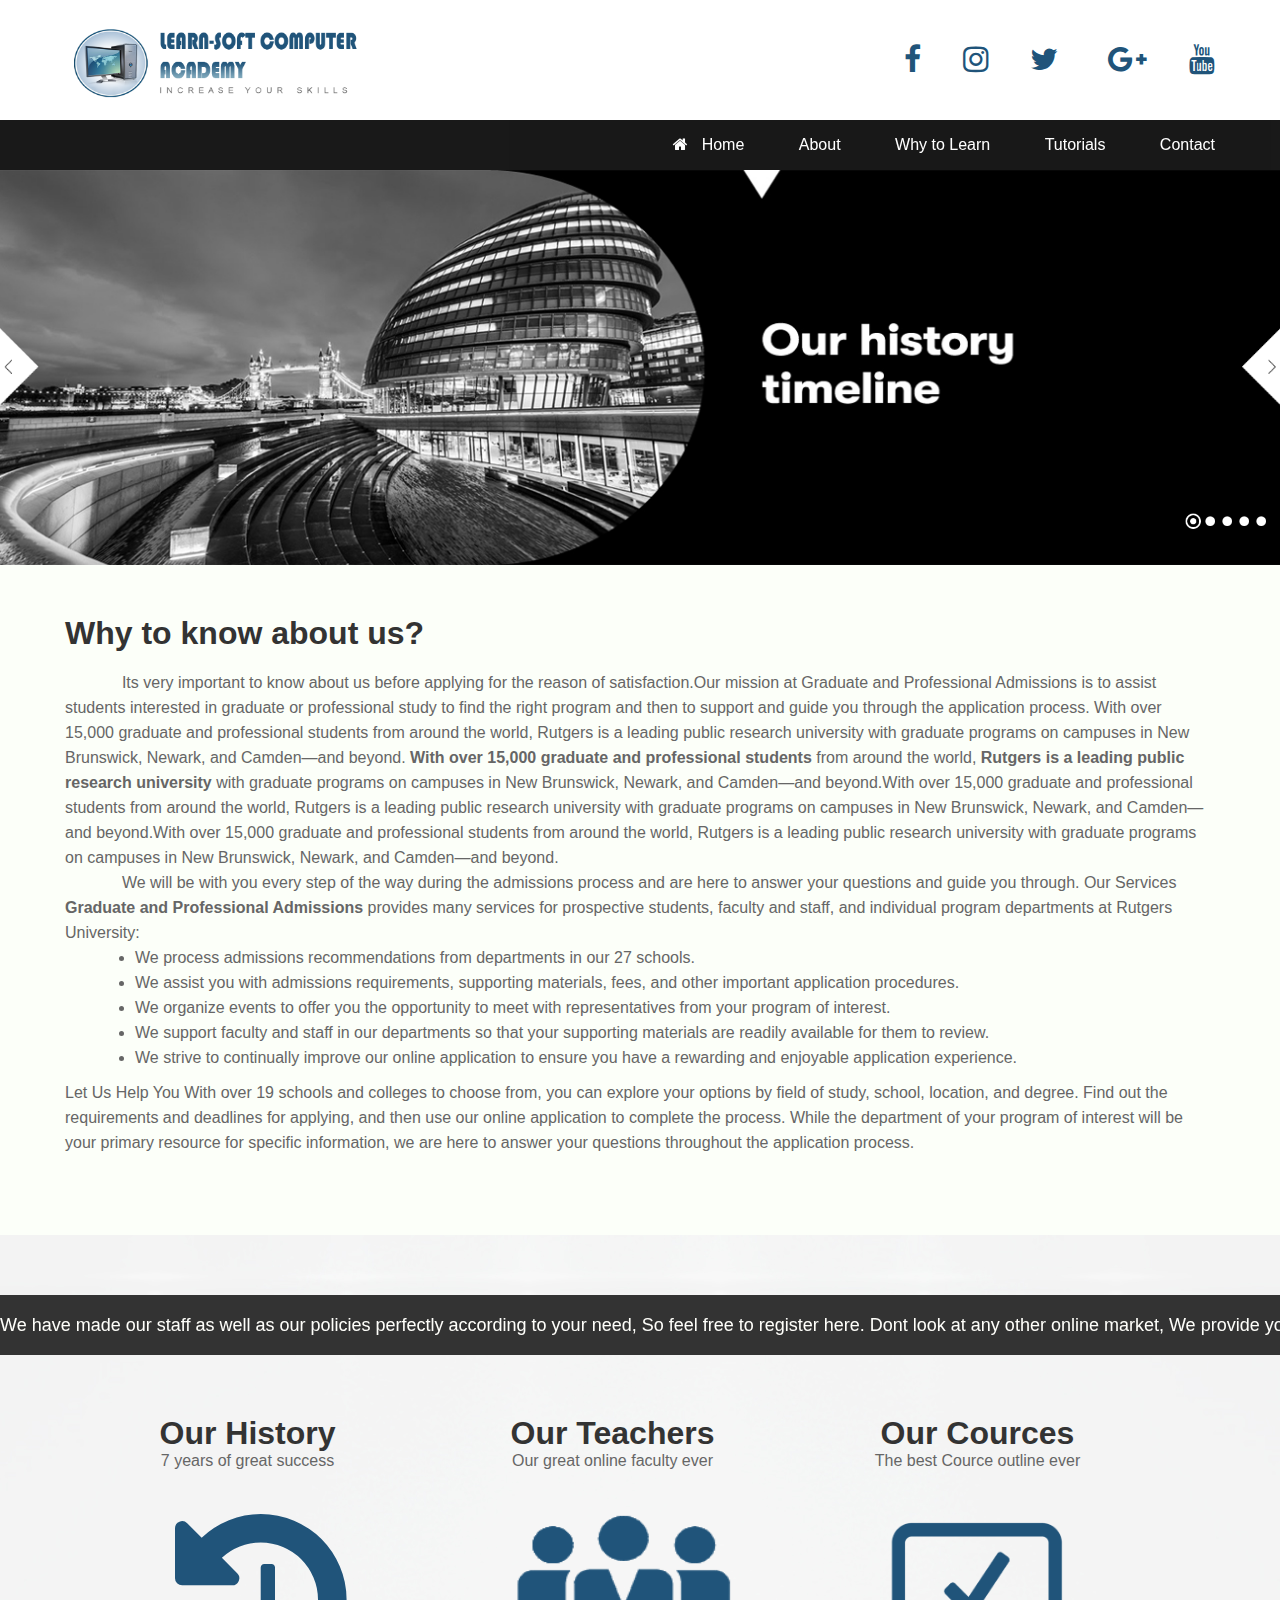
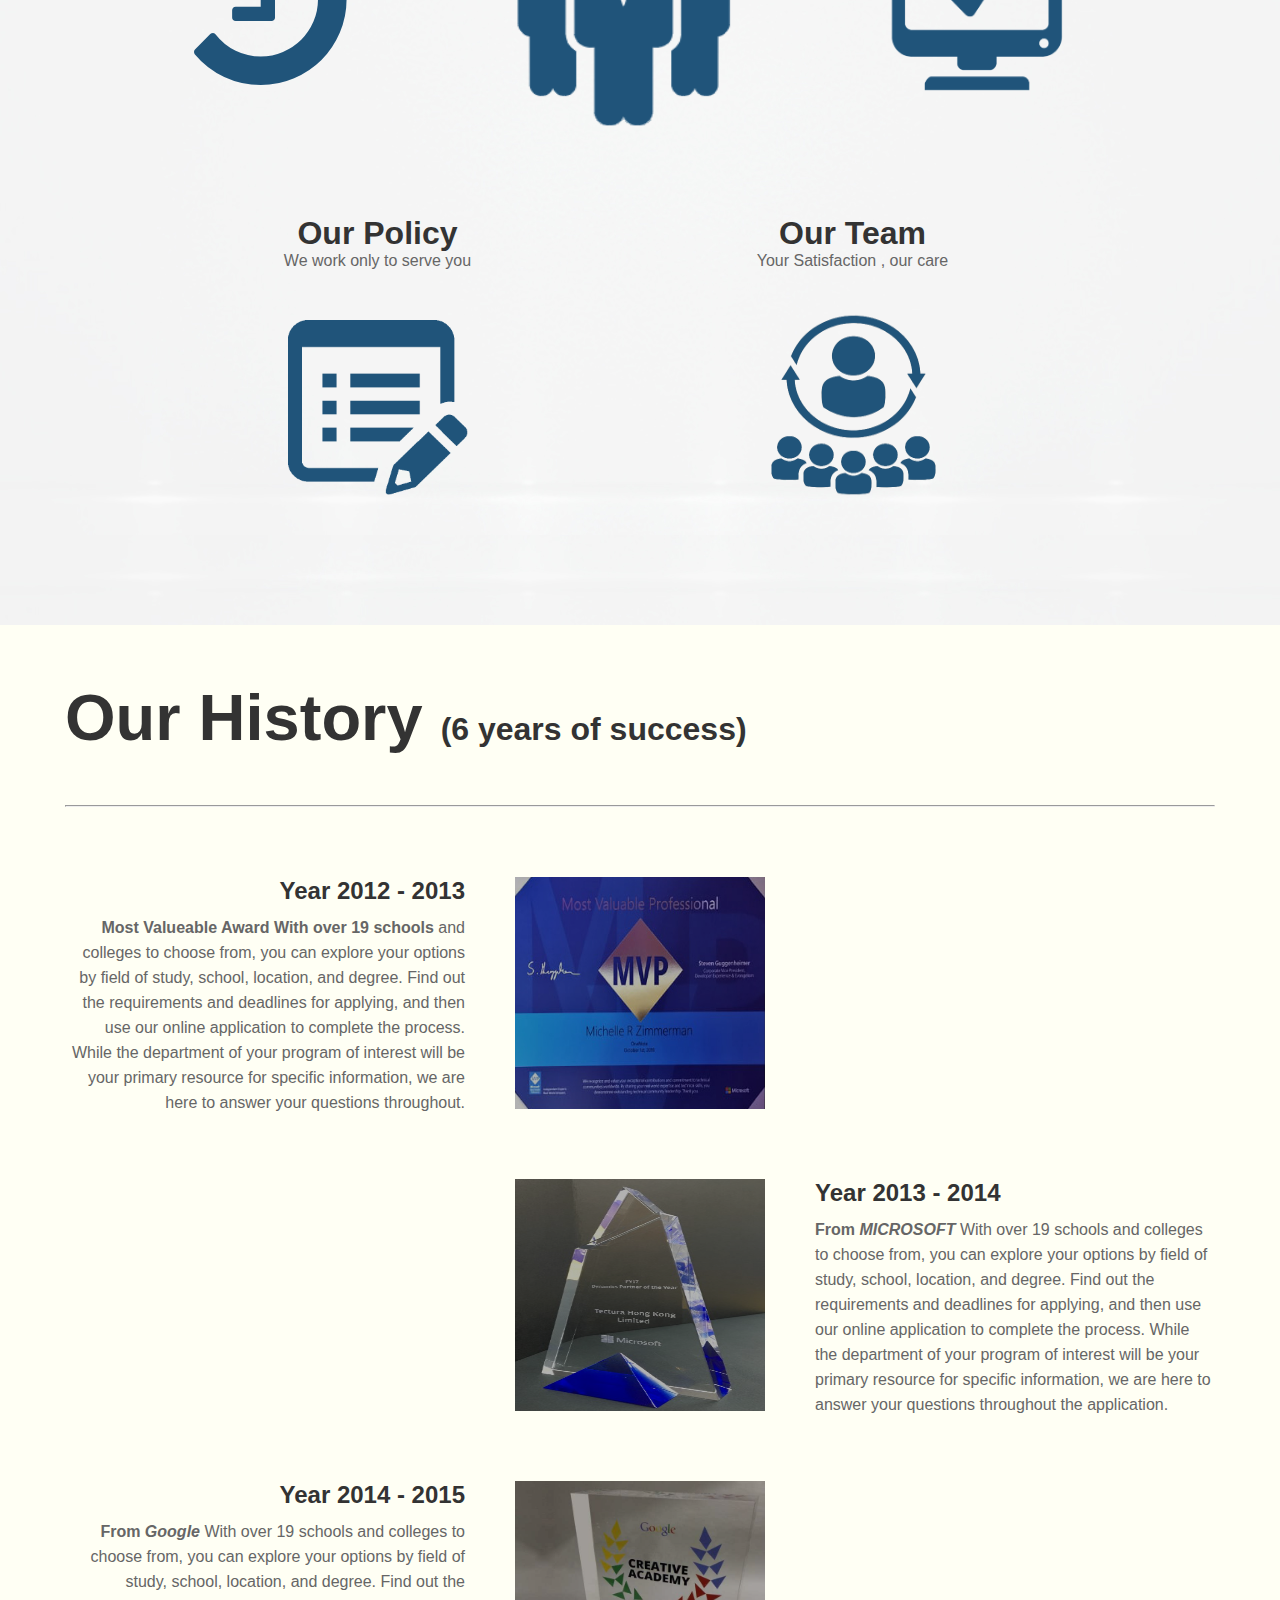
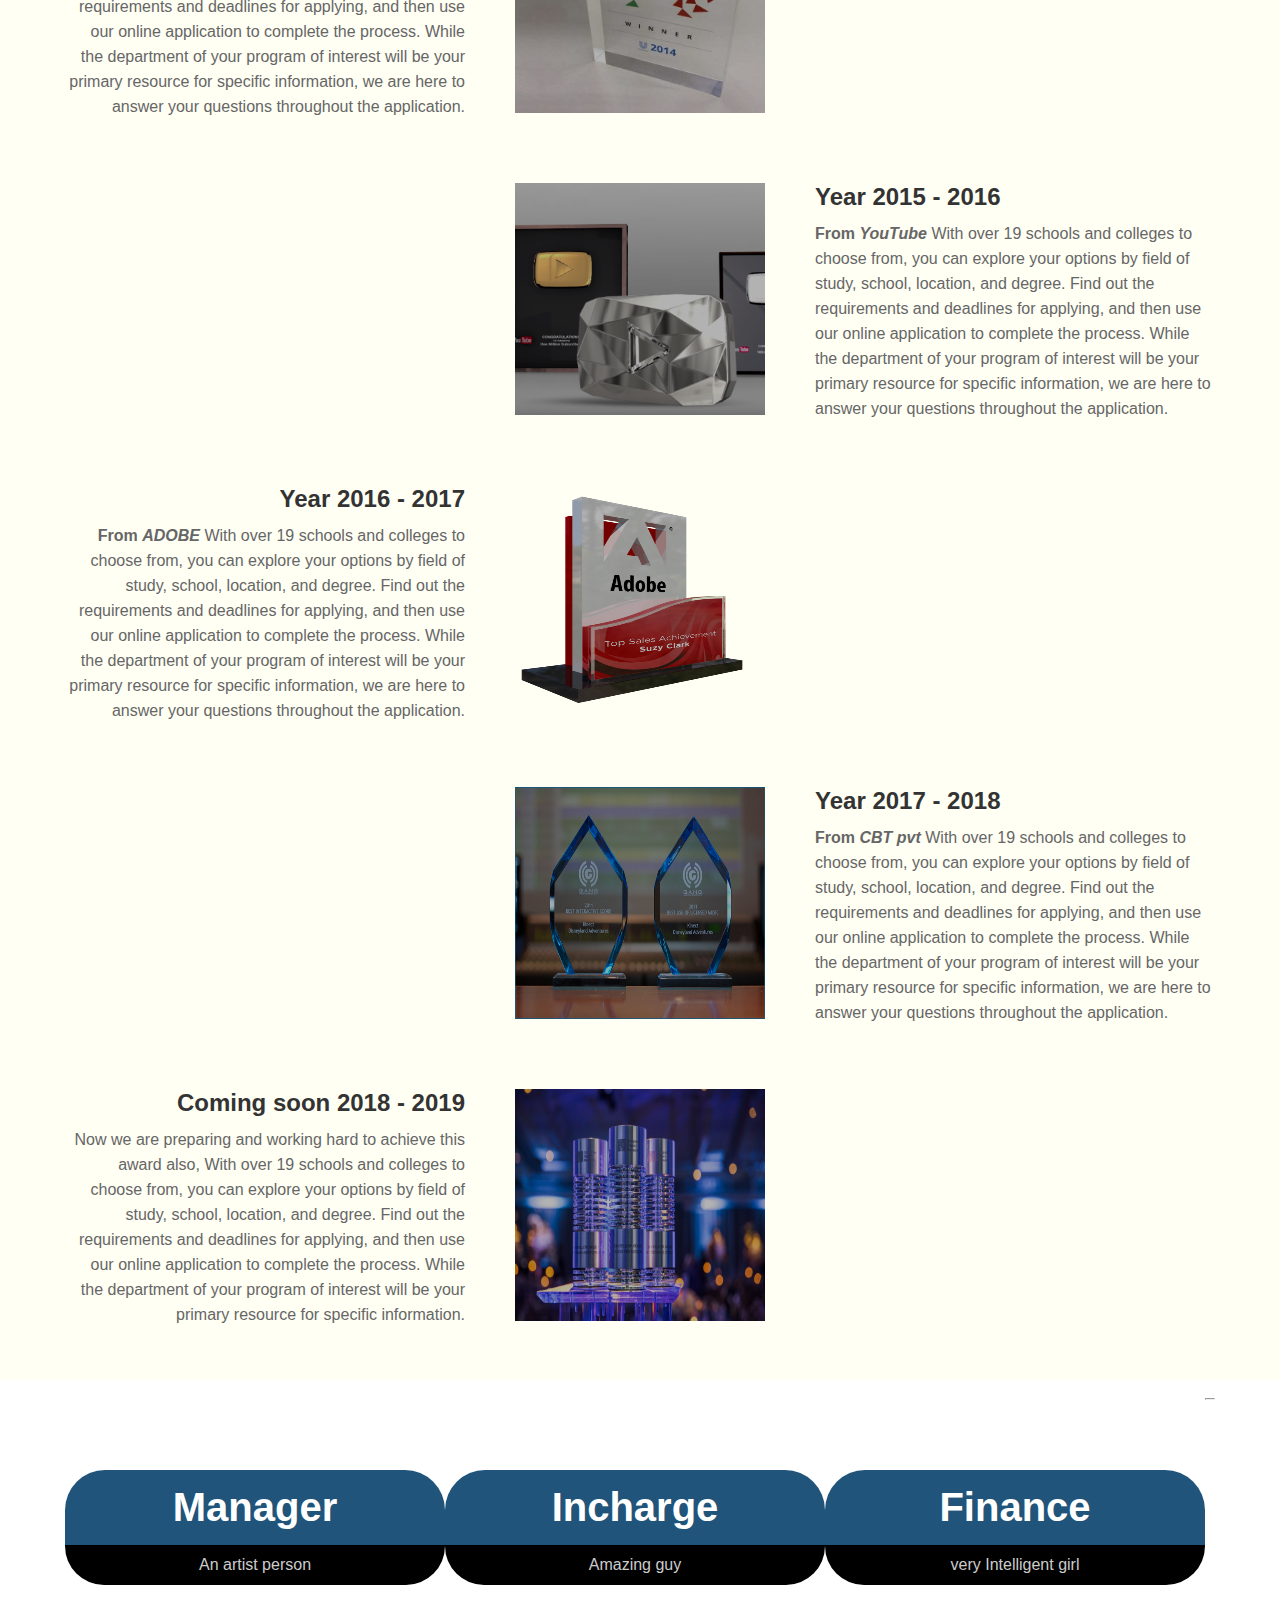
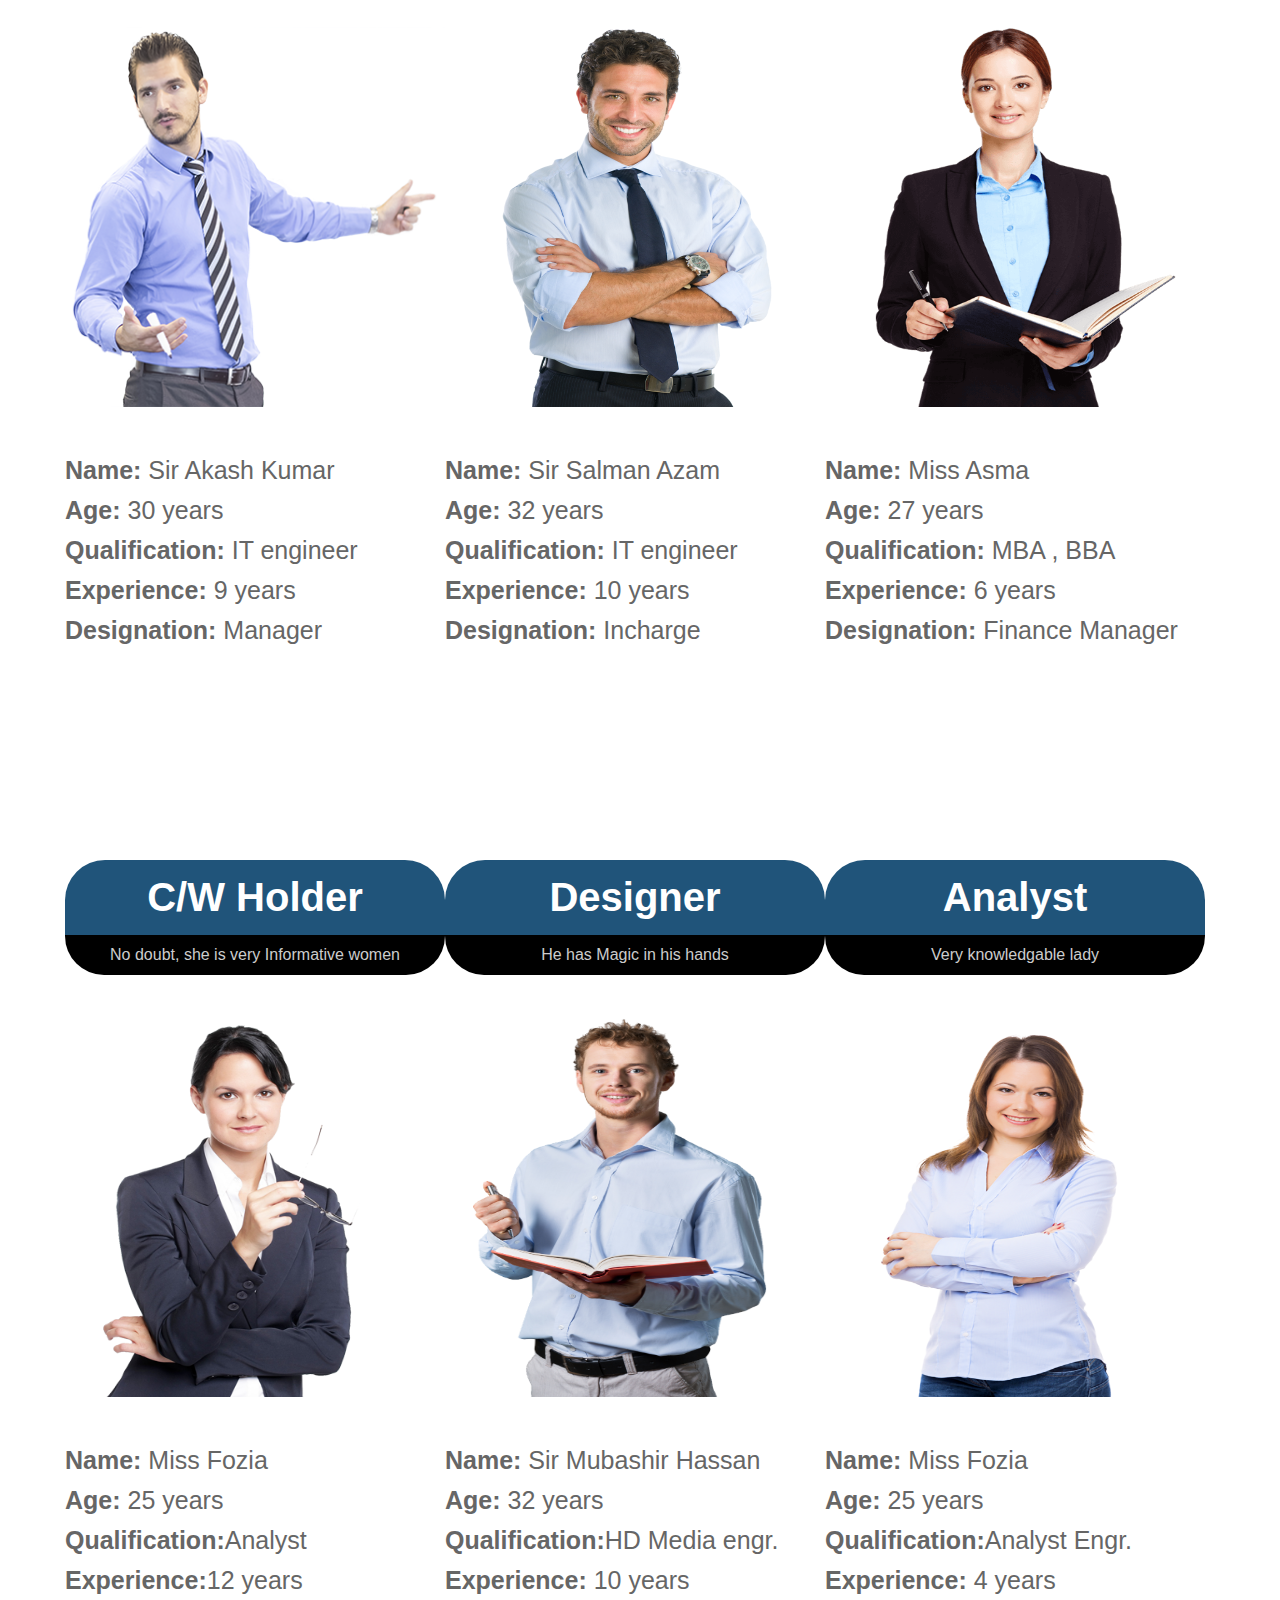
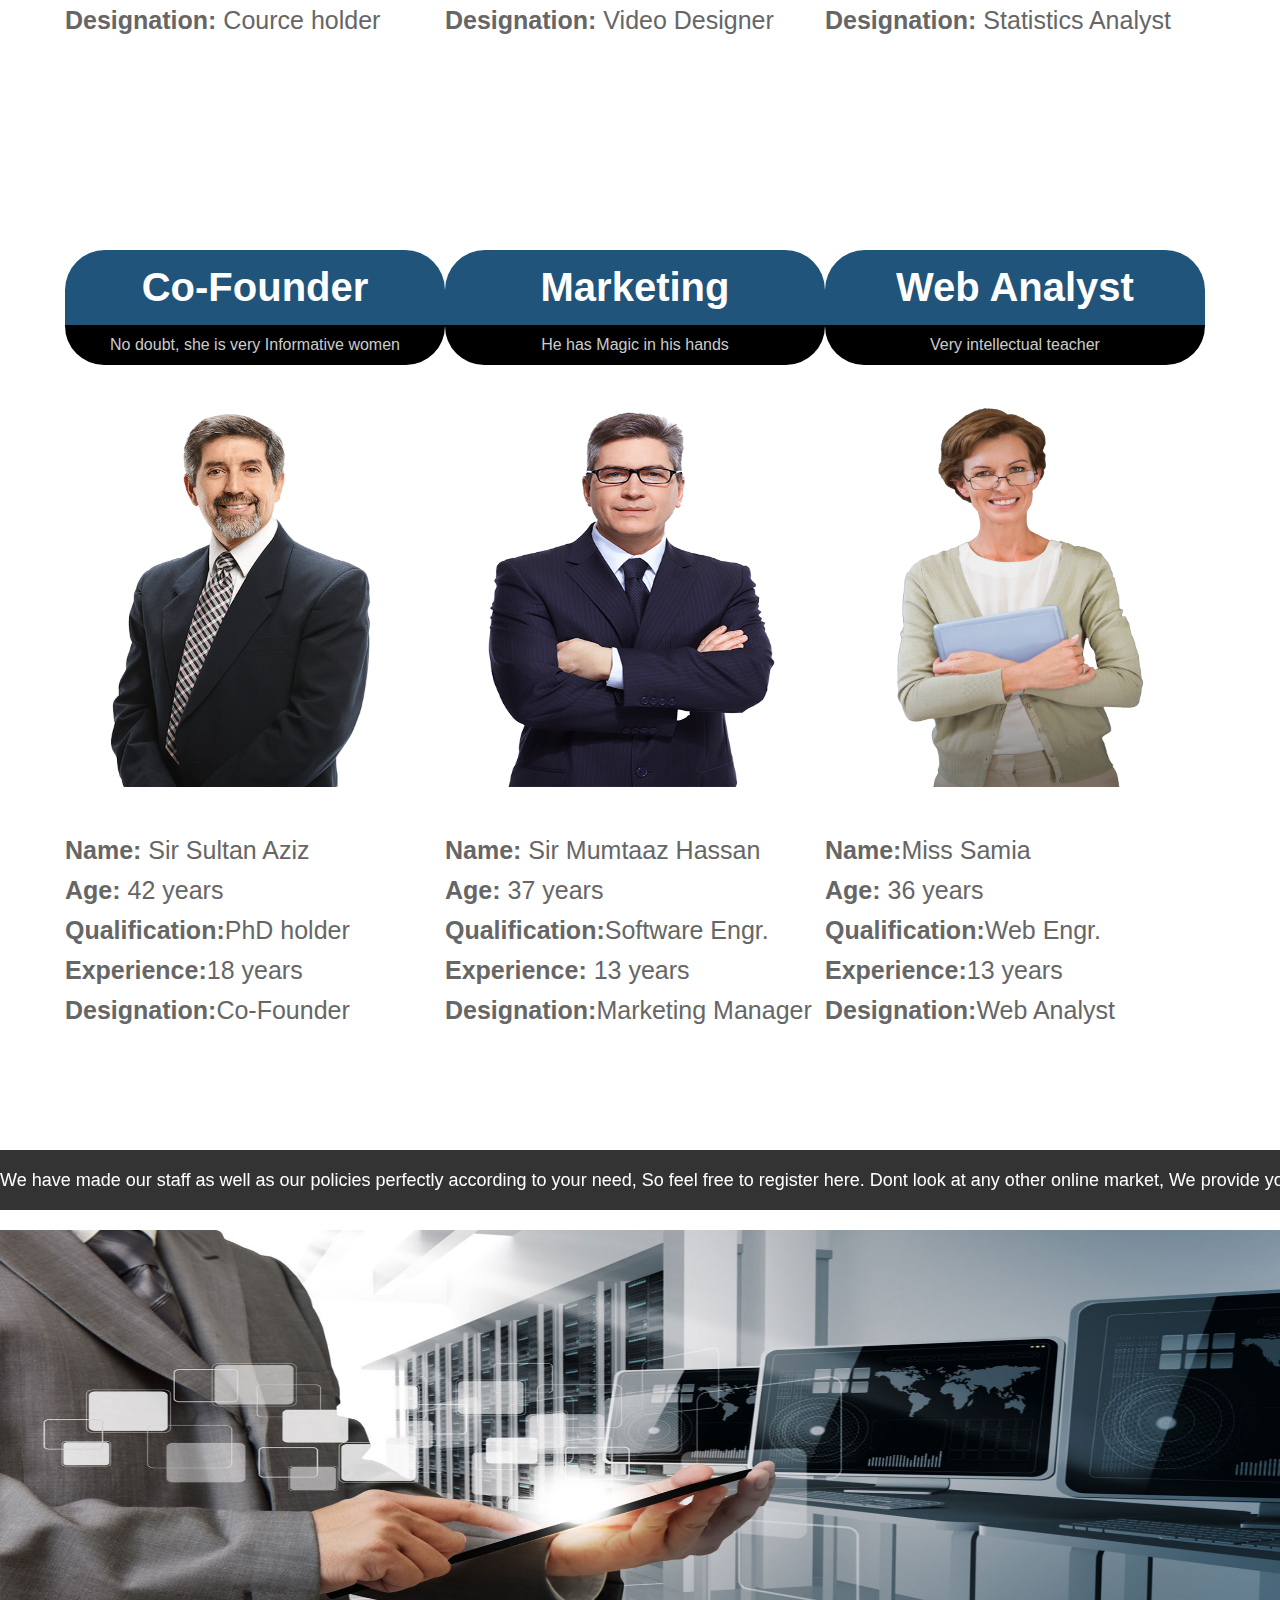
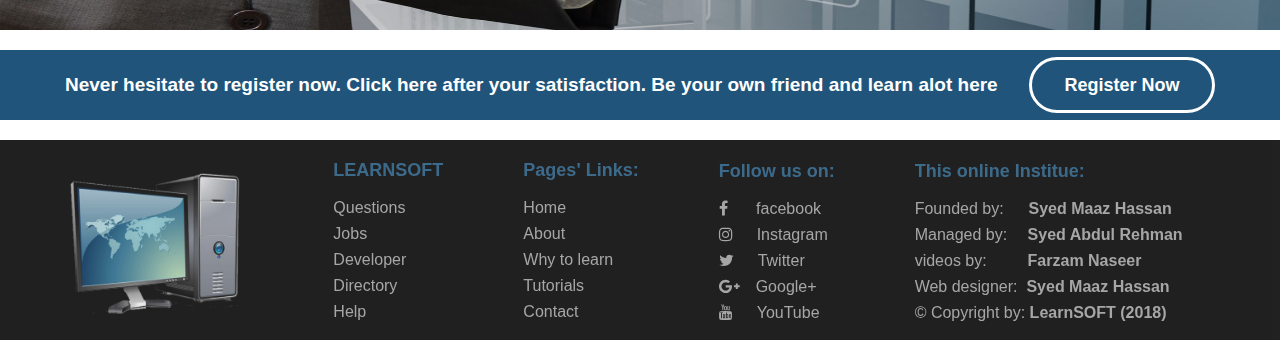
<file: About.html>
<!doctype html>
<html>
<head>
<meta charset="utf-8">
<title>About</title>


<script type="text/javascript">
    $(document).ready(function() {
        $("body").css("display", "none");
    });
</script>


<script type="text/javascript" src="Js/jquery-3.3.1.min.js"></script>

<script type="text/javascript">
    $(document).ready(function() {
            $("body").css("display", "none");
            $("body").fadeIn(300);
    });
</script>

<script type="text/javascript">
$(document).ready(function() {
    $("body").css("display", "none");
 
    $("body").fadeIn(300);
 
    $("a.transition").click(function(event){
        event.preventDefault();
        linkLocation = this.href;
        $("body").fadeOut(0, redirectPage);      
    });
         
    function redirectPage() {
        window.location = linkLocation;
    }
});
</script>

<link type="text/css" rel="stylesheet" href="CSS/about style.css">
<link type="text/css" rel="stylesheet" href="CSS/font-awesome.css">
<link rel="shortcut icon" href="img/ass.png"fav/icon.ico/">
<!-- Start WOWSlider.com HEAD section -->
<link rel="stylesheet" type="text/css" href="engine1/style.css" />
<script type="text/javascript" src="engine1/jquery.js"></script>
<!-- End WOWSlider.com HEAD section -->


</head>


<body>

<div class="head">
	<div class="wrapper">
    	<a href=""><img src="img/learn soft.png" class="logo"></a>
    	<div class="icon">
 			<p style="font-size:30px; line-height:60px; float:right; color:#0470bf;">
            
				<a href="https://www.facebook.com/gamesofw0rld/"><font color="#20547a"><i class="fa fa-facebook" title="facebook"></i></font></a>&nbsp;&nbsp;&nbsp;&nbsp;
        		<a href="https://instagram.com"><font color="#20547a"><i class="fa fa-instagram" title="instagram"></i></font></a>&nbsp;&nbsp;&nbsp;&nbsp;
            	<a href="https://twitter.com"><font color="#20547a"><i class="fa fa-twitter" title="twitter"></i></font></a>
&nbsp;&nbsp;&nbsp;&nbsp;
        		<a href=""><font color="#20547a"><i class="fa fa-google-plus" title="google+"></i></font></a>
&nbsp;&nbsp;&nbsp;
        		<a href="https://www.youtube.com/channel/UCz8fxK_gJw_2oDU-AqcoXbg"><font color="#20547a"><i class="fa fa-youtube"  title="YouTube"></i></font></a>
            
            </p>
        </div> 
    </div>
</div>

<div class="nav">
	<div class="wrapper">
    	<ul>
        	<p>
    		<li><a href="index.html"><font color="#FFFFFF"><i class="fa fa-home"></i>&nbsp;&nbsp;&nbsp;Home</font></a></li>
            <li><a class="transition" href="About.html"><font color="#FFFFFF">About</font></a></li>
            <li><a class="transition" href="why to learn.html"><font color="#FFFFFF">Why to Learn</font></a></li>
            <li><a class="transition" href="tutorials.html"><font color="#FFFFFF">Tutorials</font></a></li>
            <li><a class="transition" href="contact.html"><font color="#FFFFFF">Contact</font></a></li>
            </p>
    	</ul>
    </div>
</div>

<div class="slider">

<!-- Start WOWSlider.com BODY section -->
<div id="wowslider-container1">
<div class="ws_images"><ul>
		<li><a href="#history"><img src="data1/images/1111.jpg" alt="1111" title="1111" id="wows1_0"/></a></li>
		<li><img src="data1/images/2222.jpg" alt="2222" title="2222" id="wows1_1"/></li>
		<li><img src="data1/images/3333.jpg" alt="3333" title="3333" id="wows1_2"/></li>
		<li><a href=""><img src="data1/images/4444.jpg" alt="css image gallery" title="4444" id="wows1_3"/></a></li>
		<li><img src="data1/images/5555.jpg" alt="5555" title="5555" id="wows1_4"/></li>
	</ul></div>
	<div class="ws_bullets"><div>
		<a href="#" title="1111"><span>1</span></a>
		<a href="#" title="2222"><span>2</span></a>
		<a href="#" title="3333"><span>3</span></a>
		<a href="#" title="4444"><span>4</span></a>
		<a href="#" title="5555"><span>5</span></a>
	</div></div><div class="ws_script" style="position:absolute;left:-99%"></div>
<div class="ws_shadow"></div>
</div>	
<script type="text/javascript" src="engine1/wowslider.js"></script>
<script type="text/javascript" src="engine1/script.js"></script>
<!-- End WOWSlider.com BODY section -->



</div>

<div class="content">
	<div class="wrapper">	
     	<h1  style="color:#333; padding-top:50px;">Why to know about us?</h1>
        </br>
			<p style="color: #666; line-height:25px; margin-top: 0px; text-align: left; font-style: normal;">
&emsp;&emsp;&emsp;&nbsp;
                    Its very important to know about us before applying for the reason of satisfaction.Our mission at Graduate and Professional Admissions is to assist students interested in graduate or professional study to find the right program and then to support and guide you through the application process.
With over 15,000 graduate and professional students from around the world, Rutgers is a leading public research university with graduate programs on campuses in New Brunswick, Newark, and Camden—and beyond. <b>With over 15,000 graduate and professional students </b>from around the world, <b>Rutgers is a leading public research university</b> with graduate programs on campuses in New Brunswick, Newark, and Camden—and beyond.With over 15,000 graduate and professional students from around the world, Rutgers is a leading public research university with graduate programs on campuses in New Brunswick, Newark, and Camden—and beyond.With over 15,000 graduate and professional students from around the world, Rutgers is a leading public research university with graduate programs on campuses in New Brunswick, Newark, and Camden—and beyond.
</br>
&emsp;&emsp;&emsp;&nbsp;
We will be with you every step of the way during the admissions process and are here to answer your questions and guide you through.
Our Services <b>Graduate and Professional Admissions</b> provides many services for prospective students, faculty and staff, and individual program departments at Rutgers University:
</br>
</p>
<ul style="color: #666; line-height:25px; margin-top: 0px; text-align: left; font-style: normal;">
<li>We process admissions recommendations from departments in our 27 schools.</li>
<li>We assist you with admissions requirements, supporting materials, fees, and other important application procedures.</li>
<li>We organize events to offer you the opportunity to meet with representatives from your program of interest.</li>
<li>We support  faculty and staff in our departments so that your supporting materials are readily available for them to review.</li>
<li>We strive to continually improve our online application to ensure you have a rewarding and enjoyable application experience.</li>
</ul>
<p style="color: #666; line-height:25px; margin-top: 0px; text-align: left; font-style: normal; margin-top:10px;">
Let Us Help You
With over 19 schools and colleges to choose from, you can explore your options by field of study, school, location, and degree. Find out the requirements and deadlines for applying, and then use our online application to complete the process. While the department of your program of interest will be your primary resource for specific information, we are here to answer your questions throughout the application process.
		</p>
	</div>
</div>

<div class="iconn">

	<div style="height:60px; width:100%; background-color:#333; margin-bottom:60px;">
    	<p style="color:#FFFFFB; line-height:60px; font-size:18px;">
        	<marquee style="marquee-speed:fast;">We have made our staff as well as our policies perfectly according to your need, So feel free to register here. Dont look at any other online market, We provide you for free all cources.
            </marquee>
        </p>
    </div>
    
	<div class="wrapper">
		<div id="ll1">
           	<h1 style="color:#333;">Our History</h1>
            	<p style=" color:#666; margin-bottom:30px;">7 years of great success</p>
        			<a href="#history"><i class="fa fa-history" style="text-decoration:none; margin-bottom:35px; color:#20547a; font-size:200px;"></i>
        			</a>
                
        </div>
		
        <div id="ll1">
        	<h1 style="color:#333;">Our Teachers</h1>
            	<p style=" color:#666; margin-bottom:30px;">Our great online faculty ever</p>
        			<a href="#teacher"><img src="img/icon/staff.png" style="margin-top:8px; margin-bottom:17px;"/>
                </a>
         </div>
         
		<div id="ll1">
        	<h1 style="color:#333;">Our Cources</h1>
            	<p style=" color:#666; margin-bottom:30px;">The best Cource outline ever</p>
        			<a href="#cources"><img src="img/icon/computer.png" style="height:180px; margin-bottom:39PX; width:180px; margin-top:12px;"/>		
      	         </a>
        </div>
        
		<div id="ll1"  style="margin:0px 180px 0px 200px;">
        	<h1 style="color:#333;">Our Policy</h1>
            	<p style=" color:#666; margin-bottom:30px;">We work only to serve you </p>
		            <a href="#policy"><img src="img/icon/policy.png" style="height:175px; width:180px; margin-top:20px; margin-bottom:36px;"/></a>
        </div>
        
        <div id="ll1">
        	<h1 style="color:#333;">Our Team</h1>
            	<p style=" color:#666; margin-bottom:30px;">Your Satisfaction , our care</p>
			        <a href="#management"><img src="img/icon/management.png" style="height:185px; width:170px; margin-top:12px; margin-bottom:34px;"/></a>
        </div>
	</div>
</div>

<div class="history" id="history">
	<div class="wrapper">
		<h1  style="color:#333; font-size:65px; padding:50px 0px 50px 0px;">Our History <font size="+3">(6 years of success)</font></h1>

<hr>



        	
            <div class="line1" style="margin-top:70px;">
            	<img src="img/awards/2.jpg" style="float:right; height:232px; border:solid double; width:250px; padding-left:50px;">
                <h2  style="color:#333; float:right;">Year 2012 - 2013</h2></br>
				<p style="color: #666; line-height:25px; margin-top:20px; margin-right:60px; text-align:right; font-style: normal;">
<b>Most Valueable Award
With over 19 schools</b> and colleges to choose from, you can explore your options by field of study, school, location, and degree. Find out the requirements and deadlines for applying, and then use our online application to complete the process. While the department of your program of interest will be your primary resource for specific information, we are here to answer your questions throughout.

		</p>
                
        	</div>

			<div class="line2">
            	<img src="img/awards/3.jpg" style="float:left; padding-right:50px; height:232px; width:250px;" >
                <h2  style="color:#333; float:left;">Year 2013 - 2014</h2></br>
					<p style="color:#666; line-height:25px; margin-top:20px; padding-left:20px;">
<b>From <i>MICROSOFT</i></b> 
With over 19 schools and colleges to choose from, you can explore your options by field of study, school, location, and degree. Find out the requirements and deadlines for applying, and then use our online application to complete the process. While the department of your program of interest will be your primary resource for specific information, we are here to answer your questions throughout the application.

		</p>
                
        	</div>


			 <div class="line1">
            	<img src="img/awards/4.jpg" style="float:right; height:232px; border:solid double; width:250px; padding-left:50px;">
                <h2  style="color:#333; float:right;">Year 2014 - 2015</h2></br>
				<p style="color: #666; line-height:25px; margin-top:20px; margin-right:60px; text-align:right; font-style: normal;">
<b>From <i>Google</i></b>
With over 19 schools and colleges to choose from, you can explore your options by field of study, school, location, and degree. Find out the requirements and deadlines for applying, and then use our online application to complete the process. While the department of your program of interest will be your primary resource for specific information, we are here to answer your questions throughout the application.

		</p>
                
        	</div>


			<div class="line2">
            	<img src="img/awards/5.png" style="float:left; padding-right:50px; height:232px; width:250px;">
                <h2  style="color:#333; float:left;">Year 2015 - 2016</h2></br>
					<p style="color:#666; line-height:25px; margin-top:20px; padding-left:20px;">
<b>From <i>YouTube</i></b>
With over 19 schools and colleges to choose from, you can explore your options by field of study, school, location, and degree. Find out the requirements and deadlines for applying, and then use our online application to complete the process. While the department of your program of interest will be your primary resource for specific information, we are here to answer your questions throughout the application.

		</p>
                
        	</div>
            
            
            			 <div class="line1">
            	<img src="img/awards/400-adobe-3001.png" style="float:right; height:232px; border:solid double; width:250px; padding-left:50px;">
                <h2  style="color:#333; float:right;">Year 2016 - 2017</h2></br>
				<p style="color: #666; line-height:25px; margin-top:20px; margin-right:60px; text-align:right; font-style: normal;">
<b>From <i>ADOBE</i></b>
With over 19 schools and colleges to choose from, you can explore your options by field of study, school, location, and degree. Find out the requirements and deadlines for applying, and then use our online application to complete the process. While the department of your program of interest will be your primary resource for specific information, we are here to answer your questions throughout the application.

		</p>
                
        	</div>


			<div class="line2">
            	<img src="img/awards/download.png" style="float:left; padding-right:50px; height:232px; width:250px;">
                <h2  style="color:#333; float:left;">Year 2017 - 2018</h2></br>
					<p style="color:#666; line-height:25px; margin-top:20px; padding-left:20px;">
<b>From <i>CBT pvt</i></b>
With over 19 schools and colleges to choose from, you can explore your options by field of study, school, location, and degree. Find out the requirements and deadlines for applying, and then use our online application to complete the process. While the department of your program of interest will be your primary resource for specific information, we are here to answer your questions throughout the application.

		</p>
                
        	</div>
            
            
            
            	 <div class="line1">
            	<img src="img/awards/MBC_CHMFellows18_WEB-1447.jpg" style="float:right; height:232px; border:solid double; width:250px; padding-left:50px;">
                <h2  style="color:#333; float:right;">Coming soon 2018 - 2019</h2></br>
				<p style="color: #666; line-height:25px; margin-top:20px; margin-right:60px; text-align:right; font-style: normal;">
Now we are preparing and working hard to achieve this award also, With over 19 schools and colleges to choose from, you can explore your options by field of study, school, location, and degree. Find out the requirements and deadlines for applying, and then use our online application to complete the process. While the department of your program of interest will be your primary resource for specific information.

		</p>
                
        	</div>
         


        
	</div>
</div>

<div class="teacher" id="teacher">
	<div class="wrapper">
		
        <div id="p1">
        	<h1 style="	text-align:center;">Manager</h1>
            	<p style=" color:#CCC; 	text-align:center; margin-bottom:30px; ">An artist person</br></p>
        		<img src="img/teachers/1438645758_3237.png" style="height:380px; margin-bottom:39PX; width:380px; margin-top:12px;"/>		
      	        
     
        <ul style="color:#666; font-size:25px; line-height:40px; list-style:none;">
        	<li><b>Name:</b> Sir Akash Kumar</li>
        	<li><b>Age:</b> 30 years</li>
			<li><b>Qualification:</b> IT engineer</li>
			<li><b>Experience:</b> 9 years</li>
			<li><b>Designation:</b> Manager </li>
        
        </ul>
        
       
      </div>
      
      
      <div id="p1">
        	<h1 style="  	text-align:center;">Incharge</h1>
            	<p style=" color:#CCC;  	text-align:center; margin-bottom:30px;">Amazing guy</p>
        			<img src="img/teachers/Man_PNG6531.png" style="height:380px; margin-bottom:39PX; width:275px; margin-top:12px; margin-left:55px;/>		
      	         
       <font style="">
        <ul style="color:#666; font-size:25px; line-height:40px; list-style:none;">
        	<li><b>Name:</b> Sir Salman Azam</li>
        	<li><b>Age:</b> 32 years</li>
			<li><b>Qualification:</b> IT engineer</li>
			<li><b>Experience:</b> 10 years</li>
			<li><b>Designation:</b> Incharge </li>
        
        </ul>
        
       </font>
      </div>

		<div id="p1">
        	<h1 style="text-align:center;">Finance</h1>
            	<p style="color:#CCC; 	text-align:center; margin-bottom:30px;">very Intelligent girl</p>
        			<img src="img/teachers/teacher-v2-03.png" style="height:380px; margin-bottom:39PX; width:380px; margin-top:12px;"/>		
      	         
       
        <ul style="color:#666; font-size:25px; line-height:40px; list-style:none;">
        	<li><b>Name:</b> Miss Asma</li>
        	<li><b>Age:</b> 27 years</li>
			<li><b>Qualification:</b> MBA , BBA</li>
			<li><b>Experience:</b> 6 years</li>
			<li><b>Designation:</b> Finance Manager </li>
        
        </ul>

      </div>
</br>
<hr>

<div id="p1">
        	<h1 style=" 	text-align:center;">C/W Holder</h1>
            	<p style=" color:#CCC; 	text-align:center; margin-bottom:30px;">No doubt, she is  very Informative women</p>
        		<img src="img/teachers/women.png" style="height:380px; margin-bottom:39PX; width:260px; margin-left:35px; margin-top:12px;"/>		
      	         
       
        <ul style="color:#666; font-size:25px; line-height:40px; list-style:none;">
        	<li><b>Name:</b> Miss Fozia</li>
        	<li><b>Age:</b> 25 years</li>
			<li><b>Qualification:</b>Analyst</li>
			<li><b>Experience:</b>12 years</li>
			<li><b>Designation:</b> Cource holder </li>
        
        </ul>
        
       
      </div>
      
      
      <div id="p1">
        	<h1 style="	text-align:center;">Designer </h1>
            	<p style=" color:#CCC; text-align:center; margin-bottom:30px;">He has Magic in his hands</p>
        			<img src="img/teachers/TEACHER.png" style="height:380px; margin-bottom:39PX; width:350px; margin-top:12px; margin-left:0px;/>		
      	         
       <font style="">
        <ul style="color:#666; font-size:25px; line-height:40px; list-style:none;">
        	<li><b>Name:</b> Sir Mubashir Hassan</li>
        	<li><b>Age:</b> 32 years</li>
			<li><b>Qualification:</b>HD Media engr.</li>
			<li><b>Experience:</b> 10 years</li>
			<li><b>Designation:</b> Video Designer </li>
        
        </ul>
        
       </font>
      </div>

		<div id="p1">
        	<h1 style="	text-align:center;">Analyst</h1>
            	<p style="color:#CCC;  	text-align:center; margin-bottom:30px;">Very knowledgable lady</p>
        			<img src="img/teachers/Teacher-Lrg-scale.png" style="height:380px; margin-bottom:39PX; width:245px; margin-left:50px; margin-top:12px;"/>		
      	         
      
        <ul style="color:#666; font-size:25px; line-height:40px; list-style:none;">
        	<li><b>Name:</b> Miss Fozia</li>
        	<li><b>Age:</b> 25 years</li>
			<li><b>Qualification:</b>Analyst Engr.</li>
			<li><b>Experience:</b> 4 years</li>
			<li><b>Designation:</b> Statistics Analyst</li>
        
        </ul>
        
      </div>
	
    
    	<div id="p1">
        	<h1 style=" text-align:center;">Co-Founder</h1>
            	<p style=" color:#CCC; 	text-align:center; margin-bottom:30px;">No doubt, she is  very Informative women</p>
        			<img src="img/teachers/teacher-4.png" style="height:380px; margin-bottom:39PX; width:300px; margin-left:20px; margin-top:12px;"/>		
      	        
      
        <ul style="color:#666; font-size:25px; line-height:40px; list-style:none;">
        	<li><b>Name:</b> Sir Sultan Aziz</li>
        	<li><b>Age:</b> 42 years</li>
			<li><b>Qualification:</b>PhD holder</li>
			<li><b>Experience:</b>18 years</li>
			<li><b>Designation:</b>Co-Founder</li>
        
        </ul>
        
      </div>
      
      
      <div id="p1">
        	<h1 style=" 	text-align:center;">Marketing</h1>
            	<p style=" color:#CCC; text-align:center; margin-bottom:30px;">He has Magic in his hands</p>
        			<img src="img/teachers/teacher-2.png" style="height:380px; margin-bottom:39PX; width:330px; margin-top:12px; margin-left:20px;/>		
      	         </a>
       <font style="">
        <ul style="color:#666; font-size:25px; line-height:40px; list-style:none;">
        	<li><b>Name:</b> Sir Mumtaaz Hassan</li>
        	<li><b>Age:</b> 37 years</li>
			<li><b>Qualification:</b>Software Engr.</li>
			<li><b>Experience:</b> 13 years</li>
			<li><b>Designation:</b>Marketing Manager </li>
        
        </ul>
        
       </font>
      </div>

		<div id="p1">
        	<h1 style=" 	text-align:center;">Web Analyst</h1>
            	<p style="color:#CCC;  	text-align:center; margin-bottom:30px;">Very intellectual teacher</p>
        			<img src="img/teachers/teacher (1).png" style="height:380px; margin-bottom:39PX; width:315px; margin-left:25px; margin-top:12px;"/>		
      	       
       
        <ul style="color:#666; font-size:25px; line-height:40px; list-style:none;">
        	<li><b>Name:</b>Miss Samia</li>
        	<li><b>Age:</b> 36 years</li>
			<li><b>Qualification:</b>Web Engr.</li>
			<li><b>Experience:</b>13 years</li>
			<li><b>Designation:</b>Web Analyst</li>
        
        </ul>
        
      </div>
	


	</div>
</div>

<div style="height:60px; width:100%; background-color:#333; margin-top:2950px; margin-bottom:20px;">
    	<p style="color:#FFFFFB; line-height:60px; font-size:18px;">
        	<marquee style="marquee-speed:fast;">We have made our staff as well as our policies perfectly according to your need, So feel free to register here. Dont look at any other online market, We provide you for free all cources.
            </marquee>
        </p>
    </div>

<div style="height:400px; widows:100%; margin-top:0px; background-color:#333; background-image:url(img/Untitled-1.jpg); transition-duration:1s;">
	<img src="img/slider1.jpg" style="width:100%; height:400px; transition-duration:1s;" class="slider1">
</div>

<div style="height:70px; width:100%; background-color:#20547a; margin:20px 0px;">

	   <div class="wrapper">
        
         <h3 style="float:left; color:#FFF; line-height:70px; text-shadow:#CCC; font-size:19px; ">Never hesitate to register now. Click here after your satisfaction. Be your own friend and learn alot here</h3>
		   <a href="register form.html">	
             <div style="height:50px; width:180px; margin-top:7px; z-index:+5px; float:right; background-color:#20547a; border:solid #FFF; border-radius:50px;">
            
            	<p style="color:#FFF; font-weight:bolder; font-size:18px; text-align:center; line-height:50px;">Register Now</p>
            
            </div>
          </a>
		</div>
</div>

<div class="foot">
<div class="wrapper">
	<a href="index.html"><img src="img/ass.png" style="height:150px; float:left; margin:30px 30px 0px 0px; opacity:0.9"></a>
    <div>
    <ul style="list-style:none;margin-left:60px; line-height:26px; float:left;">
    	<li style="line-height:50px;  font-size:18px; padding-top:5px; color:#20547a;"><b>LEARNSOFT</b></li>
    	<a href=""><font><li>Questions</li></font></a>
    	<a href=""><font><li>Jobs</li></font></a>
    	<a href=""><font><li>Developer</li></font></a>
    	<a href=""><font><li>Directory</li> </font></a>
        <a href=""><font><li>Help</li></font></a>
 	</ul>
    </div>
    
    <div>
    <ul style=" margin-left:60px; list-style:none; line-height:26px; float:left;">
    	<li style="line-height:50px; font-size:18px; padding-top:5px;  color:#20547a;"><b>Pages' Links:</b></li>
    	
    	<a class="transition" href="index.html"><font><li>Home</li> </font></a>
        <a class="transition" href="about.html"><font><li>About</li></font></a>
    	<a class="transition" href="why to learn.html"><font><li>Why to learn</li></font></a>
        <a class="transition" href="tutorials.html"><font><li>Tutorials</li></font></a>
        <a class="transition" href="contact.html"><font><li>Contact</li></font></a>
 	</ul>
    </div>
    </br>
    </br>
    <div>
    <ul style="  list-style:none; line-height:26px; float:left; margin-top:-30px; margin-left:60px;">
    	<li style="line-height:50px; font-size:18px;color:#20547a;"><b>Follow us on:</b></li>

    	<li>
        	<a href="https://www.facebook.com/gamesofw0rld/"><font color="#20547a"><i class="fa fa-facebook"></i> &ensp;&ensp;&ensp;facebook</font></a>
        </li>
        
     <div>   
    	<li>
        <a href="https://instagram.com"><font color="#20547a"><i class="fa fa-instagram"></i>&ensp;&ensp;&ensp;Instagram</font>
        </li>
        
    	<li>
        <a href="https://twitter.com"><font color="#20547a"><i class="fa fa-twitter"></i>&ensp;&ensp;&ensp;Twitter</font></a>
        </li>
        
        <li>
        <a href=""><font color="#20547a"><i class="fa fa-google-plus"></i>&ensp;&ensp;Google+</font></a>
        </li>
        
        <li>
        <a href="https://www.youtube.com/channel/UCz8fxK_gJw_2oDU-AqcoXbg"><font color="#20547a"><i class="fa fa-youtube"></i>&ensp;&ensp;&ensp;YouTube</font></a>
        </li>
 	</ul>
    </div>
    
     <div>
    <ul style=" margin-left:60px; list-style:none; margin-top:-35px; line-height:26px; float:left;">
    	<li style="line-height:50px; font-size:18px; tab-size: 5;
; padding-top:5px; color:#20547a;"><b>This online Institue:</b></li>
    	<a href=""><font><li>Founded by:&emsp;&nbsp;&nbsp;<b>Syed Maaz Hassan</b></li></font></a>
    	<a href=""><font><li>Managed by:&emsp;&nbsp;<b>Syed Abdul Rehman</b></li></font></a>
    	<a href=""><font><li>videos by:&emsp;&nbsp;&emsp;&nbsp;<b>Farzam Naseer</b></li> </font></a>
        <a href=""><font><li>Web designer:&nbsp;&nbsp;<b>Syed Maaz Hassan</b></li></font></a>
        <a href=""><font><li>&copy; Copyright by: <b>LearnSOFT (2018)</b></li></font></a>
 	</ul>
    </div>
   
   </div>
   
    </div>
    
    
</div>

</body>
</html>
</file>
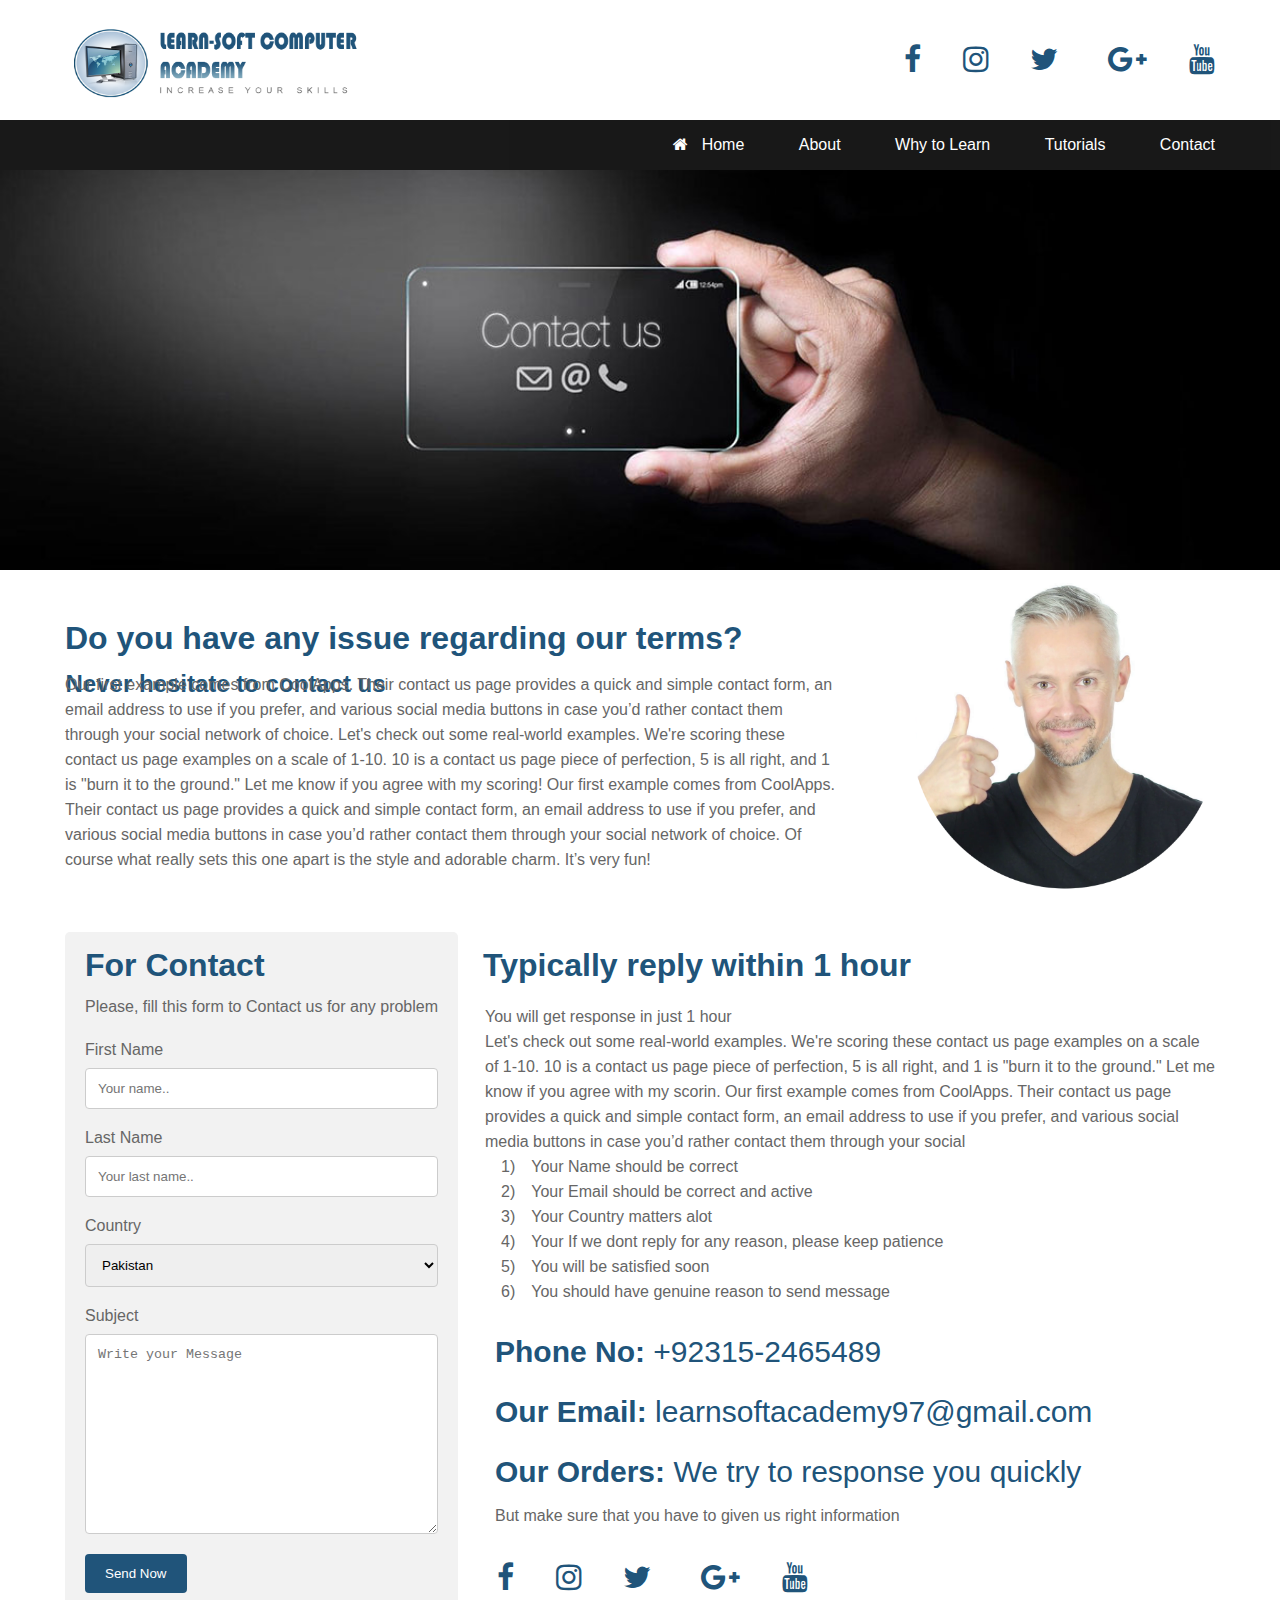
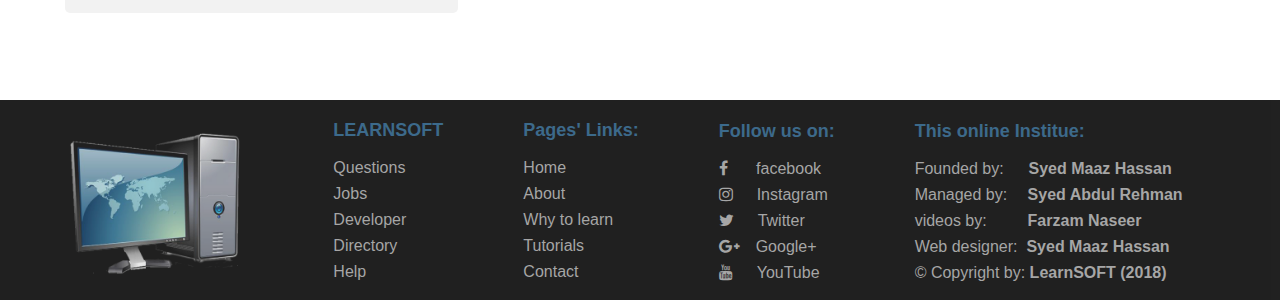
<file: contact.html>
<!doctype html>
<html>
<head>
<meta charset="utf-8">
<title>Contact</title>

<link type="text/css" rel="stylesheet" href="CSS/contact.css">
<link type="text/css" rel="stylesheet" href="CSS/font-awesome.css">
<link rel="shortcut icon" href="img/ass.png"fav/icon.ico/">


</head>

<body>

<div class="head">
	<div class="wrapper">
    	<a href=""><img src="img/learn soft.png" class="logo"></a>
    	<div class="icon">
 			<p style="font-size:30px; line-height:60px; float:right; color:#0470bf;">
            
				<a href="https://www.facebook.com/gamesofw0rld/"><font color="#20547a"><i class="fa fa-facebook" title="facebook"></i></font></a>&nbsp;&nbsp;&nbsp;&nbsp;
        		<a href="https://instagram.com"><font color="#20547a"><i class="fa fa-instagram" title="instagram"></i></font></a>&nbsp;&nbsp;&nbsp;&nbsp;
            	<a href="https://twitter.com"><font color="#20547a"><i class="fa fa-twitter" title="twitter"></i></font></a>
&nbsp;&nbsp;&nbsp;&nbsp;
        		<a href=""><font color="#20547a"><i class="fa fa-google-plus" title="google+"></i></font></a>
&nbsp;&nbsp;&nbsp;
        		<a href="https://www.youtube.com/channel/UCz8fxK_gJw_2oDU-AqcoXbg"><font color="#20547a"><i class="fa fa-youtube"  title="YouTube"></i></font></a>
            
            </p>
        </div> 
    </div>
</div>

<div class="nav">
	<div class="wrapper">
    	<ul>
        	<p>
    		<li><a href="index.html"><font color="#FFFFFF"><i class="fa fa-home"></i>&nbsp;&nbsp;&nbsp;Home</font></a></li>
            <li><a href="about.html"><font color="#FFFFFF">About</font></a></li>
            <li><a href="why to learn.html"><font color="#FFFFFF">Why to Learn</font></a></li>
            <li><a href="tutorials.html"><font color="#FFFFFF">Tutorials</font></a></li>
            <li><a href="contact.html"><font color="#FFFFFF">Contact</font></a></li>
            </p>
    	</ul>
    </div>
</div>

<div class="slider">
	<img src="img/ContactSlider.jpg" height="400px" width="100%">
</div>


<div class="content">

	 <div class="wrapper">
     	<h1 style="float:left;">Do you have any issue regarding our terms?</h1>
             	<h2 style="float:left; margin-top:100px; margin-left:-677px;">Never hesitate to contact us</h2>
                
         <p style="margin-top:15px; float:left; margin-right:380px;">
         Our first example comes from CoolApps. Their contact us page provides a quick and simple contact form, an email address to use if you prefer, and various social media buttons in case you’d rather contact them through your social network of choice. Let's check out some real-world examples. We're scoring these contact us page examples on a scale of 1-10. 10 is a contact us page piece of perfection, 5 is all right, and 1 is "burn it to the ground." Let me know if you agree with my scoring! 

Our first example comes from CoolApps. Their contact us page provides a quick and simple contact form, an email address to use if you prefer, and various social media buttons in case you’d rather contact them through your social network of choice. 

Of course what really sets this one apart is the style and adorable charm. It’s very fun!
         
         <img src="img/man.png" style="float:right; margin-right:-400px; margin-top:-290px; height:350px; width:350px;">
         
         
         </p>
     </div>


</div>


<div class="big">

<div class="wrapper">

<div class="c1">

<form>


<div class="container" >

<h1 style="margin-top:-5px;">For Contact</h1>
<p style="margin-top:10px;"><font face="arial">Please, fill this form to Contact us for any problem</font></p></br>

  <form style="height:100px mar;">
    <p>First Name</p>
    <input type="text" id="fname" name="firstname" placeholder="Your name..">
    <p>Last Name</p>
    <input type="text" id="lname" name="lastname" placeholder="Your last name..">

    <p>Country</p>
    <select id="country" name="country">
      <option value="australia">Pakistan</option>
      <option value="canada">India</option>
      <option value="usa">USA</option>
	      <option value="Newzeland">Newzeland</option>
                <option value="England">England</option>


    </select>

    <p>Subject</p>
    <textarea id="subject" name="subject" placeholder="Write your Message" style="height:200px"></textarea>

    <input type="submit" value="Send Now">
  </form>
</div>


</div>



<div class="c2">

<h1 style="margin-top:15px;  margin-left:18px;">Typically reply within 1 hour</h1>

<p style="margin-left:20px; margin-top:20px;">
	You will get response in just 1 hour</br>
    Let's check out some real-world examples. We're scoring these contact us page examples on a scale of 1-10. 10 is a contact us page piece of perfection, 5 is all right, and 1 is "burn it to the ground." Let me know if you agree with my scorin. Our first example comes from CoolApps. Their contact us page provides a quick and simple contact form, an email address to use if you prefer, and various social media buttons in case you’d rather contact them through your social</br>
    
&emsp;1)&emsp;Your Name should be correct</br>
&emsp;2)&emsp;Your Email should be correct and active</br>
&emsp;3)&emsp;Your Country matters alot</br>
&emsp;4)&emsp;Your If we dont reply for any reason, please keep patience</br>
&emsp;5)&emsp;You will be satisfied soon</br>
&emsp;6)&emsp;You should have genuine reason to send message</br>

</p>

<p style=" font-size:30px;color:#20547a; margin:35px 0px 19px 30px;"><b>Phone No:</b> +92315-2465489</h2>
<p style=" font-size:30px;color:#20547a; margin:35px 0px 19px 30px;"><b>Our Email:</b> learnsoftacademy97@gmail.com</h2>
<p style=" font-size:30px;color:#20547a; margin:35px 0px 19px 30px;"><b>Our Orders:</b> We try to response you quickly</h2>



<p style=" margin-left:30px;">But make sure that you have to given us right information</p>

<div class="icon" style="float:left; margin-left:-57px; margin-top:20px;">
 			<p style="font-size:30px; line-height:60px; float:right; color:#0470bf;">
            
				<a href="https://www.facebook.com/gamesofw0rld/"><font color="#20547a"><i class="fa fa-facebook" title="facebook"></i></font></a>&nbsp;&nbsp;&nbsp;&nbsp;
        		<a href="https://instagram.com"><font color="#20547a"><i class="fa fa-instagram" title="instagram"></i></font></a>&nbsp;&nbsp;&nbsp;&nbsp;
            	<a href="https://twitter.com"><font color="#20547a"><i class="fa fa-twitter" title="twitter"></i></font></a>
&nbsp;&nbsp;&nbsp;&nbsp;
        		<a href=""><font color="#20547a"><i class="fa fa-google-plus" title="google+"></i></font></a>
&nbsp;&nbsp;&nbsp;
        		<a href="https://www.youtube.com/channel/UCz8fxK_gJw_2oDU-AqcoXbg"><font color="#20547a"><i class="fa fa-youtube"  title="YouTube"></i></font></a>
            
            </p>
        </div>



</div>



</div>

</div>


<div class="foot">
<div class="wrapper">
	<a href="index.html"><img src="img/ass.png" style="height:150px; float:left; margin:30px 30px 0px 0px; opacity:0.9"></a>
    <div>
    <ul style="list-style:none;margin-left:60px; line-height:26px; float:left;">
    	<li style="line-height:50px;  font-size:18px; padding-top:5px; color:#20547a;"><b>LEARNSOFT</b></li>
    	<a href=""><font><li>Questions</li></font></a>
    	<a href=""><font><li>Jobs</li></font></a>
    	<a href=""><font><li>Developer</li></font></a>
    	<a href=""><font><li>Directory</li> </font></a>
        <a href=""><font><li>Help</li></font></a>
 	</ul>
    </div>
    
    <div>
    <ul style=" margin-left:60px; list-style:none; line-height:26px; float:left;">
    	<li style="line-height:50px; font-size:18px; padding-top:5px;  color:#20547a;"><b>Pages' Links:</b></li>
    	
    	<a href="index.html"><font><li>Home</li> </font></a>
        <a href="about.html"><font><li>About</li></font></a>
    	<a href="why to learn.html"><font><li>Why to learn</li></font></a>
        <a href="tutorials.html"><font><li>Tutorials</li></font></a>
        <a href="contact.html"><font><li>Contact</li></font></a>
 	</ul>
    </div>
    </br>
    </br>
    <div>
    <ul style="  list-style:none; line-height:26px; float:left; margin-top:-30px; margin-left:60px;">
    	<li style="line-height:50px; font-size:18px;color:#20547a;"><b>Follow us on:</b></li>

    	<li>
        	<a href="https://www.facebook.com/gamesofw0rld/"><font color="#20547a"><i class="fa fa-facebook"></i> &ensp;&ensp;&ensp;facebook</font></a>
        </li>
        
     <div>   
    	<li>
        <a href="https://instagram.com"><font color="#20547a"><i class="fa fa-instagram"></i>&ensp;&ensp;&ensp;Instagram</font>
        </li>
        
    	<li>
        <a href="https://twitter.com"><font color="#20547a"><i class="fa fa-twitter"></i>&ensp;&ensp;&ensp;Twitter</font></a>
        </li>
        
        <li>
        <a href=""><font color="#20547a"><i class="fa fa-google-plus"></i>&ensp;&ensp;Google+</font></a>
        </li>
        
        <li>
        <a href="https://www.youtube.com/channel/UCz8fxK_gJw_2oDU-AqcoXbg"><font color="#20547a"><i class="fa fa-youtube"></i>&ensp;&ensp;&ensp;YouTube</font></a>
        </li>
 	</ul>
    </div>
    
     <div>
    <ul style=" margin-left:60px; list-style:none; margin-top:-35px; line-height:26px; float:left;">
    	<li style="line-height:50px; font-size:18px; tab-size: 5;
; padding-top:5px; color:#20547a;"><b>This online Institue:</b></li>
    	<a href=""><font><li>Founded by:&emsp;&nbsp;&nbsp;<b>Syed Maaz Hassan</b></li></font></a>
    	<a href=""><font><li>Managed by:&emsp;&nbsp;<b>Syed Abdul Rehman</b></li></font></a>
    	<a href=""><font><li>videos by:&emsp;&nbsp;&emsp;&nbsp;<b>Farzam Naseer</b></li> </font></a>
        <a href=""><font><li>Web designer:&nbsp;&nbsp;<b>Syed Maaz Hassan</b></li></font></a>
        <a href=""><font><li>&copy; Copyright by: <b>LearnSOFT (2018)</b></li></font></a>
 	</ul>
    </div>
   
   </div>
   
    </div>
    
    
</div>



</body>
</html>
</file>
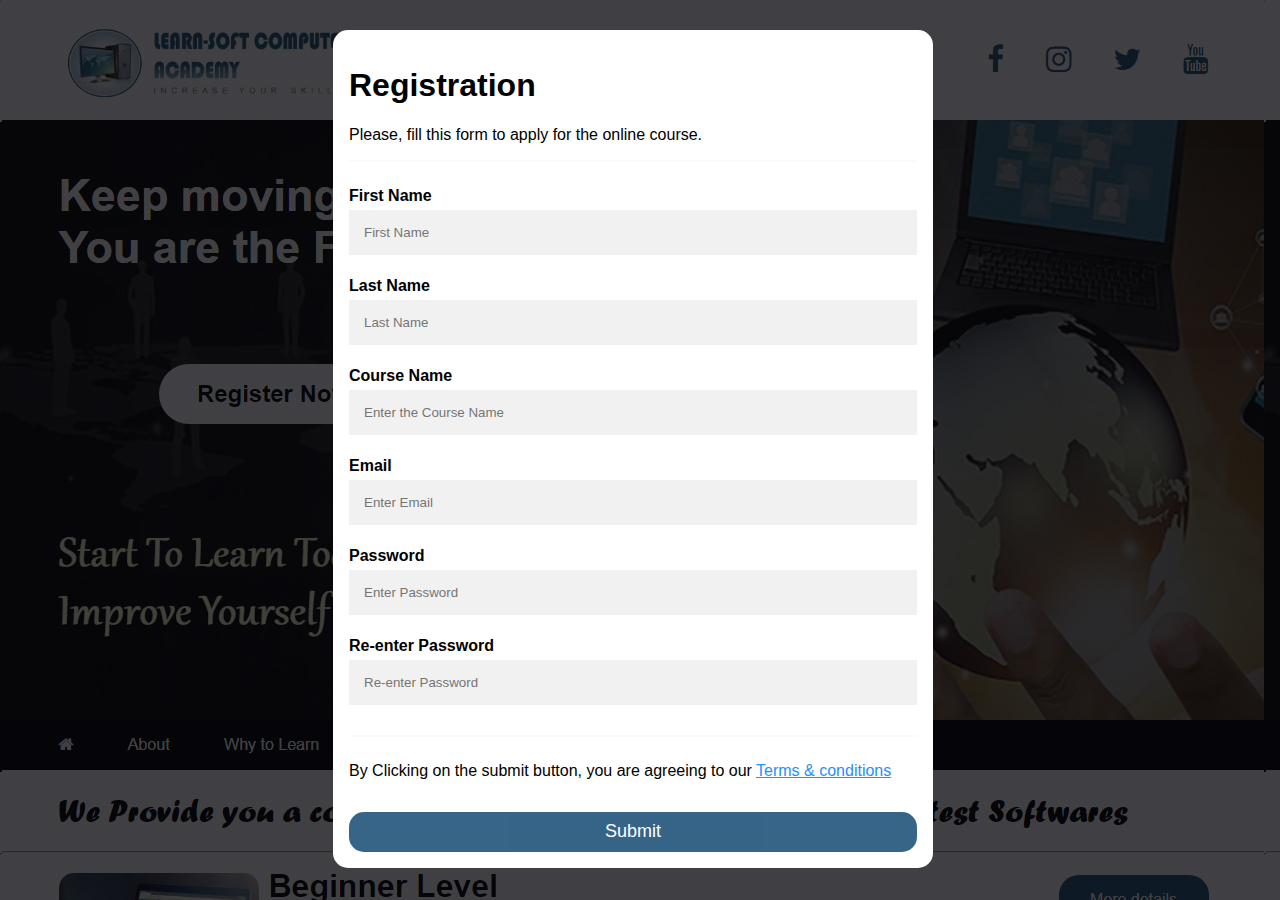
<file: register form.html>
<!doctype html>
<html>
<head>
<meta charset="utf-8">
<title>Registration</title>

<link rel="stylesheet" type="text/css" href="CSS/register.css">
<link rel="shortcut icon" href="img/ass.pngfav/icon.ico">
</head>

<body style="background-image:url(img/bgggggg.jpg);">



<form>

<div class="container">

<h1>Registration</h1>
<p><font face="arial">Please, fill this form to apply for the online course.</font></p>

<hr>

<label for="text"><b>First Name</b></label>
<input type="text" placeholder="First Name" name="Name" required>

<label for="email"><b>Last Name</b></label>
<input type="text" placeholder="Last Name" name="Name" required>


<label for="email"><b>Course Name</b></label>
<input type="text" placeholder="Enter the Course Name" name="Name" required>

<label for="email"><b>Email</b></label>
<input type="Email" placeholder="Enter Email" name="Email" required>
</br>
<label for="password"><b>Password</b></label>
<input type="password" placeholder="Enter Password" name="psw" required>
</br>
<label for="pswrepeat"><b>Re-enter Password</b></label>
<input type="password" placeholder="Re-enter Password" name="pswrepeat" required>
</br>
<hr>

<p>By Clicking on the submit button, you are agreeing to our <a href="termsandco.html" target="_blank">Terms & conditions</a></p>

<button type="submit" class="submitbtn" formaction="index.html">Submit</button>

</div>

</form>


</body>
</html>
</file>
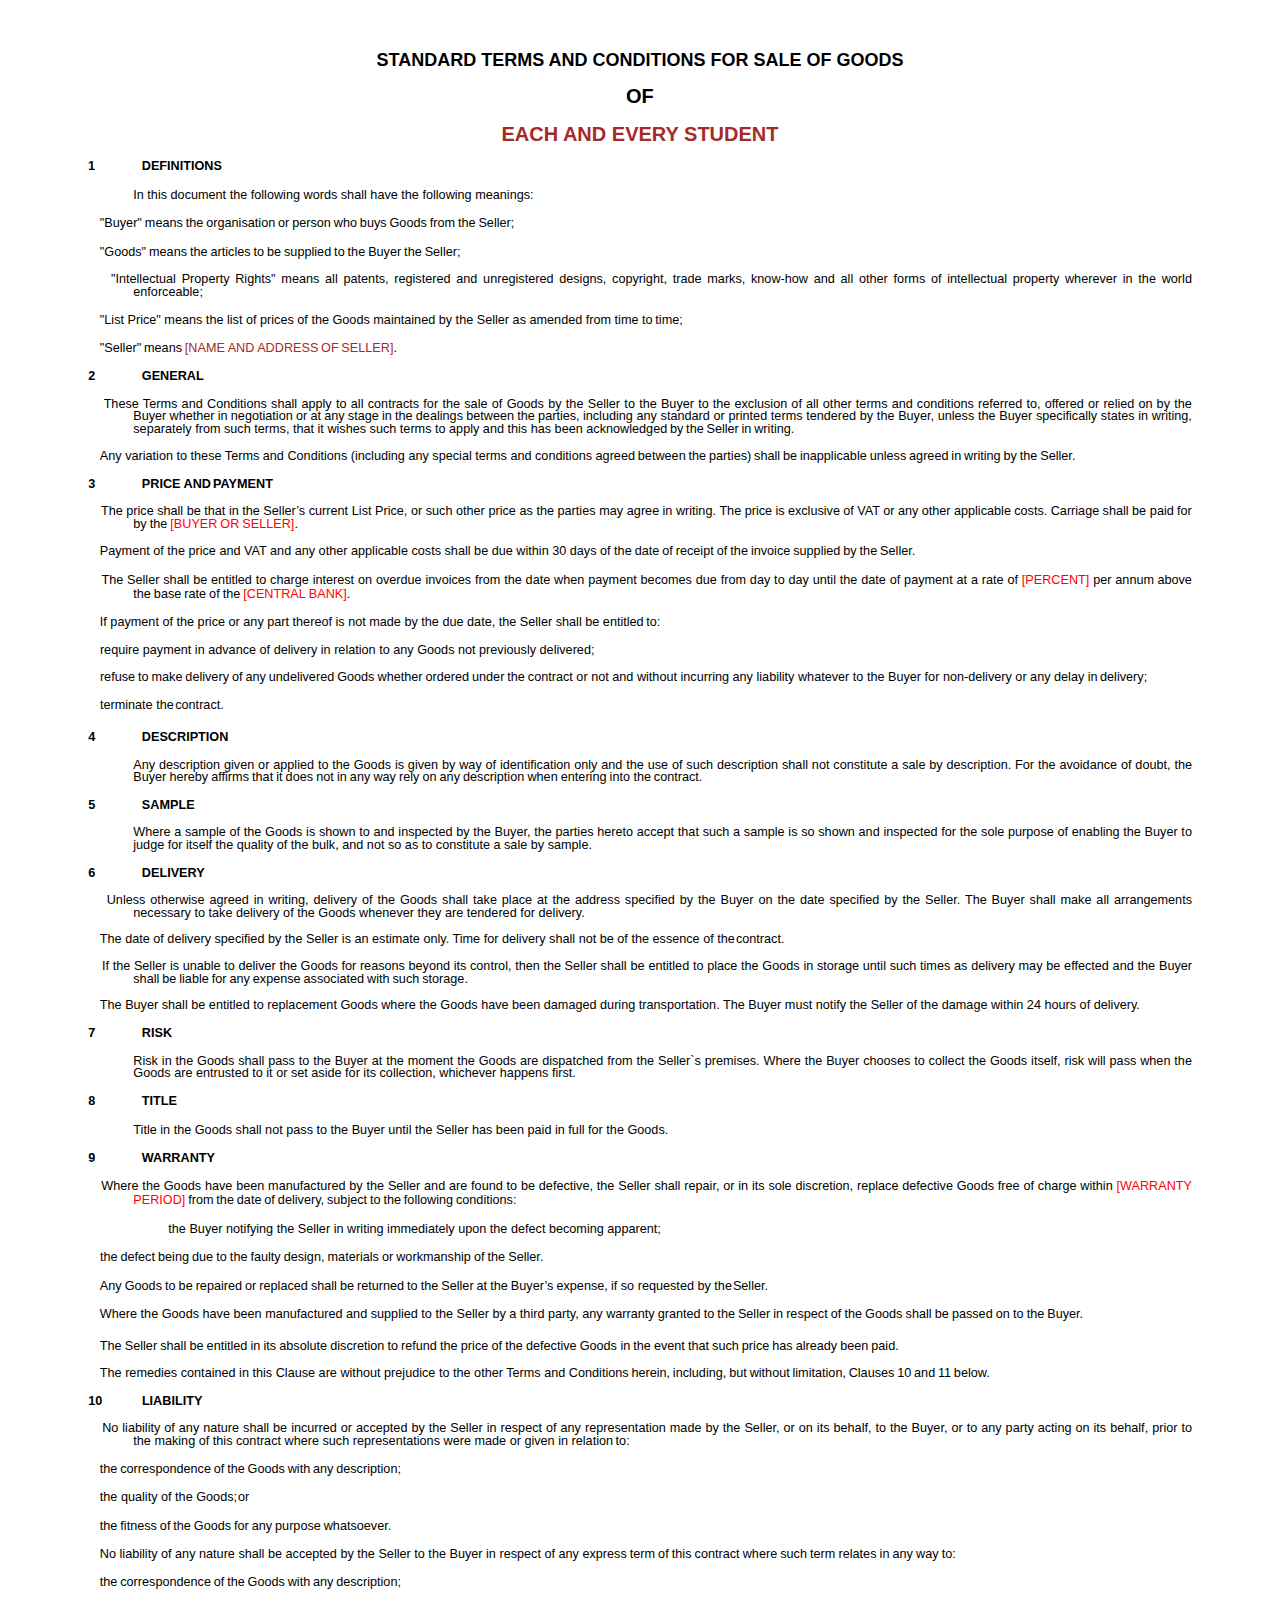
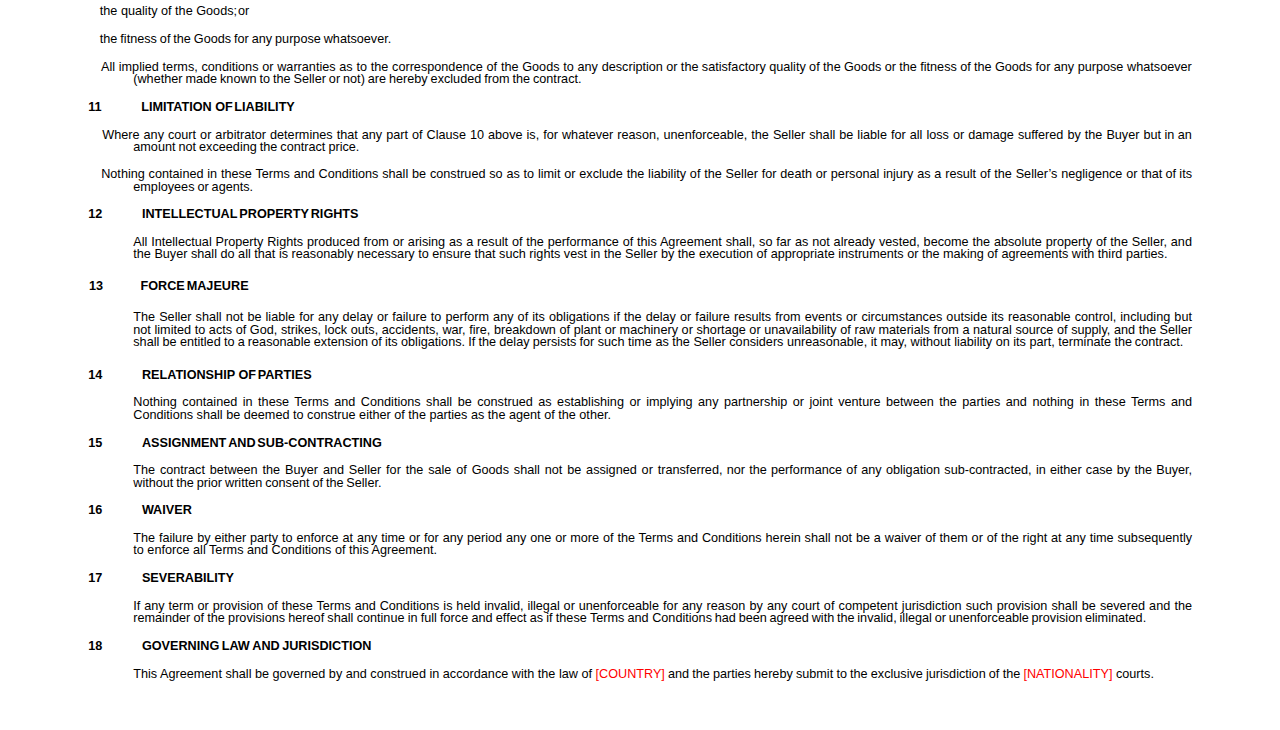
<file: termsandco.html>
<html>

<head>
<title>Terms & conditions</title>
<meta http-equiv=Content-Type content="text/html; charset=windows-1252">
<meta name=Generator content="Microsoft Word 12 (filtered)">
<style>
<!--
 /* Font Definitions */
 @font-face
	{font-family:"Cambria Math";
	panose-1:2 4 5 3 5 4 6 3 2 4;}
 /* Style Definitions */
 p.MsoNormal, li.MsoNormal, div.MsoNormal
	{margin:0in;
	margin-bottom:.0001pt;
	text-autospace:none;
	font-size:11.0pt;
	font-family:"Arial","sans-serif";}
h1
	{margin-top:0in;
	margin-right:0in;
	margin-bottom:0in;
	margin-left:41.45pt;
	margin-bottom:.0001pt;
	text-indent:-33.85pt;
	text-autospace:none;
	font-size:9.5pt;
	font-family:"Arial","sans-serif";}
p.MsoBodyText, li.MsoBodyText, div.MsoBodyText
	{margin:0in;
	margin-bottom:.0001pt;
	text-autospace:none;
	font-size:9.5pt;
	font-family:"Arial","sans-serif";}
p.MsoListParagraph, li.MsoListParagraph, div.MsoListParagraph
	{margin-top:0in;
	margin-right:0in;
	margin-bottom:0in;
	margin-left:41.45pt;
	margin-bottom:.0001pt;
	text-align:justify;
	text-indent:-33.85pt;
	text-autospace:none;
	font-size:11.0pt;
	font-family:"Arial","sans-serif";}
p.TableParagraph, li.TableParagraph, div.TableParagraph
	{mso-style-name:"Table Paragraph";
	margin:0in;
	margin-bottom:.0001pt;
	text-autospace:none;
	font-size:11.0pt;
	font-family:"Arial","sans-serif";}
.MsoPapDefault
	{text-autospace:none;}
@page Section1
	{size:8.5in 11.0in;
	margin:64.0pt 86.0pt 14.0pt 86.0pt;}
div.Section1
	{page:Section1;}
@page Section2
	{size:8.5in 11.0in;
	margin:75.0pt 86.0pt 14.0pt 86.0pt;}
div.Section2
	{page:Section2;}
@page Section3
	{size:8.5in 11.0in;
	margin:64.0pt 86.0pt 14.0pt 86.0pt;}
div.Section3
	{page:Section3;}
@page Section4
	{size:8.5in 11.0in;
	margin:64.0pt 86.0pt 14.0pt 86.0pt;}
div.Section4
	{page:Section4;}
 /* List Definitions */
 ol
	{margin-bottom:0in;}
ul
	{margin-bottom:0in;}
-->
</style>

</head>

<body lang=EN-US>
<div style="margin:50px 70px; font-size:20px;">
<div class=Section1>

<h1 align=center style='margin-top:3.5pt;margin-right:132.0pt;margin-bottom:
0in;margin-left:132.05pt;margin-bottom:.0001pt;text-align:center; font-size:18px; text-indent:
0in'>STANDARD TERMS AND CONDITIONS FOR SALE OF GOODS</h1>

<p class=MsoBodyText style='margin-top:.25pt'><b><span style='font-size:9.0pt'>&nbsp;</span></b></p>

<p class=MsoNormal align=center style='margin-top:.05pt;margin-right:132.0pt;
margin-bottom:0in;margin-left:131.95pt;margin-bottom:.0001pt;text-align:center'><b><span
style='font-size:15pt'>OF</span></b></p>

<p class=MsoBodyText style='margin-top:.3pt'><b><span style='font-size:9.0pt'>&nbsp;</span></b></p>

<p class=MsoNormal align=center style='margin-top:0in;margin-right:132.0pt;
margin-bottom:0in;margin-left:131.95pt;margin-bottom:.0001pt;text-align:center'><b><span
style='font-size:15pt;color:Brown'>EACH AND EVERY STUDENT</span></b></p>

<p class=MsoBodyText style='margin-top:.35pt'><b><span style='font-size:5.0pt'>&nbsp;</span></b></p>

<p class=MsoListParagraph align=left style='margin-top:4.65pt;text-align:left;
text-indent:-33.9pt'><b><span style='font-size:9.5pt'>1<span style='font:7.0pt "Times New Roman"'>&nbsp;&nbsp;&nbsp;&nbsp;&nbsp;&nbsp;&nbsp;&nbsp;&nbsp;&nbsp;&nbsp;&nbsp;&nbsp;&nbsp;&nbsp;&nbsp;&nbsp;&nbsp;&nbsp;
</span></span></b><span dir=LTR></span><b><span style='font-size:9.5pt'>DEFINITIONS</span></b></p>

<p class=MsoBodyText style='margin-top:.35pt'><b><span style='font-size:9.0pt'>&nbsp;</span></b></p>

<p class=MsoBodyText style='margin-left:41.45pt'>In this document the following
words shall have the following meanings:</p>

<p class=MsoBodyText style='margin-top:.3pt'><span style='font-size:9.0pt'>&nbsp;</span></p>

<p class=MsoListParagraph><span style='font-size:9.5pt'><span style='font:7.0pt "Times New Roman"'>&nbsp;&nbsp;&nbsp;&nbsp;
</span></span><span dir=LTR></span><span style='font-size:9.5pt'>&quot;Buyer&quot;<span
style='letter-spacing:-.4pt'> </span>means<span style='letter-spacing:-.45pt'> </span>the<span
style='letter-spacing:-.5pt'> </span>organisation<span style='letter-spacing:
-.5pt'> </span>or<span style='letter-spacing:-.5pt'> </span>person<span
style='letter-spacing:-.5pt'> </span>who<span style='letter-spacing:-.5pt'> </span>buys<span
style='letter-spacing:-.45pt'> </span>Goods<span style='letter-spacing:-.45pt'>
</span>from<span style='letter-spacing:-.4pt'> </span>the<span
style='letter-spacing:-.55pt'> </span>Seller;</span></p>

<p class=MsoBodyText style='margin-top:.3pt'><span style='font-size:9.0pt'>&nbsp;</span></p>

<p class=MsoListParagraph><span style='font-size:9.5pt'><span style='font:7.0pt "Times New Roman"'>&nbsp;&nbsp;&nbsp;&nbsp;
</span></span><span dir=LTR></span><span style='font-size:9.5pt'>&quot;Goods&quot;<span
style='letter-spacing:-.45pt'> </span>means<span style='letter-spacing:-.4pt'> </span>the<span
style='letter-spacing:-.45pt'> </span>articles<span style='letter-spacing:-.45pt'>
</span>to<span style='letter-spacing:-.45pt'> </span>be<span style='letter-spacing:
-.45pt'> </span>supplied<span style='letter-spacing:-.45pt'> </span>to<span
style='letter-spacing:-.45pt'> </span>the<span style='letter-spacing:-.45pt'> </span>Buyer<span
style='letter-spacing:-.45pt'> </span>the<span style='letter-spacing:-.45pt'> </span>Seller;</span></p>

<p class=MsoBodyText style='margin-top:.5pt'><span style='font-size:9.0pt'>&nbsp;</span></p>

<p class=MsoListParagraph style='margin-right:7.55pt;line-height:98%'><span
style='font-size:9.5pt;line-height:98%'><span style='font:7.0pt "Times New Roman"'>&nbsp;&nbsp;&nbsp;&nbsp;
</span></span><span dir=LTR></span><span style='font-size:9.5pt;line-height:
98%'>&quot;Intellectual Property Rights&quot; means all patents, registered and
unregistered designs, copyright, trade marks, know-how and all other forms of
intellectual property wherever in the world<span style='letter-spacing:-1.35pt'>
</span>enforceable;</span></p>

<p class=MsoBodyText style='margin-top:.25pt'><span style='font-size:9.0pt'>&nbsp;</span></p>

<p class=MsoListParagraph style='margin-top:.05pt;margin-right:7.5pt;
margin-bottom:0in;margin-left:41.45pt;margin-bottom:.0001pt'><span
style='font-size:9.5pt'><span style='font:7.0pt "Times New Roman"'>&nbsp;&nbsp;&nbsp;&nbsp;
</span></span><span dir=LTR></span><span style='font-size:9.5pt'>&quot;List
Price&quot; means the list of prices of the Goods maintained by the Seller as
amended from time to<span style='letter-spacing:-.6pt'> </span>time;</span></p>

<p class=MsoBodyText style='margin-top:.3pt'><span style='font-size:9.0pt'>&nbsp;</span></p>

<p class=MsoListParagraph><span style='font-size:9.5pt'><span style='font:7.0pt "Times New Roman"'>&nbsp;&nbsp;&nbsp;&nbsp;
</span></span><span dir=LTR></span><span style='font-size:9.5pt'>&quot;Seller&quot;<span
style='letter-spacing:-.5pt'> </span>means<span style='letter-spacing:-.55pt'> </span><span
style='color:Brown'>[NAME<span style='letter-spacing:-.6pt'> </span>AND<span
style='letter-spacing:-.55pt'> </span>ADDRESS<span style='letter-spacing:-.6pt'>
</span>OF<span style='letter-spacing:-.6pt'> </span>SELLER]</span>.</span></p>

<p class=MsoBodyText style='margin-top:.35pt'><span style='font-size:9.0pt'>&nbsp;</span></p>

<h1 style='margin-left:41.5pt;text-indent:-33.9pt'>2<span style='font:7.0pt "Times New Roman"'>&nbsp;&nbsp;&nbsp;&nbsp;&nbsp;&nbsp;&nbsp;&nbsp;&nbsp;&nbsp;&nbsp;&nbsp;&nbsp;&nbsp;&nbsp;&nbsp;&nbsp;&nbsp;&nbsp;
</span><span dir=LTR></span>GENERAL</h1>

<p class=MsoBodyText style='margin-top:.45pt'><b><span style='font-size:9.0pt'>&nbsp;</span></b></p>

<p class=MsoListParagraph style='margin-top:.05pt;margin-right:7.6pt;
margin-bottom:0in;margin-left:41.45pt;margin-bottom:.0001pt;line-height:98%'><span
style='font-size:9.5pt;line-height:98%'><span style='font:7.0pt "Times New Roman"'>&nbsp;&nbsp;&nbsp;&nbsp;
</span></span><span dir=LTR></span><span style='font-size:9.5pt;line-height:
98%'>These Terms and Conditions shall apply to all contracts for the sale of
Goods by the Seller to the<span style='letter-spacing:-.15pt'> </span>Buyer<span
style='letter-spacing:-.1pt'> </span>to<span style='letter-spacing:-.15pt'> </span>the<span
style='letter-spacing:-.15pt'> </span>exclusion<span style='letter-spacing:
-.15pt'> </span>of<span style='letter-spacing:-.15pt'> </span>all<span
style='letter-spacing:-.1pt'> </span>other<span style='letter-spacing:-.1pt'> </span>terms<span
style='letter-spacing:-.1pt'> </span>and<span style='letter-spacing:-.15pt'> </span>conditions<span
style='letter-spacing:-.1pt'> </span>referred<span style='letter-spacing:-.1pt'>
</span>to,<span style='letter-spacing:-.1pt'> </span>offered<span
style='letter-spacing:-.15pt'> </span>or<span style='letter-spacing:-.15pt'> </span>relied<span
style='letter-spacing:-.15pt'> </span>on<span style='letter-spacing:-.15pt'> </span>by
the<span style='letter-spacing:-.4pt'> </span>Buyer<span style='letter-spacing:
-.35pt'> </span>whether<span style='letter-spacing:-.4pt'> </span>in<span
style='letter-spacing:-.35pt'> </span>negotiation<span style='letter-spacing:
-.35pt'> </span>or<span style='letter-spacing:-.35pt'> </span>at<span
style='letter-spacing:-.3pt'> </span>any<span style='letter-spacing:-.4pt'> </span>stage<span
style='letter-spacing:-.4pt'> </span>in<span style='letter-spacing:-.4pt'> </span>the<span
style='letter-spacing:-.35pt'> </span>dealings<span style='letter-spacing:-.3pt'>
</span>between<span style='letter-spacing:-.4pt'> </span>the<span
style='letter-spacing:-.35pt'> </span>parties,<span style='letter-spacing:-.3pt'>
</span>including any standard or printed terms tendered by the Buyer, unless
the Buyer specifically states in writing, separately from such terms, that it
wishes such terms to apply and this has been acknowledged<span
style='letter-spacing:-.6pt'> </span>by<span style='letter-spacing:-.55pt'> </span>the<span
style='letter-spacing:-.6pt'> </span>Seller<span style='letter-spacing:-.6pt'> </span>in<span
style='letter-spacing:-.5pt'> </span>writing.</span></p>

<p class=MsoBodyText style='margin-top:.5pt'><span style='font-size:9.0pt'>&nbsp;</span></p>

<p class=MsoListParagraph style='margin-right:7.65pt;line-height:98%'><span
style='font-size:9.5pt;line-height:98%'><span style='font:7.0pt "Times New Roman"'>&nbsp;&nbsp;&nbsp;&nbsp;
</span></span><span dir=LTR></span><span style='font-size:9.5pt;line-height:
98%'>Any variation to these Terms and Conditions (including any special terms
and conditions agreed<span style='letter-spacing:-.5pt'> </span>between<span
style='letter-spacing:-.5pt'> </span>the<span style='letter-spacing:-.5pt'> </span>parties)<span
style='letter-spacing:-.5pt'> </span>shall<span style='letter-spacing:-.5pt'> </span>be<span
style='letter-spacing:-.5pt'> </span>inapplicable<span style='letter-spacing:
-.5pt'> </span>unless<span style='letter-spacing:-.5pt'> </span>agreed<span
style='letter-spacing:-.5pt'> </span>in<span style='letter-spacing:-.5pt'> </span>writing<span
style='letter-spacing:-.5pt'> </span>by<span style='letter-spacing:-.5pt'> </span>the<span
style='letter-spacing:-.5pt'> </span>Seller.</span></p>

<p class=MsoBodyText style='margin-top:.3pt'><span style='font-size:9.0pt'>&nbsp;</span></p>

<h1>3<span style='font:7.0pt "Times New Roman"'>&nbsp;&nbsp;&nbsp;&nbsp;&nbsp;&nbsp;&nbsp;&nbsp;&nbsp;&nbsp;&nbsp;&nbsp;&nbsp;&nbsp;&nbsp;&nbsp;&nbsp;&nbsp;&nbsp;
</span><span dir=LTR></span>PRICE AND<span style='letter-spacing:-1.05pt'> </span>PAYMENT</h1>

<p class=MsoBodyText style='margin-top:.5pt'><b><span style='font-size:9.0pt'>&nbsp;</span></b></p>

<p class=MsoListParagraph style='margin-right:7.6pt;line-height:98%'><span
style='font-size:9.5pt;line-height:98%'><span style='font:7.0pt "Times New Roman"'>&nbsp;&nbsp;&nbsp;&nbsp;
</span></span><span dir=LTR></span><span style='font-size:9.5pt;line-height:
98%'>The<span style='letter-spacing:-.15pt'> </span>price<span
style='letter-spacing:-.25pt'> </span>shall<span style='letter-spacing:-.15pt'>
</span>be<span style='letter-spacing:-.25pt'> </span>that<span
style='letter-spacing:-.15pt'> </span>in<span style='letter-spacing:-.25pt'> </span>the<span
style='letter-spacing:-.15pt'> </span>Seller�s<span style='letter-spacing:-.1pt'>
</span>current<span style='letter-spacing:-.05pt'> </span>List<span
style='letter-spacing:-.2pt'> </span>Price,<span style='letter-spacing:-.15pt'>
</span>or<span style='letter-spacing:-.15pt'> </span>such<span
style='letter-spacing:-.15pt'> </span>other<span style='letter-spacing:-.15pt'>
</span>price<span style='letter-spacing:-.15pt'> </span>as<span
style='letter-spacing:-.1pt'> </span>the<span style='letter-spacing:-.15pt'> </span>parties<span
style='letter-spacing:-.1pt'> </span>may agree<span style='letter-spacing:-.3pt'>
</span>in<span style='letter-spacing:-.2pt'> </span>writing.<span
style='letter-spacing:-.25pt'> </span>The<span style='letter-spacing:-.25pt'> </span>price<span
style='letter-spacing:-.3pt'> </span>is<span style='letter-spacing:-.3pt'> </span>exclusive<span
style='letter-spacing:-.3pt'> </span>of<span style='letter-spacing:-.3pt'> </span>VAT<span
style='letter-spacing:-.3pt'> </span>or<span style='letter-spacing:-.25pt'> </span>any<span
style='letter-spacing:-.3pt'> </span>other<span style='letter-spacing:-.3pt'> </span>applicable<span
style='letter-spacing:-.35pt'> </span>costs.<span style='letter-spacing:-.25pt'>
</span>Carriage<span style='letter-spacing:-.3pt'> </span>shall<span
style='letter-spacing:-.25pt'> </span>be paid<span style='letter-spacing:-.4pt'>
</span>for<span style='letter-spacing:-.4pt'> </span>by<span style='letter-spacing:
-.35pt'> </span>the<span style='letter-spacing:-.4pt'> </span><span
style='color:red'>[BUYER<span style='letter-spacing:-.45pt'> </span>OR<span
style='letter-spacing:-.4pt'> </span>SELLER]</span>.</span></p>

<p class=MsoBodyText style='margin-top:.25pt'><span style='font-size:9.0pt'>&nbsp;</span></p>

<p class=MsoListParagraph style='margin-right:7.6pt'><span style='font-size:
9.5pt'><span style='font:7.0pt "Times New Roman"'>&nbsp;&nbsp;&nbsp;&nbsp; </span></span><span
dir=LTR></span><span style='font-size:9.5pt'>Payment of the price and VAT and
any other applicable costs shall be due within 30 days of the<span
style='letter-spacing:-.45pt'> </span>date<span style='letter-spacing:-.4pt'> </span>of<span
style='letter-spacing:-.45pt'> </span>receipt<span style='letter-spacing:-.35pt'>
</span>of<span style='letter-spacing:-.4pt'> </span>the<span style='letter-spacing:
-.45pt'> </span>invoice<span style='letter-spacing:-.45pt'> </span>supplied<span
style='letter-spacing:-.45pt'> </span>by<span style='letter-spacing:-.45pt'> </span>the<span
style='letter-spacing:-.45pt'> </span>Seller.</span></p>

<p class=MsoBodyText style='margin-top:.25pt'><span style='font-size:9.0pt'>&nbsp;</span></p>

<p class=MsoListParagraph style='margin-right:7.6pt'><span style='font-size:
9.5pt'><span style='font:7.0pt "Times New Roman"'>&nbsp;&nbsp;&nbsp;&nbsp; </span></span><span
dir=LTR></span><span style='font-size:9.5pt'>The Seller shall be entitled to
charge interest on overdue invoices from the date when payment becomes due from
day to day until the date of payment at a rate of <span style='color:red'>[PERCENT]
</span>per annum<span style='letter-spacing:-.35pt'> </span>above<span
style='letter-spacing:-.35pt'> </span>the<span style='letter-spacing:-.4pt'> </span>base<span
style='letter-spacing:-.45pt'> </span>rate<span style='letter-spacing:-.35pt'> </span>of<span
style='letter-spacing:-.35pt'> </span>the<span style='letter-spacing:-.45pt'> </span><span
style='color:red'>[CENTRAL<span style='letter-spacing:-.4pt'> </span>BANK]</span>.</span></p>

<p class=MsoBodyText style='margin-top:.25pt'><span style='font-size:9.0pt'>&nbsp;</span></p>

<p class=MsoListParagraph style='margin-right:7.55pt'><span style='font-size:
9.5pt'><span style='font:7.0pt "Times New Roman"'>&nbsp;&nbsp;&nbsp;&nbsp; </span></span><span
dir=LTR></span><span style='font-size:9.5pt'>If payment of the price or any
part thereof is not made by the due date, the Seller shall be entitled<span
style='letter-spacing:-.65pt'> </span>to:</span></p>

<p class=MsoBodyText style='margin-top:.35pt'><span style='font-size:9.0pt'>&nbsp;</span></p>

<p class=MsoListParagraph style='margin-top:.05pt;margin-right:7.6pt;
margin-bottom:0in;margin-left:41.45pt;margin-bottom:.0001pt;text-indent:-33.8pt;
line-height:98%'><span style='font-size:9.5pt;line-height:98%'><span
style='font:7.0pt "Times New Roman"'>&nbsp;&nbsp;&nbsp;&nbsp; </span></span><span
dir=LTR></span><span style='font-size:9.5pt;line-height:98%'>require payment in
advance of delivery in relation to any Goods not previously delivered;</span></p>

<p class=MsoBodyText style='margin-top:.5pt'><span style='font-size:9.0pt'>&nbsp;</span></p>

<p class=MsoListParagraph style='margin-right:7.45pt;text-indent:-33.8pt;
line-height:98%'><span style='font-size:9.5pt;line-height:98%'><span
style='font:7.0pt "Times New Roman"'>&nbsp;&nbsp;&nbsp;&nbsp; </span></span><span
dir=LTR></span><span style='font-size:9.5pt;line-height:98%'>refuse<span
style='letter-spacing:-.45pt'> </span>to<span style='letter-spacing:-.45pt'> </span>make<span
style='letter-spacing:-.45pt'> </span>delivery<span style='letter-spacing:-.45pt'>
</span>of<span style='letter-spacing:-.45pt'> </span>any<span style='letter-spacing:
-.4pt'> </span>undelivered<span style='letter-spacing:-.45pt'> </span>Goods<span
style='letter-spacing:-.35pt'> </span>whether<span style='letter-spacing:-.45pt'>
</span>ordered<span style='letter-spacing:-.45pt'> </span>under<span
style='letter-spacing:-.45pt'> </span>the<span style='letter-spacing:-.45pt'> </span>contract
or not and without incurring any liability whatever to the Buyer for
non-delivery or any delay in<span style='letter-spacing:-.85pt'> </span>delivery;</span></p>

<p class=MsoBodyText style='margin-top:.35pt'><span style='font-size:9.0pt'>&nbsp;</span></p>

<p class=MsoListParagraph style='text-indent:-33.8pt'><span style='font-size:
9.5pt'><span style='font:7.0pt "Times New Roman"'>&nbsp;&nbsp;&nbsp;&nbsp; </span></span><span
dir=LTR></span><span style='font-size:9.5pt'>terminate the<span
style='letter-spacing:-1.55pt'> </span>contract.</span></p>

</div>

<span style='font-size:9.5pt;font-family:"Arial","sans-serif"'><br clear=all
style='page-break-before:always'>
</span>

<div class=Section2>

<h1 style='margin-top:3.35pt;margin-right:0in;margin-bottom:0in;margin-left:
41.5pt;margin-bottom:.0001pt;text-indent:-33.9pt'>4<span style='font:7.0pt "Times New Roman"'>&nbsp;&nbsp;&nbsp;&nbsp;&nbsp;&nbsp;&nbsp;&nbsp;&nbsp;&nbsp;&nbsp;&nbsp;&nbsp;&nbsp;&nbsp;&nbsp;&nbsp;&nbsp;&nbsp;
</span><span dir=LTR></span>DESCRIPTION</h1>

<p class=MsoBodyText style='margin-top:.45pt'><b><span style='font-size:9.0pt'>&nbsp;</span></b></p>

<p class=MsoBodyText style='margin-top:0in;margin-right:7.5pt;margin-bottom:
0in;margin-left:41.45pt;margin-bottom:.0001pt;text-align:justify;line-height:
98%'>Any description given or applied to the Goods is given by way of
identification only and the use of such description shall not constitute a sale
by description. For the avoidance of doubt, the<span style='letter-spacing:
-.35pt'> </span>Buyer<span style='letter-spacing:-.35pt'> </span>hereby<span
style='letter-spacing:-.3pt'> </span>affirms<span style='letter-spacing:-.35pt'>
</span>that<span style='letter-spacing:-.35pt'> </span>it<span
style='letter-spacing:-.35pt'> </span>does<span style='letter-spacing:-.35pt'> </span>not<span
style='letter-spacing:-.25pt'> </span>in<span style='letter-spacing:-.35pt'> </span>any<span
style='letter-spacing:-.3pt'> </span>way<span style='letter-spacing:-.35pt'> </span>rely<span
style='letter-spacing:-.35pt'> </span>on<span style='letter-spacing:-.35pt'> </span>any<span
style='letter-spacing:-.35pt'> </span>description<span style='letter-spacing:
-.25pt'> </span>when<span style='letter-spacing:-.35pt'> </span>entering<span
style='letter-spacing:-.35pt'> </span>into the<span style='letter-spacing:-.6pt'>
</span>contract.</p>

<p class=MsoBodyText style='margin-top:.25pt'><span style='font-size:9.0pt'>&nbsp;</span></p>

<h1>5<span style='font:7.0pt "Times New Roman"'>&nbsp;&nbsp;&nbsp;&nbsp;&nbsp;&nbsp;&nbsp;&nbsp;&nbsp;&nbsp;&nbsp;&nbsp;&nbsp;&nbsp;&nbsp;&nbsp;&nbsp;&nbsp;&nbsp;
</span><span dir=LTR></span>SAMPLE</h1>

<p class=MsoBodyText style='margin-top:.55pt'><b><span style='font-size:9.0pt'>&nbsp;</span></b></p>

<p class=MsoBodyText style='margin-top:0in;margin-right:7.55pt;margin-bottom:
0in;margin-left:41.45pt;margin-bottom:.0001pt;text-align:justify;line-height:
98%'>Where a sample of the Goods is shown to and inspected by the Buyer, the
parties hereto accept that such a sample is so shown and inspected for the sole
purpose of enabling the Buyer to judge for itself the quality of the bulk, and
not so as to constitute a sale by sample.</p>

<p class=MsoBodyText style='margin-top:.25pt'><span style='font-size:9.0pt'>&nbsp;</span></p>

<h1>6<span style='font:7.0pt "Times New Roman"'>&nbsp;&nbsp;&nbsp;&nbsp;&nbsp;&nbsp;&nbsp;&nbsp;&nbsp;&nbsp;&nbsp;&nbsp;&nbsp;&nbsp;&nbsp;&nbsp;&nbsp;&nbsp;&nbsp;
</span><span dir=LTR></span>DELIVERY</h1>

<p class=MsoBodyText style='margin-top:.45pt'><b><span style='font-size:9.0pt'>&nbsp;</span></b></p>

<p class=MsoListParagraph style='margin-right:7.5pt;line-height:98%'><span
style='font-size:9.5pt;line-height:98%'><span style='font:7.0pt "Times New Roman"'>&nbsp;&nbsp;&nbsp;&nbsp;
</span></span><span dir=LTR></span><span style='font-size:9.5pt;line-height:
98%'>Unless otherwise agreed in writing, delivery of the Goods shall take place
at the address specified by the Buyer on the date specified by the Seller. The
Buyer shall make all arrangements necessary to take delivery of the Goods
whenever they are tendered for delivery.</span></p>

<p class=MsoBodyText style='margin-top:.05pt'>&nbsp;</p>

<p class=MsoListParagraph style='margin-right:7.5pt;line-height:97%'><span
style='font-size:9.5pt;line-height:97%'><span style='font:7.0pt "Times New Roman"'>&nbsp;&nbsp;&nbsp;&nbsp;
</span></span><span dir=LTR></span><span style='font-size:9.5pt;line-height:
97%'>The date of delivery specified by the Seller is an estimate only. Time for
delivery shall not be of the essence of the<span style='letter-spacing:-1.85pt'>
</span>contract.</span></p>

<p class=MsoBodyText style='margin-top:.55pt'><span style='font-size:9.0pt'>&nbsp;</span></p>

<p class=MsoListParagraph style='margin-right:7.5pt;line-height:98%'><span
style='font-size:9.5pt;line-height:98%'><span style='font:7.0pt "Times New Roman"'>&nbsp;&nbsp;&nbsp;&nbsp;
</span></span><span dir=LTR></span><span style='font-size:9.5pt;line-height:
98%'>If<span style='letter-spacing:-.25pt'> </span>the<span style='letter-spacing:
-.25pt'> </span>Seller<span style='letter-spacing:-.25pt'> </span>is<span
style='letter-spacing:-.25pt'> </span>unable<span style='letter-spacing:-.25pt'>
</span>to<span style='letter-spacing:-.25pt'> </span>deliver<span
style='letter-spacing:-.25pt'> </span>the<span style='letter-spacing:-.3pt'> </span>Goods<span
style='letter-spacing:-.25pt'> </span>for<span style='letter-spacing:-.25pt'> </span>reasons<span
style='letter-spacing:-.25pt'> </span>beyond<span style='letter-spacing:-.25pt'>
</span>its<span style='letter-spacing:-.25pt'> </span>control,<span
style='letter-spacing:-.25pt'> </span>then<span style='letter-spacing:-.25pt'> </span>the<span
style='letter-spacing:-.3pt'> </span>Seller<span style='letter-spacing:-.25pt'>
</span>shall be<span style='letter-spacing:-.15pt'> </span>entitled<span
style='letter-spacing:-.2pt'> </span>to<span style='letter-spacing:-.2pt'> </span>place<span
style='letter-spacing:-.25pt'> </span>the<span style='letter-spacing:-.2pt'> </span>Goods<span
style='letter-spacing:-.15pt'> </span>in<span style='letter-spacing:-.2pt'> </span>storage<span
style='letter-spacing:-.25pt'> </span>until<span style='letter-spacing:-.2pt'> </span>such<span
style='letter-spacing:-.25pt'> </span>times<span style='letter-spacing:-.15pt'>
</span>as<span style='letter-spacing:-.15pt'> </span>delivery<span
style='letter-spacing:-.15pt'> </span>may<span style='letter-spacing:-.15pt'> </span>be<span
style='letter-spacing:-.15pt'> </span>effected<span style='letter-spacing:-.2pt'>
</span>and<span style='letter-spacing:-.2pt'> </span>the Buyer<span
style='letter-spacing:-.45pt'> </span>shall<span style='letter-spacing:-.4pt'> </span>be<span
style='letter-spacing:-.5pt'> </span>liable<span style='letter-spacing:-.45pt'>
</span>for<span style='letter-spacing:-.45pt'> </span>any<span
style='letter-spacing:-.4pt'> </span>expense<span style='letter-spacing:-.45pt'>
</span>associated<span style='letter-spacing:-.4pt'> </span>with<span
style='letter-spacing:-.45pt'> </span>such<span style='letter-spacing:-.45pt'> </span>storage.</span></p>

<p class=MsoBodyText style='margin-top:.4pt'><span style='font-size:9.0pt'>&nbsp;</span></p>

<p class=MsoListParagraph style='margin-right:7.5pt;line-height:98%'><span
style='font-size:9.5pt;line-height:98%'><span style='font:7.0pt "Times New Roman"'>&nbsp;&nbsp;&nbsp;&nbsp;
</span></span><span dir=LTR></span><span style='font-size:9.5pt;line-height:
98%'>The Buyer shall be entitled to replacement Goods where the Goods have been
damaged during transportation. The Buyer must notify the Seller of the damage
within 24 hours of delivery.</span></p>

<p class=MsoBodyText style='margin-top:.25pt'><span style='font-size:9.0pt'>&nbsp;</span></p>

<h1 style='margin-top:.05pt'>7<span style='font:7.0pt "Times New Roman"'>&nbsp;&nbsp;&nbsp;&nbsp;&nbsp;&nbsp;&nbsp;&nbsp;&nbsp;&nbsp;&nbsp;&nbsp;&nbsp;&nbsp;&nbsp;&nbsp;&nbsp;&nbsp;&nbsp;
</span><span dir=LTR></span>RISK</h1>

<p class=MsoBodyText style='margin-top:.5pt'><b><span style='font-size:9.0pt'>&nbsp;</span></b></p>

<p class=MsoBodyText style='margin-top:0in;margin-right:7.55pt;margin-bottom:
0in;margin-left:41.5pt;margin-bottom:.0001pt;text-align:justify;line-height:
98%'>Risk in the Goods shall pass to the Buyer at the moment the Goods are
dispatched from the Seller`s premises. Where the Buyer chooses to collect the
Goods itself, risk will pass when the Goods are entrusted to it or set aside
for its collection, whichever happens first.</p>

<p class=MsoBodyText style='margin-top:.35pt'><span style='font-size:9.0pt'>&nbsp;</span></p>

<h1>8<span style='font:7.0pt "Times New Roman"'>&nbsp;&nbsp;&nbsp;&nbsp;&nbsp;&nbsp;&nbsp;&nbsp;&nbsp;&nbsp;&nbsp;&nbsp;&nbsp;&nbsp;&nbsp;&nbsp;&nbsp;&nbsp;&nbsp;
</span><span dir=LTR></span>TITLE</h1>

<p class=MsoBodyText style='margin-top:.35pt'><b><span style='font-size:9.0pt'>&nbsp;</span></b></p>

<p class=MsoBodyText style='margin-top:0in;margin-right:7.4pt;margin-bottom:
0in;margin-left:41.5pt;margin-bottom:.0001pt;text-align:justify'>Title in the
Goods shall not pass to the Buyer until the Seller has been paid in full for
the Goods.</p>

<p class=MsoBodyText style='margin-top:.25pt'><span style='font-size:9.0pt'>&nbsp;</span></p>

<h1 style='margin-left:41.5pt;text-indent:-33.9pt'>9<span style='font:7.0pt "Times New Roman"'>&nbsp;&nbsp;&nbsp;&nbsp;&nbsp;&nbsp;&nbsp;&nbsp;&nbsp;&nbsp;&nbsp;&nbsp;&nbsp;&nbsp;&nbsp;&nbsp;&nbsp;&nbsp;&nbsp;
</span><span dir=LTR></span>WARRANTY</h1>

<p class=MsoBodyText style='margin-top:.35pt'><b><span style='font-size:9.0pt'>&nbsp;</span></b></p>

<p class=MsoListParagraph style='margin-right:7.5pt'><span style='font-size:
9.5pt'><span style='font:7.0pt "Times New Roman"'>&nbsp;&nbsp;&nbsp;&nbsp; </span></span><span
dir=LTR></span><span style='font-size:9.5pt'>Where the Goods have been
manufactured by the Seller and are found to be defective, the Seller shall
repair, or in its sole discretion, replace defective Goods free of charge
within<span style='color:red'> [WARRANTY<span style='letter-spacing:-.5pt'> </span>PERIOD]<span
style='letter-spacing:-.5pt'> </span></span>from<span style='letter-spacing:
-.5pt'> </span>the<span style='letter-spacing:-.5pt'> </span>date<span
style='letter-spacing:-.5pt'> </span>of<span style='letter-spacing:-.4pt'> </span>delivery,<span
style='letter-spacing:-.45pt'> </span>subject<span style='letter-spacing:-.5pt'>
</span>to<span style='letter-spacing:-.5pt'> </span>the<span style='letter-spacing:
-.5pt'> </span>following<span style='letter-spacing:-.5pt'> </span>conditions:</span></p>

<p class=MsoBodyText style='margin-top:.25pt'><span style='font-size:9.0pt'>&nbsp;</span></p>

<p class=MsoListParagraph style='margin-top:.05pt;margin-right:7.7pt;
margin-bottom:0in;margin-left:75.35pt;margin-bottom:.0001pt'><span
style='font-size:9.5pt'><span style='font:7.0pt "Times New Roman"'>&nbsp;&nbsp;&nbsp;&nbsp;&nbsp;&nbsp;&nbsp;&nbsp;&nbsp;&nbsp;&nbsp;&nbsp;&nbsp;&nbsp;
</span></span><span dir=LTR></span><span style='font-size:9.5pt'>the Buyer
notifying the Seller in writing immediately upon the defect becoming apparent;</span></p>

<p class=MsoBodyText style='margin-top:.3pt'><span style='font-size:9.0pt'>&nbsp;</span></p>

<p class=MsoListParagraph style='text-indent:-33.8pt'><span style='font-size:
9.5pt'><span style='font:7.0pt "Times New Roman"'>&nbsp;&nbsp;&nbsp;&nbsp; </span></span><span
dir=LTR></span><span style='font-size:9.5pt'>the<span style='letter-spacing:
-.4pt'> </span>defect<span style='letter-spacing:-.35pt'> </span>being<span
style='letter-spacing:-.35pt'> </span>due<span style='letter-spacing:-.35pt'> </span>to<span
style='letter-spacing:-.35pt'> </span>the<span style='letter-spacing:-.45pt'> </span>faulty<span
style='letter-spacing:-.4pt'> </span>design,<span style='letter-spacing:-.3pt'>
</span>materials<span style='letter-spacing:-.35pt'> </span>or<span
style='letter-spacing:-.4pt'> </span>workmanship<span style='letter-spacing:
-.3pt'> </span>of<span style='letter-spacing:-.35pt'> </span>the<span
style='letter-spacing:-.35pt'> </span>Seller.</span></p>

<p class=MsoBodyText style='margin-top:.25pt'><span style='font-size:9.0pt'>&nbsp;</span></p>

<p class=MsoListParagraph style='margin-top:.05pt;margin-right:7.4pt;
margin-bottom:0in;margin-left:41.45pt;margin-bottom:.0001pt'><span
style='font-size:9.5pt'><span style='font:7.0pt "Times New Roman"'>&nbsp;&nbsp;&nbsp;&nbsp;
</span></span><span dir=LTR></span><span style='font-size:9.5pt'>Any<span
style='letter-spacing:-.35pt'> </span>Goods<span style='letter-spacing:-.35pt'>
</span>to<span style='letter-spacing:-.4pt'> </span>be<span style='letter-spacing:
-.4pt'> </span>repaired<span style='letter-spacing:-.4pt'> </span>or<span
style='letter-spacing:-.4pt'> </span>replaced<span style='letter-spacing:-.4pt'>
</span>shall<span style='letter-spacing:-.35pt'> </span>be<span
style='letter-spacing:-.45pt'> </span>returned<span style='letter-spacing:-.4pt'>
</span>to<span style='letter-spacing:-.4pt'> </span>the<span style='letter-spacing:
-.4pt'> </span>Seller<span style='letter-spacing:-.4pt'> </span>at<span
style='letter-spacing:-.3pt'> </span>the<span style='letter-spacing:-.4pt'> </span>Buyer�s<span
style='letter-spacing:-.3pt'> </span>expense,<span style='letter-spacing:-.3pt'>
</span>if so requested by the<span style='letter-spacing:-1.95pt'> </span>Seller.</span></p>

<p class=MsoBodyText style='margin-top:.3pt'><span style='font-size:9.0pt'>&nbsp;</span></p>

<p class=MsoListParagraph style='margin-right:7.6pt'><span style='font-size:
9.5pt'><span style='font:7.0pt "Times New Roman"'>&nbsp;&nbsp;&nbsp;&nbsp; </span></span><span
dir=LTR></span><span style='font-size:9.5pt'>Where the Goods have been
manufactured and supplied to the Seller by a third party, any warranty<span
style='letter-spacing:-.35pt'> </span>granted<span style='letter-spacing:-.35pt'>
</span>to<span style='letter-spacing:-.35pt'> </span>the<span style='letter-spacing:
-.45pt'> </span>Seller<span style='letter-spacing:-.4pt'> </span>in<span
style='letter-spacing:-.35pt'> </span>respect<span style='letter-spacing:-.3pt'>
</span>of<span style='letter-spacing:-.35pt'> </span>the<span style='letter-spacing:
-.35pt'> </span>Goods<span style='letter-spacing:-.25pt'> </span>shall<span
style='letter-spacing:-.3pt'> </span>be<span style='letter-spacing:-.35pt'> </span>passed<span
style='letter-spacing:-.35pt'> </span>on<span style='letter-spacing:-.3pt'> </span>to<span
style='letter-spacing:-.3pt'> </span>the<span style='letter-spacing:-.4pt'> </span>Buyer.</span></p>

</div>

<span style='font-size:9.5pt;font-family:"Arial","sans-serif"'><br clear=all
style='page-break-before:always'>
</span>

<div class=Section3>

<p class=MsoListParagraph style='margin-top:3.7pt;margin-right:7.6pt;
margin-bottom:0in;margin-left:41.45pt;margin-bottom:.0001pt;line-height:98%'><span
style='font-size:9.5pt;line-height:98%'><span style='font:7.0pt "Times New Roman"'>&nbsp;&nbsp;&nbsp;&nbsp;
</span></span><span dir=LTR></span><span style='font-size:9.5pt;line-height:
98%'>The<span style='letter-spacing:-.3pt'> </span>Seller<span
style='letter-spacing:-.35pt'> </span>shall<span style='letter-spacing:-.25pt'>
</span>be<span style='letter-spacing:-.3pt'> </span>entitled<span
style='letter-spacing:-.3pt'> </span>in<span style='letter-spacing:-.35pt'> </span>its<span
style='letter-spacing:-.3pt'> </span>absolute<span style='letter-spacing:-.3pt'>
</span>discretion<span style='letter-spacing:-.35pt'> </span>to<span
style='letter-spacing:-.4pt'> </span>refund<span style='letter-spacing:-.35pt'>
</span>the<span style='letter-spacing:-.2pt'> </span>price<span
style='letter-spacing:-.25pt'> </span>of<span style='letter-spacing:-.25pt'> </span>the<span
style='letter-spacing:-.3pt'> </span>defective<span style='letter-spacing:-.35pt'>
</span>Goods in<span style='letter-spacing:-.4pt'> </span>the<span
style='letter-spacing:-.4pt'> </span>event<span style='letter-spacing:-.35pt'> </span>that<span
style='letter-spacing:-.35pt'> </span>such<span style='letter-spacing:-.4pt'> </span>price<span
style='letter-spacing:-.4pt'> </span>has<span style='letter-spacing:-.4pt'> </span>already<span
style='letter-spacing:-.4pt'> </span>been<span style='letter-spacing:-.4pt'> </span>paid.</span></p>

<p class=MsoBodyText style='margin-top:.5pt'><span style='font-size:9.0pt'>&nbsp;</span></p>

<p class=MsoListParagraph style='margin-right:7.6pt;line-height:98%'><span
style='font-size:9.5pt;line-height:98%'><span style='font:7.0pt "Times New Roman"'>&nbsp;&nbsp;&nbsp;&nbsp;
</span></span><span dir=LTR></span><span style='font-size:9.5pt;line-height:
98%'>The remedies contained in this Clause are without prejudice to the other
Terms and Conditions<span style='letter-spacing:-.55pt'> </span>herein,<span
style='letter-spacing:-.6pt'> </span>including,<span style='letter-spacing:
-.5pt'> </span>but<span style='letter-spacing:-.5pt'> </span>without<span
style='letter-spacing:-.6pt'> </span>limitation,<span style='letter-spacing:
-.6pt'> </span>Clauses<span style='letter-spacing:-.5pt'> </span>10<span
style='letter-spacing:-.6pt'> </span>and<span style='letter-spacing:-.55pt'> </span>11<span
style='letter-spacing:-.6pt'> </span>below.</span></p>

<p class=MsoBodyText style='margin-top:.3pt'><span style='font-size:9.0pt'>&nbsp;</span></p>

<h1>10<span style='font:7.0pt "Times New Roman"'>&nbsp;&nbsp;&nbsp;&nbsp;&nbsp;&nbsp;&nbsp;&nbsp;&nbsp;&nbsp;&nbsp;&nbsp;&nbsp;&nbsp;&nbsp;&nbsp;
</span><span dir=LTR></span>LIABILITY</h1>

<p class=MsoBodyText style='margin-top:.45pt'><b><span style='font-size:9.0pt'>&nbsp;</span></b></p>

<p class=MsoListParagraph style='margin-right:7.5pt;line-height:98%'><span
style='font-size:9.5pt;line-height:98%'><span style='font:7.0pt "Times New Roman"'>&nbsp;&nbsp;&nbsp;&nbsp;
</span></span><span dir=LTR></span><span style='font-size:9.5pt;line-height:
98%'>No liability of any nature shall be incurred or accepted by the Seller in
respect of any representation made by the Seller, or on its behalf, to the
Buyer, or to any party acting on its behalf, prior to the making of this
contract where such representations were made or given in relation<span
style='letter-spacing:-.75pt'> </span>to:</span></p>

<p class=MsoBodyText style='margin-top:.25pt'><span style='font-size:9.0pt'>&nbsp;</span></p>

<p class=MsoListParagraph style='margin-top:.05pt'><span style='font-size:9.5pt'><span
style='font:7.0pt "Times New Roman"'>&nbsp;&nbsp;&nbsp;&nbsp; </span></span><span
dir=LTR></span><span style='font-size:9.5pt'>the<span style='letter-spacing:
-.55pt'> </span>correspondence<span style='letter-spacing:-.55pt'> </span>of<span
style='letter-spacing:-.55pt'> </span>the<span style='letter-spacing:-.55pt'> </span>Goods<span
style='letter-spacing:-.5pt'> </span>with<span style='letter-spacing:-.55pt'> </span>any<span
style='letter-spacing:-.55pt'> </span>description;</span></p>

<p class=MsoBodyText style='margin-top:.4pt'><span style='font-size:9.0pt'>&nbsp;</span></p>

<p class=MsoListParagraph style='margin-top:.05pt'><span style='font-size:9.5pt'><span
style='font:7.0pt "Times New Roman"'>&nbsp;&nbsp;&nbsp;&nbsp; </span></span><span
dir=LTR></span><span style='font-size:9.5pt'>the quality of the Goods;<span
style='letter-spacing:-1.95pt'> </span>or</span></p>

<p class=MsoBodyText style='margin-top:.3pt'><span style='font-size:9.0pt'>&nbsp;</span></p>

<p class=MsoListParagraph><span style='font-size:9.5pt'><span style='font:7.0pt "Times New Roman"'>&nbsp;&nbsp;&nbsp;&nbsp;
</span></span><span dir=LTR></span><span style='font-size:9.5pt'>the<span
style='letter-spacing:-.45pt'> </span>fitness<span style='letter-spacing:-.45pt'>
</span>of<span style='letter-spacing:-.5pt'> </span>the<span style='letter-spacing:
-.45pt'> </span>Goods<span style='letter-spacing:-.45pt'> </span>for<span
style='letter-spacing:-.45pt'> </span>any<span style='letter-spacing:-.45pt'> </span>purpose<span
style='letter-spacing:-.45pt'> </span>whatsoever.</span></p>

<p class=MsoBodyText style='margin-top:.25pt'><span style='font-size:9.0pt'>&nbsp;</span></p>

<p class=MsoListParagraph style='margin-top:.05pt;margin-right:7.55pt;
margin-bottom:0in;margin-left:41.45pt;margin-bottom:.0001pt'><span
style='font-size:9.5pt'><span style='font:7.0pt "Times New Roman"'>&nbsp;&nbsp;&nbsp;&nbsp;
</span></span><span dir=LTR></span><span style='font-size:9.5pt'>No liability
of any nature shall be accepted by the Seller to the Buyer in respect of any
express<span style='letter-spacing:-.35pt'> </span>term<span style='letter-spacing:
-.4pt'> </span>of<span style='letter-spacing:-.3pt'> </span>this<span
style='letter-spacing:-.35pt'> </span>contract<span style='letter-spacing:-.3pt'>
</span>where<span style='letter-spacing:-.4pt'> </span>such<span
style='letter-spacing:-.3pt'> </span>term<span style='letter-spacing:-.3pt'> </span>relates<span
style='letter-spacing:-.3pt'> </span>in<span style='letter-spacing:-.35pt'> </span>any<span
style='letter-spacing:-.3pt'> </span>way<span style='letter-spacing:-.3pt'> </span>to:</span></p>

<p class=MsoBodyText style='margin-top:.3pt'><span style='font-size:9.0pt'>&nbsp;</span></p>

<p class=MsoListParagraph><span style='font-size:9.5pt'><span style='font:7.0pt "Times New Roman"'>&nbsp;&nbsp;&nbsp;&nbsp;
</span></span><span dir=LTR></span><span style='font-size:9.5pt'>the<span
style='letter-spacing:-.55pt'> </span>correspondence<span style='letter-spacing:
-.55pt'> </span>of<span style='letter-spacing:-.55pt'> </span>the<span
style='letter-spacing:-.55pt'> </span>Goods<span style='letter-spacing:-.5pt'> </span>with<span
style='letter-spacing:-.55pt'> </span>any<span style='letter-spacing:-.55pt'> </span>description;</span></p>

<p class=MsoBodyText style='margin-top:.4pt'><span style='font-size:9.0pt'>&nbsp;</span></p>

<p class=MsoListParagraph><span style='font-size:9.5pt'><span style='font:7.0pt "Times New Roman"'>&nbsp;&nbsp;&nbsp;&nbsp;
</span></span><span dir=LTR></span><span style='font-size:9.5pt'>the quality of
the Goods;<span style='letter-spacing:-1.95pt'> </span>or</span></p>

<p class=MsoBodyText style='margin-top:.3pt'><span style='font-size:9.0pt'>&nbsp;</span></p>

<p class=MsoListParagraph><span style='font-size:9.5pt'><span style='font:7.0pt "Times New Roman"'>&nbsp;&nbsp;&nbsp;&nbsp;
</span></span><span dir=LTR></span><span style='font-size:9.5pt'>the<span
style='letter-spacing:-.45pt'> </span>fitness<span style='letter-spacing:-.45pt'>
</span>of<span style='letter-spacing:-.5pt'> </span>the<span style='letter-spacing:
-.45pt'> </span>Goods<span style='letter-spacing:-.45pt'> </span>for<span
style='letter-spacing:-.45pt'> </span>any<span style='letter-spacing:-.45pt'> </span>purpose<span
style='letter-spacing:-.45pt'> </span>whatsoever.</span></p>

<p class=MsoBodyText style='margin-top:.4pt'><span style='font-size:9.0pt'>&nbsp;</span></p>

<p class=MsoListParagraph style='margin-right:7.6pt;line-height:98%'><span
style='font-size:9.5pt;line-height:98%'><span style='font:7.0pt "Times New Roman"'>&nbsp;&nbsp;&nbsp;&nbsp;
</span></span><span dir=LTR></span><span style='font-size:9.5pt;line-height:
98%'>All implied terms, conditions or warranties as to the correspondence of
the Goods to any description<span style='letter-spacing:-.3pt'> </span>or<span
style='letter-spacing:-.3pt'> </span>the<span style='letter-spacing:-.3pt'> </span>satisfactory<span
style='letter-spacing:-.3pt'> </span>quality<span style='letter-spacing:-.3pt'>
</span>of<span style='letter-spacing:-.25pt'> </span>the<span style='letter-spacing:
-.35pt'> </span>Goods<span style='letter-spacing:-.3pt'> </span>or<span
style='letter-spacing:-.25pt'> </span>the<span style='letter-spacing:-.35pt'> </span>fitness<span
style='letter-spacing:-.3pt'> </span>of<span style='letter-spacing:-.35pt'> </span>the<span
style='letter-spacing:-.35pt'> </span>Goods<span style='letter-spacing:-.25pt'>
</span>for<span style='letter-spacing:-.25pt'> </span>any<span
style='letter-spacing:-.25pt'> </span>purpose whatsoever<span style='letter-spacing:
-.45pt'> </span>(whether<span style='letter-spacing:-.45pt'> </span>made<span
style='letter-spacing:-.45pt'> </span>known<span style='letter-spacing:-.45pt'>
</span>to<span style='letter-spacing:-.45pt'> </span>the<span style='letter-spacing:
-.45pt'> </span>Seller<span style='letter-spacing:-.45pt'> </span>or<span
style='letter-spacing:-.45pt'> </span>not)<span style='letter-spacing:-.45pt'> </span>are<span
style='letter-spacing:-.45pt'> </span>hereby<span style='letter-spacing:-.45pt'>
</span>excluded<span style='letter-spacing:-.45pt'> </span>from<span
style='letter-spacing:-.45pt'> </span>the<span style='letter-spacing:-.45pt'> </span>contract.</span></p>

<p class=MsoBodyText style='margin-top:.25pt'><span style='font-size:9.0pt'>&nbsp;</span></p>

<h1 style='margin-top:.05pt'>11<span style='font:7.0pt "Times New Roman"'>&nbsp;&nbsp;&nbsp;&nbsp;&nbsp;&nbsp;&nbsp;&nbsp;&nbsp;&nbsp;&nbsp;&nbsp;&nbsp;&nbsp;&nbsp;&nbsp;
</span><span dir=LTR></span>LIMITATION OF<span style='letter-spacing:-1.5pt'> </span>LIABILITY</h1>

<p class=MsoBodyText style='margin-top:.5pt'><b><span style='font-size:9.0pt'>&nbsp;</span></b></p>

<p class=MsoListParagraph style='margin-right:7.6pt;line-height:98%'><span
style='font-size:9.5pt;line-height:98%'><span style='font:7.0pt "Times New Roman"'>&nbsp;&nbsp;&nbsp;&nbsp;
</span></span><span dir=LTR></span><span style='font-size:9.5pt;line-height:
98%'>Where any court or arbitrator determines that any part of Clause 10 above
is, for whatever reason, unenforceable, the Seller shall be liable for all loss
or damage suffered by the Buyer but<span style='letter-spacing:-.4pt'> </span>in<span
style='letter-spacing:-.45pt'> </span>an<span style='letter-spacing:-.45pt'> </span>amount<span
style='letter-spacing:-.45pt'> </span>not<span style='letter-spacing:-.35pt'> </span>exceeding<span
style='letter-spacing:-.45pt'> </span>the<span style='letter-spacing:-.4pt'> </span>contract<span
style='letter-spacing:-.35pt'> </span>price.</span></p>

<p class=MsoBodyText style='margin-top:.55pt'><span style='font-size:9.0pt'>&nbsp;</span></p>

<p class=MsoListParagraph style='margin-right:7.5pt;line-height:98%'><span
style='font-size:9.5pt;line-height:98%'><span style='font:7.0pt "Times New Roman"'>&nbsp;&nbsp;&nbsp;&nbsp;
</span></span><span dir=LTR></span><span style='font-size:9.5pt;line-height:
98%'>Nothing contained in these Terms and Conditions shall be construed so as
to limit or exclude the liability of the Seller for death or personal injury as
a result of the Seller�s negligence or that<span style='letter-spacing:-.45pt'>
</span>of<span style='letter-spacing:-.45pt'> </span>its<span style='letter-spacing:
-.4pt'> </span>employees<span style='letter-spacing:-.45pt'> </span>or<span
style='letter-spacing:-.45pt'> </span>agents.</span></p>

<p class=MsoBodyText style='margin-top:.3pt'><span style='font-size:9.0pt'>&nbsp;</span></p>

<h1 style='margin-left:41.5pt;text-indent:-33.9pt'>12<span style='font:7.0pt "Times New Roman"'>&nbsp;&nbsp;&nbsp;&nbsp;&nbsp;&nbsp;&nbsp;&nbsp;&nbsp;&nbsp;&nbsp;&nbsp;&nbsp;&nbsp;&nbsp;&nbsp;
</span><span dir=LTR></span>INTELLECTUAL<span style='letter-spacing:-1.3pt'> </span>PROPERTY<span
style='letter-spacing:-1.3pt'> </span>RIGHTS</h1>

<p class=MsoBodyText style='margin-top:.5pt'><b><span style='font-size:9.0pt'>&nbsp;</span></b></p>

<p class=MsoBodyText style='margin-top:0in;margin-right:7.55pt;margin-bottom:
0in;margin-left:41.45pt;margin-bottom:.0001pt;text-align:justify;line-height:
98%'>All Intellectual Property Rights produced from or arising as a result of
the performance of this Agreement shall, so far as not already vested, become
the absolute property of the Seller, and the Buyer shall do all that is
reasonably necessary to ensure that such rights vest in the Seller by the
execution of appropriate instruments or the making of agreements with third
parties.</p>

<p class=MsoBodyText style='margin-top:.25pt'><span style='font-size:12.0pt'>&nbsp;</span></p>

<h1 style='text-indent:-33.15pt'>13<span style='font:7.0pt "Times New Roman"'>&nbsp;&nbsp;&nbsp;&nbsp;&nbsp;&nbsp;&nbsp;&nbsp;&nbsp;&nbsp;&nbsp;&nbsp;&nbsp;&nbsp;&nbsp;
</span><span dir=LTR></span>FORCE<span style='letter-spacing:-1.2pt'> </span>MAJEURE</h1>

<p class=MsoBodyText style='margin-top:.25pt'><b><span style='font-size:12.0pt'>&nbsp;</span></b></p>

<p class=MsoBodyText style='margin-top:0in;margin-right:7.55pt;margin-bottom:
0in;margin-left:41.45pt;margin-bottom:.0001pt;text-align:justify;line-height:
98%'>The Seller shall not be liable for any delay or failure to perform any of
its obligations if the delay or failure results from events or circumstances
outside its reasonable control, including but not limited to acts of God,
strikes, lock outs, accidents, war, fire, breakdown of plant or machinery or
shortage or unavailability of raw materials from a natural source of supply,
and the<span style='letter-spacing:-.25pt'> </span>Seller<span
style='letter-spacing:-.2pt'> </span>shall<span style='letter-spacing:-.2pt'> </span>be<span
style='letter-spacing:-.2pt'> </span>entitled<span style='letter-spacing:-.2pt'>
</span>to<span style='letter-spacing:-.2pt'> </span>a<span style='letter-spacing:
-.35pt'> </span>reasonable<span style='letter-spacing:-.15pt'> </span>extension<span
style='letter-spacing:-.2pt'> </span>of<span style='letter-spacing:-.25pt'> </span>its<span
style='letter-spacing:-.15pt'> </span>obligations.<span style='letter-spacing:
-.25pt'> </span>If<span style='letter-spacing:-.25pt'> </span>the<span
style='letter-spacing:-.25pt'> </span>delay<span style='letter-spacing:-.25pt'>
</span>persists<span style='letter-spacing:-.3pt'> </span>for such time as the
Seller considers unreasonable, it may, without liability on its part, terminate
the<span style='letter-spacing:-.6pt'> </span>contract.</p>

</div>

<span style='font-size:11.0pt;line-height:98%;font-family:"Arial","sans-serif"'><br
clear=all style='page-break-before:always'>
</span>

<div class=Section4>

<h1 style='margin-top:3.5pt;margin-right:0in;margin-bottom:0in;margin-left:
41.5pt;margin-bottom:.0001pt;text-indent:-33.9pt'>14<span style='font:7.0pt "Times New Roman"'>&nbsp;&nbsp;&nbsp;&nbsp;&nbsp;&nbsp;&nbsp;&nbsp;&nbsp;&nbsp;&nbsp;&nbsp;&nbsp;&nbsp;&nbsp;&nbsp;
</span><span dir=LTR></span>RELATIONSHIP OF<span style='letter-spacing:-1.4pt'>
</span>PARTIES</h1>

<p class=MsoBodyText style='margin-top:.45pt'><b><span style='font-size:9.0pt'>&nbsp;</span></b></p>

<p class=MsoBodyText style='margin-top:0in;margin-right:7.5pt;margin-bottom:
0in;margin-left:41.45pt;margin-bottom:.0001pt;text-align:justify;line-height:
98%'>Nothing contained in these Terms and Conditions shall be construed as
establishing or implying any partnership or joint venture between the parties
and nothing in these Terms and Conditions shall be deemed to construe either of
the parties as the agent of the other.</p>

<p class=MsoBodyText style='margin-top:.3pt'><span style='font-size:9.0pt'>&nbsp;</span></p>

<h1>15<span style='font:7.0pt "Times New Roman"'>&nbsp;&nbsp;&nbsp;&nbsp;&nbsp;&nbsp;&nbsp;&nbsp;&nbsp;&nbsp;&nbsp;&nbsp;&nbsp;&nbsp;&nbsp;&nbsp;
</span><span dir=LTR></span>ASSIGNMENT<span style='letter-spacing:-1.25pt'> </span>AND<span
style='letter-spacing:-1.3pt'> </span>SUB-CONTRACTING</h1>

<p class=MsoBodyText style='margin-top:.45pt'><b><span style='font-size:9.0pt'>&nbsp;</span></b></p>

<p class=MsoBodyText style='margin-top:.05pt;margin-right:7.45pt;margin-bottom:
0in;margin-left:41.45pt;margin-bottom:.0001pt;text-align:justify;line-height:
98%'>The contract between the Buyer and Seller for the sale of Goods shall not
be assigned or transferred,<span style='letter-spacing:-.5pt'> </span>nor<span
style='letter-spacing:-.5pt'> </span>the<span style='letter-spacing:-.45pt'> </span>performance<span
style='letter-spacing:-.45pt'> </span>of<span style='letter-spacing:-.4pt'> </span>any<span
style='letter-spacing:-.45pt'> </span>obligation<span style='letter-spacing:
-.5pt'> </span>sub-contracted,<span style='letter-spacing:-.4pt'> </span>in<span
style='letter-spacing:-.5pt'> </span>either<span style='letter-spacing:-.5pt'> </span>case<span
style='letter-spacing:-.45pt'> </span>by<span style='letter-spacing:-.5pt'> </span>the<span
style='letter-spacing:-.5pt'> </span>Buyer, without<span style='letter-spacing:
-.45pt'> </span>the<span style='letter-spacing:-.5pt'> </span>prior<span
style='letter-spacing:-.45pt'> </span>written<span style='letter-spacing:-.5pt'>
</span>consent<span style='letter-spacing:-.45pt'> </span>of<span
style='letter-spacing:-.45pt'> </span>the<span style='letter-spacing:-.55pt'> </span>Seller.</p>

<p class=MsoBodyText style='margin-top:.3pt'><span style='font-size:9.0pt'>&nbsp;</span></p>

<h1 style='margin-left:41.5pt;text-indent:-33.9pt'>16<span style='font:7.0pt "Times New Roman"'>&nbsp;&nbsp;&nbsp;&nbsp;&nbsp;&nbsp;&nbsp;&nbsp;&nbsp;&nbsp;&nbsp;&nbsp;&nbsp;&nbsp;&nbsp;&nbsp;
</span><span dir=LTR></span>WAIVER</h1>

<p class=MsoBodyText style='margin-top:.45pt'><b><span style='font-size:9.0pt'>&nbsp;</span></b></p>

<p class=MsoBodyText style='margin-top:0in;margin-right:7.45pt;margin-bottom:
0in;margin-left:41.45pt;margin-bottom:.0001pt;text-align:justify;line-height:
98%'>The failure by either party to enforce at any time or for any period any
one or more of the Terms and Conditions herein shall not be a waiver of them or
of the right at any time subsequently to enforce all Terms and Conditions of
this Agreement.</p>

<p class=MsoBodyText style='margin-top:.35pt'><span style='font-size:9.0pt'>&nbsp;</span></p>

<h1>17<span style='font:7.0pt "Times New Roman"'>&nbsp;&nbsp;&nbsp;&nbsp;&nbsp;&nbsp;&nbsp;&nbsp;&nbsp;&nbsp;&nbsp;&nbsp;&nbsp;&nbsp;&nbsp;&nbsp;
</span><span dir=LTR></span>SEVERABILITY</h1>

<p class=MsoBodyText style='margin-top:.45pt'><b><span style='font-size:9.0pt'>&nbsp;</span></b></p>

<p class=MsoBodyText style='margin-top:0in;margin-right:7.6pt;margin-bottom:
0in;margin-left:41.45pt;margin-bottom:.0001pt;text-align:justify;line-height:
98%'>If<span style='letter-spacing:-.25pt'> </span>any<span style='letter-spacing:
-.25pt'> </span>term<span style='letter-spacing:-.25pt'> </span>or<span
style='letter-spacing:-.2pt'> </span>provision<span style='letter-spacing:-.25pt'>
</span>of<span style='letter-spacing:-.2pt'> </span>these<span
style='letter-spacing:-.35pt'> </span>Terms<span style='letter-spacing:-.25pt'>
</span>and<span style='letter-spacing:-.25pt'> </span>Conditions<span
style='letter-spacing:-.2pt'> </span>is<span style='letter-spacing:-.25pt'> </span>held<span
style='letter-spacing:-.25pt'> </span>invalid,<span style='letter-spacing:-.25pt'>
</span>illegal<span style='letter-spacing:-.25pt'> </span>or<span
style='letter-spacing:-.25pt'> </span>unenforceable for any reason by any court
of competent jurisdiction such provision shall be severed and the remainder<span
style='letter-spacing:-.2pt'> </span>of<span style='letter-spacing:-.2pt'> </span>the<span
style='letter-spacing:-.25pt'> </span>provisions<span style='letter-spacing:
-.25pt'> </span>hereof<span style='letter-spacing:-.25pt'> </span>shall<span
style='letter-spacing:-.2pt'> </span>continue<span style='letter-spacing:-.25pt'>
</span>in<span style='letter-spacing:-.3pt'> </span>full<span style='letter-spacing:
-.25pt'> </span>force<span style='letter-spacing:-.2pt'> </span>and<span
style='letter-spacing:-.2pt'> </span>effect<span style='letter-spacing:-.25pt'>
</span>as<span style='letter-spacing:-.25pt'> </span>if<span style='letter-spacing:
-.25pt'> </span>these<span style='letter-spacing:-.3pt'> </span>Terms<span
style='letter-spacing:-.25pt'> </span>and Conditions<span style='letter-spacing:
-.55pt'> </span>had<span style='letter-spacing:-.6pt'> </span>been<span
style='letter-spacing:-.65pt'> </span>agreed<span style='letter-spacing:-.5pt'>
</span>with<span style='letter-spacing:-.6pt'> </span>the<span
style='letter-spacing:-.6pt'> </span>invalid,<span style='letter-spacing:-.5pt'>
</span>illegal<span style='letter-spacing:-.6pt'> </span>or<span
style='letter-spacing:-.6pt'> </span>unenforceable<span style='letter-spacing:
-.6pt'> </span>provision<span style='letter-spacing:-.6pt'> </span>eliminated.</p>

<p class=MsoBodyText style='margin-top:.25pt'><span style='font-size:9.0pt'>&nbsp;</span></p>

<h1 style='margin-top:.05pt'>18<span style='font:7.0pt "Times New Roman"'>&nbsp;&nbsp;&nbsp;&nbsp;&nbsp;&nbsp;&nbsp;&nbsp;&nbsp;&nbsp;&nbsp;&nbsp;&nbsp;&nbsp;&nbsp;&nbsp;
</span><span dir=LTR></span>GOVERNING<span style='letter-spacing:-.8pt'> </span>LAW<span
style='letter-spacing:-.8pt'> </span>AND<span style='letter-spacing:-.8pt'> </span>JURISDICTION</h1>

<p class=MsoBodyText style='margin-top:.5pt'><b><span style='font-size:9.0pt'>&nbsp;</span></b></p>

<p class=MsoBodyText style='margin-top:0in;margin-right:7.55pt;margin-bottom:
0in;margin-left:41.45pt;margin-bottom:.0001pt;text-align:justify;line-height:
98%'>This Agreement shall be governed by and construed in accordance with the
law of <span style='color:red'>[COUNTRY]<span style='letter-spacing:-.35pt'> </span></span>and<span
style='letter-spacing:-.3pt'> </span>the<span style='letter-spacing:-.35pt'> </span>parties<span
style='letter-spacing:-.25pt'> </span>hereby<span style='letter-spacing:-.3pt'>
</span>submit<span style='letter-spacing:-.2pt'> </span>to<span
style='letter-spacing:-.35pt'> </span>the<span style='letter-spacing:-.3pt'> </span>exclusive<span
style='letter-spacing:-.35pt'> </span>jurisdiction<span style='letter-spacing:
-.3pt'> </span>of<span style='letter-spacing:-.2pt'> </span>the<span
style='letter-spacing:-.3pt'> </span><span style='color:red'>[NATIONALITY] </span>courts.</p>

</div>
</div>
</body>

</html>
</file>
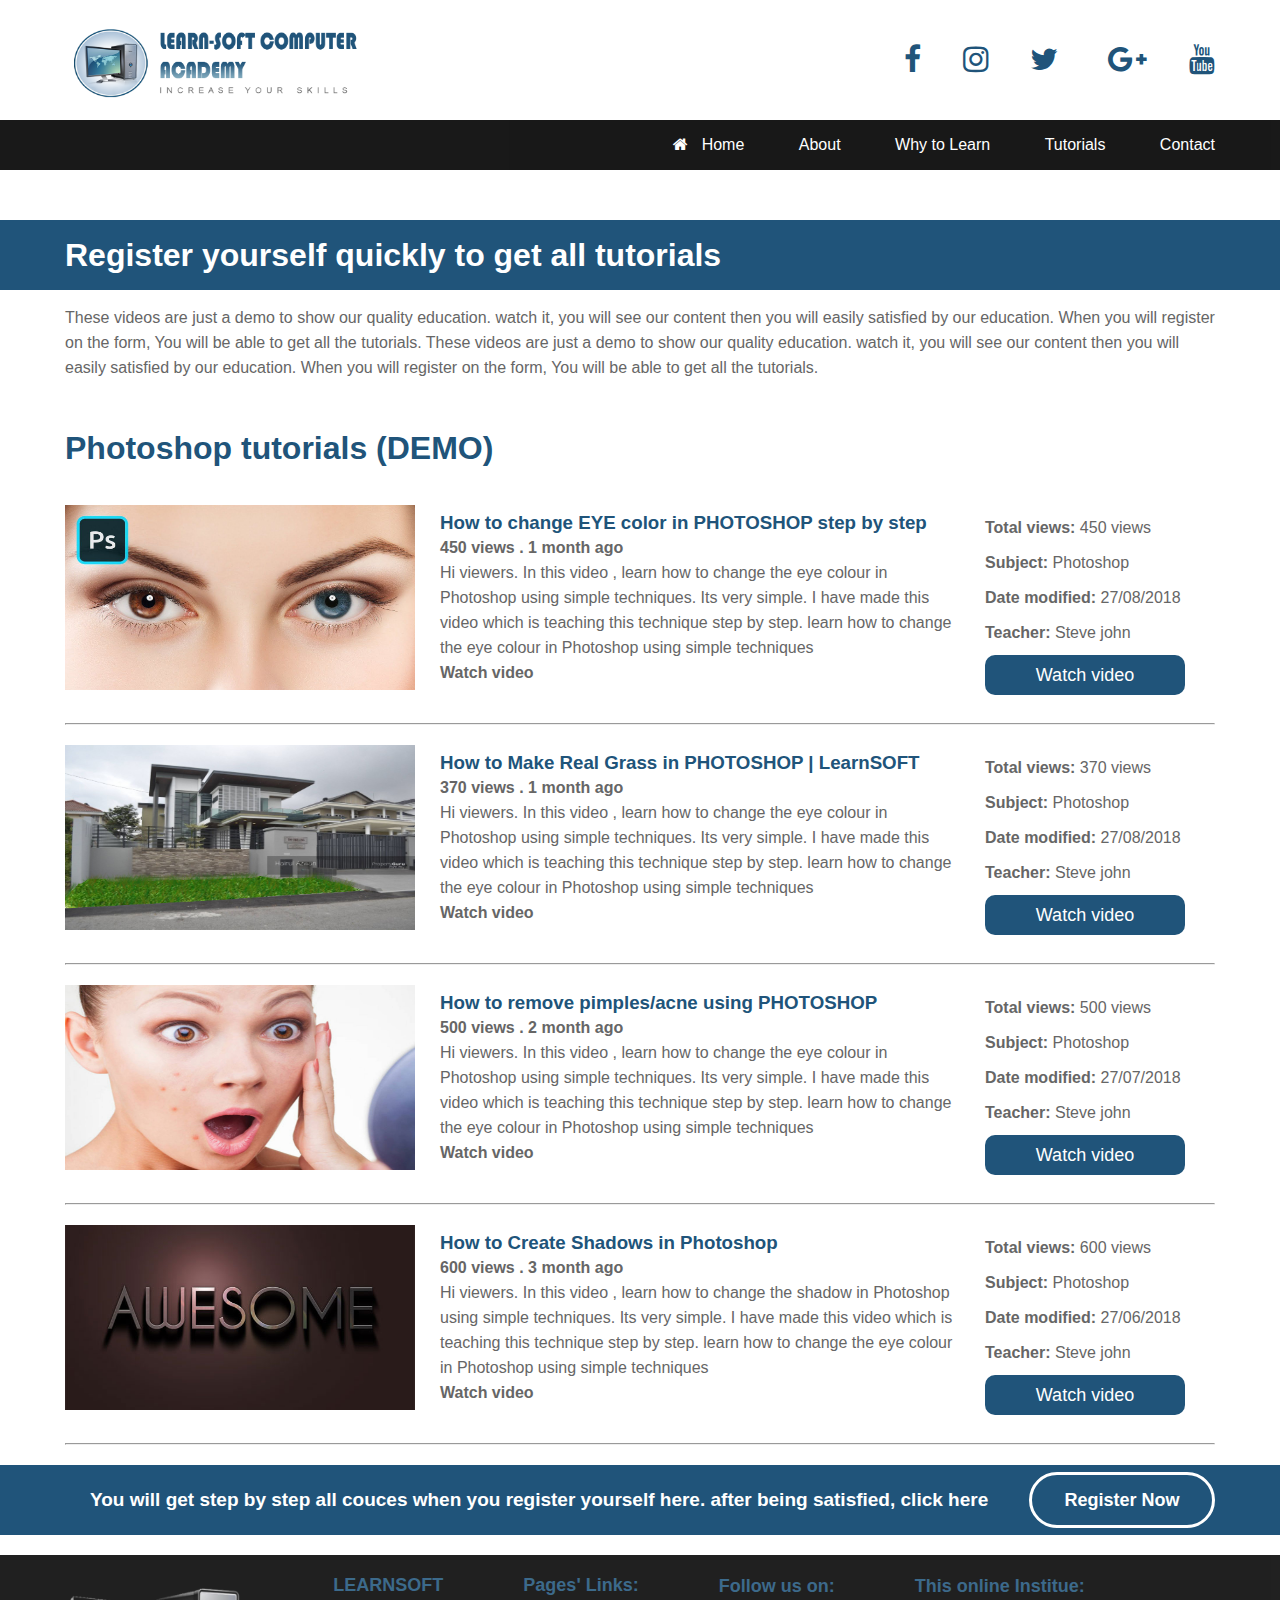
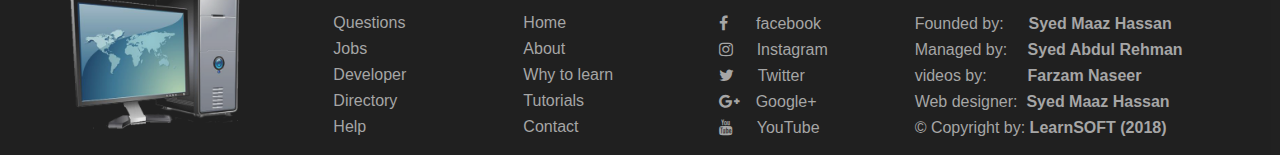
<file: tutorials.html>
<!doctype html>
<html>
<head>
<meta charset="utf-8">
<title>Tutorials</title>


<link type="text/css" rel="stylesheet" href="CSS/tutorials.css">
<link type="text/css" rel="stylesheet" href="CSS/font-awesome.css">
<link rel="shortcut icon" href="img/ass.png"fav/icon.ico/">



</head>

<body>

<div class="head">
	<div class="wrapper">
    	<a href=""><img src="img/learn soft.png" class="logo"></a>
    	<div class="icon">
 			<p style="font-size:30px; line-height:60px; float:right; color:#0470bf;">
            
				<a href="https://www.facebook.com/gamesofw0rld/"><font color="#20547a"><i class="fa fa-facebook" title="facebook"></i></font></a>&nbsp;&nbsp;&nbsp;&nbsp;
        		<a href="https://instagram.com"><font color="#20547a"><i class="fa fa-instagram" title="instagram"></i></font></a>&nbsp;&nbsp;&nbsp;&nbsp;
            	<a href="https://twitter.com"><font color="#20547a"><i class="fa fa-twitter" title="twitter"></i></font></a>
&nbsp;&nbsp;&nbsp;&nbsp;
        		<a href=""><font color="#20547a"><i class="fa fa-google-plus" title="google+"></i></font></a>
&nbsp;&nbsp;&nbsp;
        		<a href="https://www.youtube.com/channel/UCz8fxK_gJw_2oDU-AqcoXbg"><font color="#20547a"><i class="fa fa-youtube"  title="YouTube"></i></font></a>
            
            </p>
        </div> 
    </div>
</div>

<div class="nav">
	<div class="wrapper">
    	<ul>
        	<p>
    		<li><a href="index.html"><font color="#FFFFFF"><i class="fa fa-home"></i>&nbsp;&nbsp;&nbsp;Home</font></a></li>
            <li><a href="about.html"><font color="#FFFFFF">About</font></a></li>
            <li><a href="why to learn.html"><font color="#FFFFFF">Why to Learn</font></a></li>
            <li><a href="tutorials.html"><font color="#FFFFFF">Tutorials</font></a></li>
            <li><a href="contact.html"><font color="#FFFFFF">Contact</font></a></li>
            </p>
    	</ul>
    </div>
</div>

<div class="content">

<div style="width:100%; height:70px; background-color:#20547a; line-height:70px;">
	<div class="wrapper">
    	<h1 style="color:#FFF;">Register yourself quickly to get all tutorials</h1>
    </div>
</div>

	<div class="wrapper">
<p style="margin-top:15px;">
	These videos are just a demo to show our quality education. watch it, you will see our content then you will easily satisfied by our education. When you will register on the form, You will be able to get all the tutorials.	These videos are just a demo to show our quality education. watch it, you will see our content then you will easily satisfied by our education. When you will register on the form, You will be able to get all the tutorials.
</p>

<div>
	<h1>Photoshop tutorials (DEMO)</h1><br>

		<div class="video">
			<div class="thumbnail">
            	<a href="video/Eye colour.mp4"><img src="img/thumbnail/a28d397b786b5b074299dca38af36d98.jpg"></a>
            </div>
            
            <div class="name">
            	<h3>How to change EYE color in PHOTOSHOP step by step</h3>
                <p style="margin-left:25px;"><b>450 views . 1 month ago</b><br>Hi viewers. 
In this video , learn how to change the eye colour in Photoshop using simple techniques. Its very simple. I have made this video which is teaching this technique step by step.  learn how to change the eye colour in Photoshop using simple techniques <br>
<b>Watch video</b>
</p>
                
            </div>
            
            <div class="watchbt">
            	<div><p style="margin-left:20px; margin-top:10px;"><b>Total views:</b> 450 views</p></div>
                <div><p style="margin-left:20px; margin-top:10px;"><b>Subject:</b> Photoshop</p></div>
                <div><p style="margin-left:20px; margin-top:10px;"><b>Date modified:</b> 27/08/2018</p></div>
                <div><p style="margin-left:20px; margin-top:10px;"><b>Teacher:</b> Steve john</p></div>
                <div class="bt" style="height:40px; width:200px; background-color:#20547a; margin-top:10px; margin-left:20px; border-radius:10px;">
                <a  href="video/Eye colour.mp4"><p style="color:white; line-height:40px; text-align:center; font-size:+18px">Watch video</p></a>
                </div>
            </div>
		</div>
      <br>  
<hr>
  
        
	<div class="video">
			<div class="thumbnail">
            	<a href="video/gf.mp4"><img src="img/thumbnail/grass.jpg"></a>
            </div>
            
            <div class="name">
            	<h3>How to Make Real Grass in PHOTOSHOP | LearnSOFT

</h3>
                <p style="margin-left:25px;"><b>370 views . 1 month ago</b><br>Hi viewers. 
In this video , learn how to change the eye colour in Photoshop using simple techniques. Its very simple. I have made this video which is teaching this technique step by step. learn how to change the eye colour in Photoshop using simple techniques<br>
<b>Watch video</b>
</p>
                
            </div>
            
            <div class="watchbt">
            	<div><p style="margin-left:20px; margin-top:10px;"><b>Total views:</b> 370 views</p></div>
                <div><p style="margin-left:20px; margin-top:10px;"><b>Subject:</b> Photoshop</p></div>
                <div><p style="margin-left:20px; margin-top:10px;"><b>Date modified:</b> 27/08/2018</p></div>
                <div><p style="margin-left:20px; margin-top:10px;"><b>Teacher:</b> Steve john</p></div>
                <div class="bt" style="height:40px; width:200px; background-color:#20547a; margin-top:10px; margin-left:20px; border-radius:10px;">
                <a  href="video/gf.mp4"><p style="color:white; line-height:40px; text-align:center; font-size:+18px">Watch video</p></a>
                </div>
            </div>
		</div>
      <br>  
<hr>
  
        
	<div class="video">
			<div class="thumbnail">
            	<a href="video/pimple.mp4"><img src="img/thumbnail/2015-bla.jpg"></a>
            </div>
            
            <div class="name">
            	<h3>How to remove pimples/acne using PHOTOSHOP

</h3>
                <p style="margin-left:25px;"><b>500 views . 2 month ago</b><br>Hi viewers. 
In this video , learn how to change the eye colour in Photoshop using simple techniques. Its very simple. I have made this video which is teaching this technique step by step. learn how to change the eye colour in Photoshop using simple techniques<br>
<b>Watch video</b>
</p>
                
            </div>
            
            <div class="watchbt">
            	<div><p style="margin-left:20px; margin-top:10px;"><b>Total views:</b> 500 views</p></div>
                <div><p style="margin-left:20px; margin-top:10px;"><b>Subject:</b> Photoshop</p></div>
                <div><p style="margin-left:20px; margin-top:10px;"><b>Date modified:</b> 27/07/2018</p></div>
                <div><p style="margin-left:20px; margin-top:10px;"><b>Teacher:</b> Steve john</p></div>
                <div class="bt" style="height:40px; width:200px; background-color:#20547a; margin-top:10px; margin-left:20px; border-radius:10px;">
                <a  href="video/pimple.mp4"><p style="color:white; line-height:40px; text-align:center; font-size:+18px">Watch video</p></a>
                </div>
            </div>
		</div>
      <br>  
<hr>
  
 
   
	<div class="video">
			<div class="thumbnail">
            	<a href="video/How to Create Shadows in Photoshop CC, CS6, CS5 - Photoshop Tutorial.mp4"><img src="img/thumbnail/12.jpg"></a>
            </div>
            
            <div class="name">
            	<h3>How to Create Shadows in Photoshop 

</h3>
                <p style="margin-left:25px;"><b>600 views . 3 month ago</b><br>Hi viewers. 
In this video , learn how to change the shadow in Photoshop using simple techniques. Its very simple. I have made this video which is teaching this technique step by step. learn how to change the eye colour in Photoshop using simple techniques<br>
<b>Watch video</b>
</p>
                
            </div>
            
            <div class="watchbt">
            	<div><p style="margin-left:20px; margin-top:10px;"><b>Total views:</b> 600 views</p></div>
                <div><p style="margin-left:20px; margin-top:10px;"><b>Subject:</b> Photoshop</p></div>
                <div><p style="margin-left:20px; margin-top:10px;"><b>Date modified:</b> 27/06/2018</p></div>
                <div><p style="margin-left:20px; margin-top:10px;"><b>Teacher:</b> Steve john</p></div>
                <div class="bt" style="height:40px; width:200px; background-color:#20547a; margin-top:10px; margin-left:20px; border-radius:10px;">
                <a  href="video/How to Create Shadows in Photoshop CC, CS6, CS5 - Photoshop Tutorial.mp4"><p style="color:white; line-height:40px; text-align:center; font-size:+18px">Watch video</p></a>
                </div>
            </div>
		</div>
      <br>  
<hr>

 

 
        
</div>

	</div>
    
    <div style="height:70px; width:100%; background-color:#20547a; margin:20px 0px;">

	   <div class="wrapper">
        
         <h3 style=" margin-top:0px; float:left; color:#FFF; line-height:70px; text-shadow:#CCC; font-size:19px; ">You will get step by step all couces when you register yourself here. after being satisfied, click here</h3>
		   <a href="register form.html">	
             <div style="height:50px; width:180px; margin-top:7px; z-index:+5px; float:right; background-color:#20547a; border:solid #FFF; border-radius:50px;">
            
            	<p style="color:#FFF; font-weight:bolder; font-size:18px; text-align:center; line-height:50px;">Register Now</p>
            
            </div>
          </a>
		</div>
</div>

</div>

<div class="foot">
<div class="wrapper">
	<a href="index.html"><img src="img/ass.png" style="height:150px; float:left; margin:30px 30px 0px 0px; opacity:0.9"></a>
    <div>
    <ul style="list-style:none;margin-left:60px; line-height:26px; float:left;">
    	<li style="line-height:50px;  font-size:18px; padding-top:5px; color:#20547a;"><b>LEARNSOFT</b></li>
    	<a href=""><font><li>Questions</li></font></a>
    	<a href=""><font><li>Jobs</li></font></a>
    	<a href=""><font><li>Developer</li></font></a>
    	<a href=""><font><li>Directory</li> </font></a>
        <a href=""><font><li>Help</li></font></a>
 	</ul>
    </div>
    
    <div>
    <ul style=" margin-left:60px; list-style:none; line-height:26px; float:left;">
    	<li style="line-height:50px; font-size:18px; padding-top:5px;  color:#20547a;"><b>Pages' Links:</b></li>
    	
    	<a href="index.html"><font><li>Home</li> </font></a>
        <a href="about.html"><font><li>About</li></font></a>
    	<a href="why to learn.html"><font><li>Why to learn</li></font></a>
        <a href="tutorials.html"><font><li>Tutorials</li></font></a>
        <a href="contact.html"><font><li>Contact</li></font></a>
 	</ul>
    </div>
    </br>
    </br>
    <div>
    <ul style="  list-style:none; line-height:26px; float:left; margin-top:-30px; margin-left:60px;">
    	<li style="line-height:50px; font-size:18px;color:#20547a;"><b>Follow us on:</b></li>

    	<li>
        	<a href="https://www.facebook.com/gamesofw0rld/"><font color="#20547a"><i class="fa fa-facebook"></i> &ensp;&ensp;&ensp;facebook</font></a>
        </li>
        
     <div>   
    	<li>
        <a href="https://instagram.com"><font color="#20547a"><i class="fa fa-instagram"></i>&ensp;&ensp;&ensp;Instagram</font>
        </li>
        
    	<li>
        <a href="https://twitter.com"><font color="#20547a"><i class="fa fa-twitter"></i>&ensp;&ensp;&ensp;Twitter</font></a>
        </li>
        
        <li>
        <a href=""><font color="#20547a"><i class="fa fa-google-plus"></i>&ensp;&ensp;Google+</font></a>
        </li>
        
        <li>
        <a href="https://www.youtube.com/channel/UCz8fxK_gJw_2oDU-AqcoXbg"><font color="#20547a"><i class="fa fa-youtube"></i>&ensp;&ensp;&ensp;YouTube</font></a>
        </li>
 	</ul>
    </div>
    
     <div>
    <ul style=" margin-left:60px; list-style:none; margin-top:-35px; line-height:26px; float:left;">
    	<li style="line-height:50px; font-size:18px; tab-size: 5;
; padding-top:5px; color:#20547a;"><b>This online Institue:</b></li>
    	<a href=""><font><li>Founded by:&emsp;&nbsp;&nbsp;<b>Syed Maaz Hassan</b></li></font></a>
    	<a href=""><font><li>Managed by:&emsp;&nbsp;<b>Syed Abdul Rehman</b></li></font></a>
    	<a href=""><font><li>videos by:&emsp;&nbsp;&emsp;&nbsp;<b>Farzam Naseer</b></li> </font></a>
        <a href=""><font><li>Web designer:&nbsp;&nbsp;<b>Syed Maaz Hassan</b></li></font></a>
        <a href=""><font><li>&copy; Copyright by: <b>LearnSOFT (2018)</b></li></font></a>
 	</ul>
    </div>
   
   </div>
   
    </div>
    
</div>
</body>
</html>
</file>
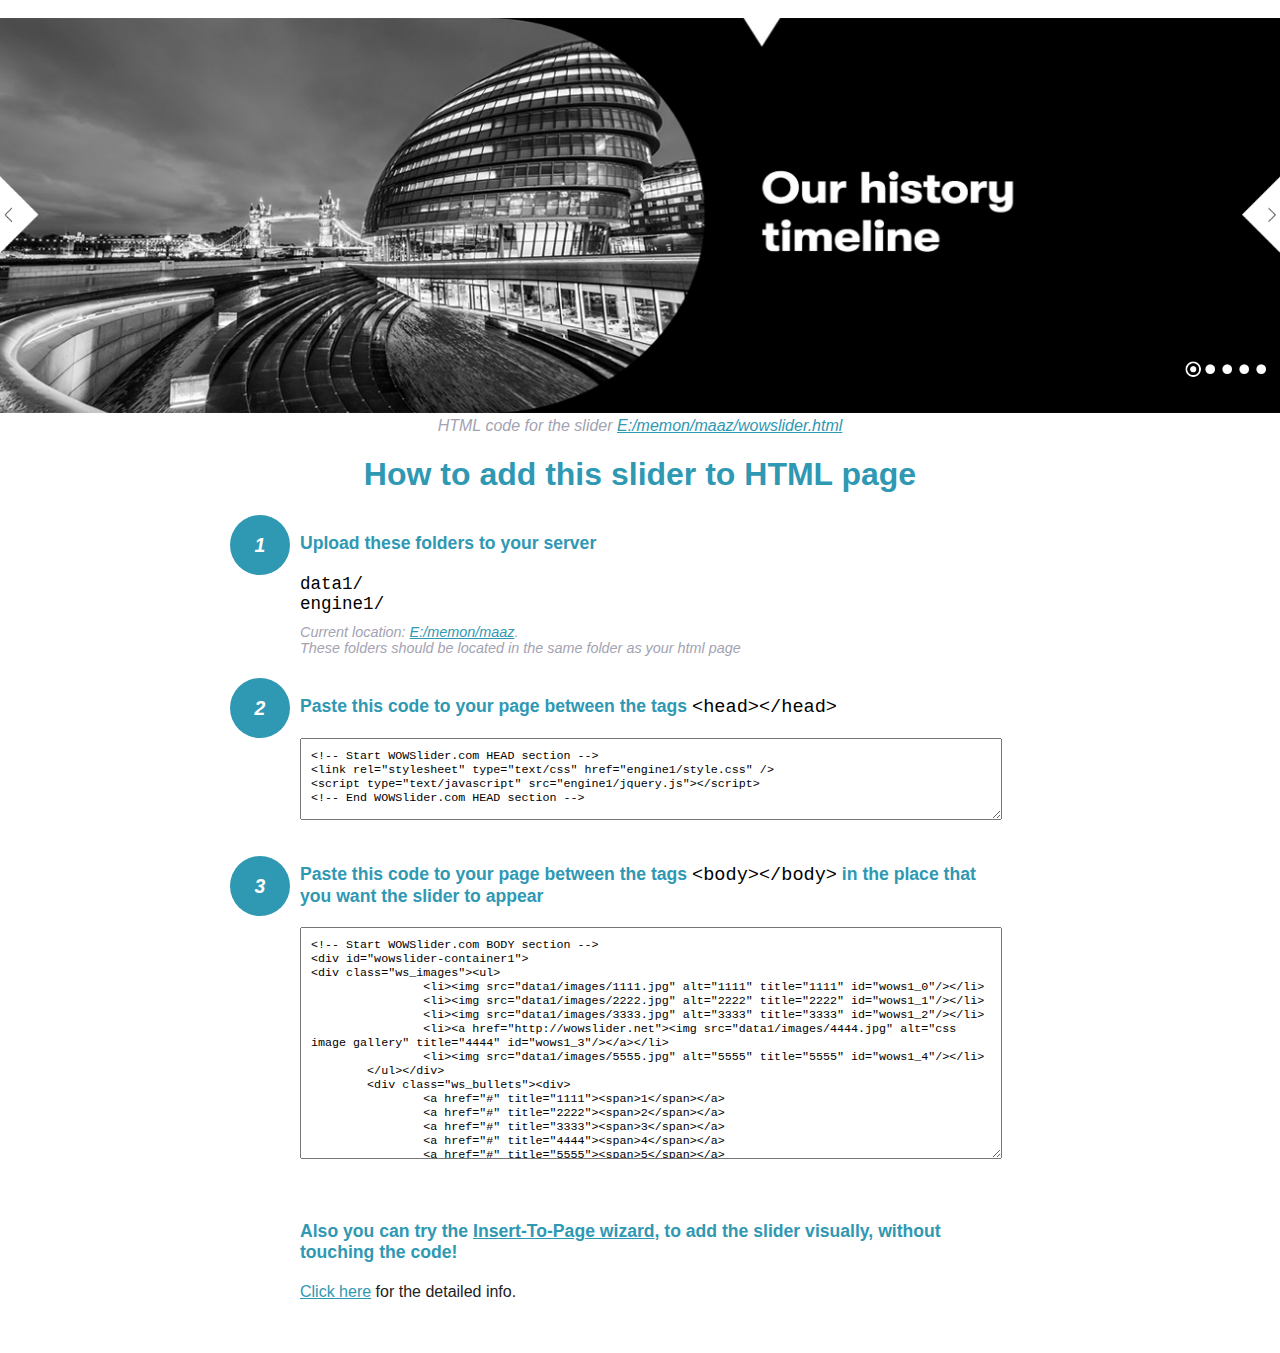
<file: wowslider-howto.html>
<!DOCTYPE html>
<html>
<head>
	<title>WOWSlider</title>
	<meta http-equiv="content-type" content="text/html; charset=utf-8" />
	<meta name="description" content="WOWSlider" />
	
	<!-- Start WOWSlider.com HEAD section --> <!-- add to the <head> of your page -->
	<link rel="stylesheet" type="text/css" href="engine1/style.css" />
	<script type="text/javascript" src="engine1/jquery.js"></script>
	<!-- End WOWSlider.com HEAD section -->


<style>
.instuction {
	font-family: sans-serif, Arial;
	display: block;
	margin: 0 auto;
	max-width: 820px;
	width: 100%;
	padding: 0 70px;
	color: #222;
	-webkit-box-sizing: border-box;
	-moz-box-sizing: border-box;
	box-sizing: border-box;
}
.instuction h1 img {
	max-width: 170px;
	vertical-align: middle;
	margin-bottom: 10px;
}
.instuction h1 {
	color: #2F98B3;
	text-align: center;
}
.instuction h2 {
	position: relative;
	font-size: 1.1em;
	color: #2F98B3;
	margin-bottom: 20px;
	margin-top: 40px;
}
.instuction h2 span.num {
	position: absolute;
	left: -70px;
	top: -18px;
	display: inline-block;
	vertical-align: middle;
	font-style: italic;
	font-size: 1.1em;
	width: 60px;
	height: 60px;
	line-height: 60px;
	text-align: center;
	background: #2F98B3;
	color: #fff;
	border-radius: 50%;
}
.instuction .mono {
	color: #000;
	font-family: monospace;
	font-size: 1.3em;
	font-weight: normal;
}
.instuction li.mono {
	font-size: 1.5em;
}

.instuction ul {
	font-size: 0.9em;
	margin-top: 0;
	padding-left: 0;
	list-style: none;
}
.instuction .note {
	color: #A3A3B2;
	font-style: italic;
	padding-top: 10px;
}
.instuction p.note {
	text-align: center;
	padding-top: 0;
	margin-top: 4px;
}
.instuction textarea {
	font-size: 0.9em;
	min-height: 60px;
	padding: 10px;
	margin: 0;
	overflow: auto;
	max-width: 100%;
	width: 100%;
}
.instuction a,
.instuction a:visited {
	color: #2F98B3;
}
</style>


</head>
<body style="margin:auto">

<br>

<!-- Start WOWSlider.com BODY section --> <!-- add to the <body> of your page -->
<div id="wowslider-container1">
<div class="ws_images"><ul>
		<li><img src="data1/images/1111.jpg" alt="1111" title="1111" id="wows1_0"/></li>
		<li><img src="data1/images/2222.jpg" alt="2222" title="2222" id="wows1_1"/></li>
		<li><img src="data1/images/3333.jpg" alt="3333" title="3333" id="wows1_2"/></li>
		<li><a href="http://wowslider.net"><img src="data1/images/4444.jpg" alt="css image gallery" title="4444" id="wows1_3"/></a></li>
		<li><img src="data1/images/5555.jpg" alt="5555" title="5555" id="wows1_4"/></li>
	</ul></div>
	<div class="ws_bullets"><div>
		<a href="#" title="1111"><span>1</span></a>
		<a href="#" title="2222"><span>2</span></a>
		<a href="#" title="3333"><span>3</span></a>
		<a href="#" title="4444"><span>4</span></a>
		<a href="#" title="5555"><span>5</span></a>
	</div></div><div class="ws_script" style="position:absolute;left:-99%"><a href="http://wowslider.net">image slider</a> by WOWSlider.com v8.8</div>
<div class="ws_shadow"></div>
</div>	
<script type="text/javascript" src="engine1/wowslider.js"></script>
<script type="text/javascript" src="engine1/script.js"></script>
<!-- End WOWSlider.com BODY section -->


<div class="instuction">
	<p class="note">HTML code for the slider <a href="file:///E:/memon/maaz/wowslider.html">E:/memon/maaz/wowslider.html</a></p>

	<h1>
		How to add this slider to HTML page
	</h1>

	<h2><span class="num">1</span> Upload these folders to your server</h2>
	<ul>
		<li class="mono">data1/</li>
		<li class="mono">engine1/</li>
		<li class="note">Current location: <a href="file:///E:/memon/maaz">E:/memon/maaz</a>. <br>These folders should be located in the same folder as your html page</li>
	</ul>

	<h2><span class="num">2</span> Paste this code to your page between the tags <span class="mono">&lt;head&gt;&lt;/head&gt;</span></h2>
	<textarea onclick="this.select()">&lt;!-- Start WOWSlider.com HEAD section --&gt;
&lt;link rel=&quot;stylesheet&quot; type=&quot;text/css&quot; href=&quot;engine1/style.css&quot; /&gt;
&lt;script type=&quot;text/javascript&quot; src=&quot;engine1/jquery.js&quot;&gt;&lt;/script&gt;
&lt;!-- End WOWSlider.com HEAD section --&gt;</textarea>


	<h2><span class="num" style="top: -8px;">3</span> Paste this code to your page between the tags <span class="mono">&lt;body&gt;&lt;/body&gt;</span> in the place that you want the slider to appear</h2>
	<textarea onclick="this.select()" rows="15">&lt;!-- Start WOWSlider.com BODY section --&gt;
&lt;div id=&quot;wowslider-container1&quot;&gt;
&lt;div class=&quot;ws_images&quot;&gt;&lt;ul&gt;
		&lt;li&gt;&lt;img src=&quot;data1/images/1111.jpg&quot; alt=&quot;1111&quot; title=&quot;1111&quot; id=&quot;wows1_0&quot;/&gt;&lt;/li&gt;
		&lt;li&gt;&lt;img src=&quot;data1/images/2222.jpg&quot; alt=&quot;2222&quot; title=&quot;2222&quot; id=&quot;wows1_1&quot;/&gt;&lt;/li&gt;
		&lt;li&gt;&lt;img src=&quot;data1/images/3333.jpg&quot; alt=&quot;3333&quot; title=&quot;3333&quot; id=&quot;wows1_2&quot;/&gt;&lt;/li&gt;
		&lt;li&gt;&lt;a href=&quot;http://wowslider.net&quot;&gt;&lt;img src=&quot;data1/images/4444.jpg&quot; alt=&quot;css image gallery&quot; title=&quot;4444&quot; id=&quot;wows1_3&quot;/&gt;&lt;/a&gt;&lt;/li&gt;
		&lt;li&gt;&lt;img src=&quot;data1/images/5555.jpg&quot; alt=&quot;5555&quot; title=&quot;5555&quot; id=&quot;wows1_4&quot;/&gt;&lt;/li&gt;
	&lt;/ul&gt;&lt;/div&gt;
	&lt;div class=&quot;ws_bullets&quot;&gt;&lt;div&gt;
		&lt;a href=&quot;#&quot; title=&quot;1111&quot;&gt;&lt;span&gt;1&lt;/span&gt;&lt;/a&gt;
		&lt;a href=&quot;#&quot; title=&quot;2222&quot;&gt;&lt;span&gt;2&lt;/span&gt;&lt;/a&gt;
		&lt;a href=&quot;#&quot; title=&quot;3333&quot;&gt;&lt;span&gt;3&lt;/span&gt;&lt;/a&gt;
		&lt;a href=&quot;#&quot; title=&quot;4444&quot;&gt;&lt;span&gt;4&lt;/span&gt;&lt;/a&gt;
		&lt;a href=&quot;#&quot; title=&quot;5555&quot;&gt;&lt;span&gt;5&lt;/span&gt;&lt;/a&gt;
	&lt;/div&gt;&lt;/div&gt;&lt;div class=&quot;ws_script&quot; style=&quot;position:absolute;left:-99%&quot;&gt;&lt;a href=&quot;http://wowslider.net&quot;&gt;image slider&lt;/a&gt; by WOWSlider.com v8.8&lt;/div&gt;
&lt;div class=&quot;ws_shadow&quot;&gt;&lt;/div&gt;
&lt;/div&gt;	
&lt;script type=&quot;text/javascript&quot; src=&quot;engine1/wowslider.js&quot;&gt;&lt;/script&gt;
&lt;script type=&quot;text/javascript&quot; src=&quot;engine1/script.js&quot;&gt;&lt;/script&gt;
&lt;!-- End WOWSlider.com BODY section --&gt;</textarea>

<br><br>
<h2>Also you can try the <a href="http://wowslider.com/help/add-wowslider-to-page-2.html" target="_blank">Insert-To-Page wizard</a>, to add the slider visually, without touching the code!</h2>
<p>
	<a href="http://wowslider.com/help/add-wowslider-to-page-2.html" target="_blank">Click here</a> for the detailed info.
</p>
</div>

<br><br>
</body>
</html>
</file>
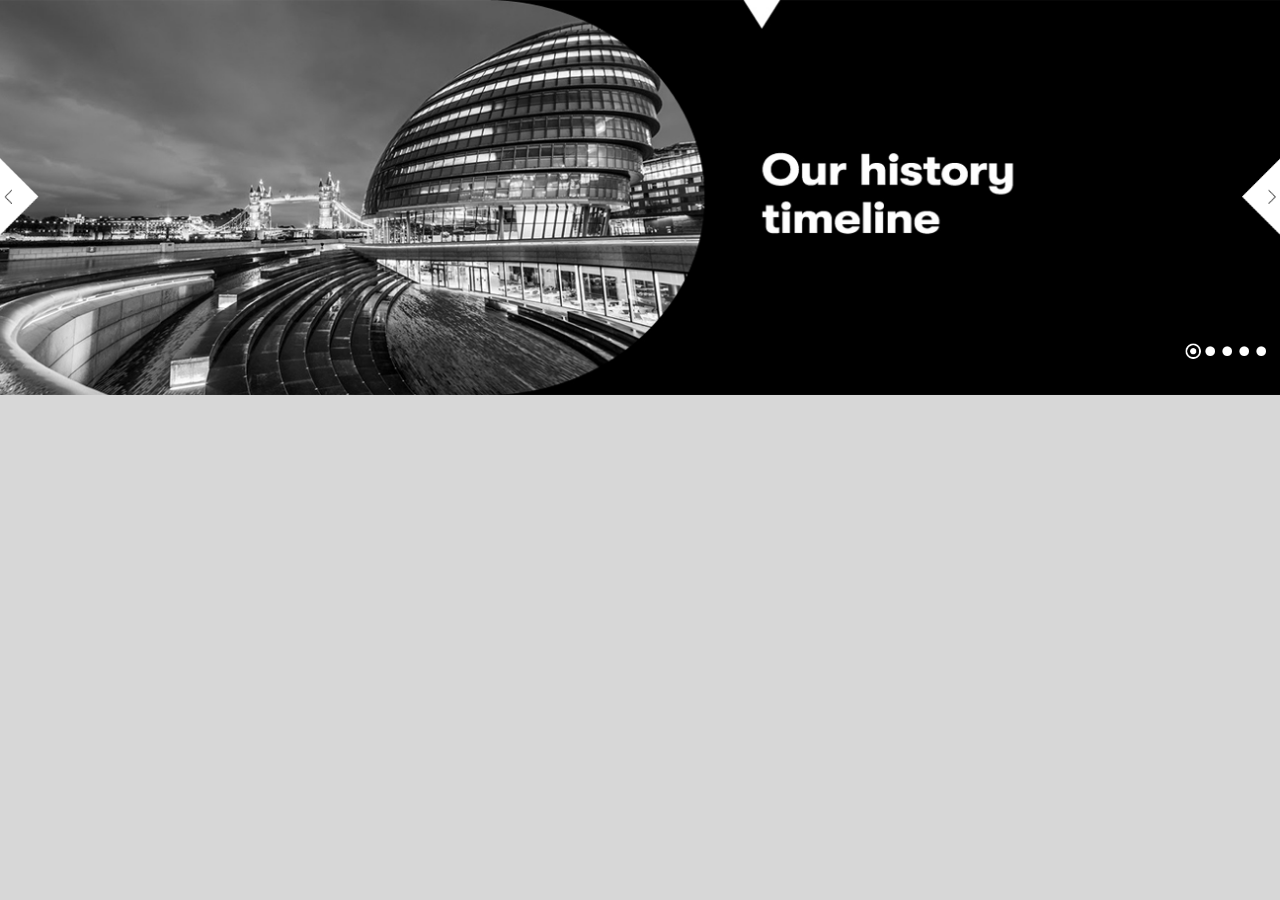
<file: wowslider.html>
<!DOCTYPE html>
<html>
<head>
	<title>Image slider</title>
	<meta http-equiv="content-type" content="text/html; charset=utf-8" />
	<meta name="description" content="Made with WOW Slider - Create beautiful, responsive image sliders in a few clicks. Awesome skins and animations. Image slider" />
	
	<!-- Start WOWSlider.com HEAD section --> <!-- add to the <head> of your page -->
	<link rel="stylesheet" type="text/css" href="engine1/style.css" />
	<script type="text/javascript" src="engine1/jquery.js"></script>
	<!-- End WOWSlider.com HEAD section -->

</head>
<body style="background-color:#d7d7d7;margin:auto">
	
	<!-- Start WOWSlider.com BODY section --> <!-- add to the <body> of your page -->
	<div id="wowslider-container1">
	<div class="ws_images"><ul>
		<li><img src="data1/images/1111.jpg" alt="1111" title="1111" id="wows1_0"/></li>
		<li><img src="data1/images/2222.jpg" alt="2222" title="2222" id="wows1_1"/></li>
		<li><img src="data1/images/3333.jpg" alt="3333" title="3333" id="wows1_2"/></li>
		<li><a href="http://wowslider.net"><img src="data1/images/4444.jpg" alt="css image gallery" title="4444" id="wows1_3"/></a></li>
		<li><img src="data1/images/5555.jpg" alt="5555" title="5555" id="wows1_4"/></li>
	</ul></div>
	<div class="ws_bullets"><div>
		<a href="#" title="1111"><span>1</span></a>
		<a href="#" title="2222"><span>2</span></a>
		<a href="#" title="3333"><span>3</span></a>
		<a href="#" title="4444"><span>4</span></a>
		<a href="#" title="5555"><span>5</span></a>
	</div></div><div class="ws_script" style="position:absolute;left:-99%"><a href="http://wowslider.net">image slider</a> by WOWSlider.com v8.8</div>
	<div class="ws_shadow"></div>
	</div>	
	<script type="text/javascript" src="engine1/wowslider.js"></script>
	<script type="text/javascript" src="engine1/script.js"></script>
	<!-- End WOWSlider.com BODY section -->

</body>
</html>
</file>
<file: CSS/about style.css>
@charset "utf-8";
/* CSS Document */

*{	margin:0px;
	padding:0px;}

h1{
	color:#20547a;}

a{text-decoration:none}

body{font-family:Gotham, "Helvetica Neue", Helvetica, Arial, sans-serif}

.wrapper{
	height:100%;
	width:1150px;
	margin:auto;}
	
.head{
	height:120px;
	width:100%;
	background-color:#FFFFFF;}
	
.head h1{
	line-height:120px;
	font-size:30pt;
	font-family:fascinate-inline;
	float:left;
	margin:0px 0px; }

.icon{
	float:right;
	height:60px;
	width:400px;
	margin:30px 0px;
	padding:0px 0px;}
.logo{
	height:80px;
	width:300px;
	float:left;
	margin:23px 0px;}
	
.nav{
	height:50px;
	width:100%;
	background-color:#000;
	opacity:0.9;}	

.nav ul{
	list-style:none;
	float:right;}
.nav ul li{
	display:inline;
	padding:0px 0px 0px 50px;
	line-height:50px;
	margin-left:0px;
	transition-duration:1s;}
	

.nav ul li:hover{
	font-size:15px;
	font-weight:500;
	transition-duration:1s;
	color:#FF0;}
	
	
.content ul li{
	margin-left:70px;}
	
.history{
	width:100%;
	background-color:#FFFFF4;
	height:2350px;
	padding-top:5px;}

.history img{
	transition-duration:0.5s;
	width:250px;
	height:232px;
	-webkit-filter:bightness(70%);
	filter:brightness(70%);}
	
.history img:hover{
	transform:scale(1.3);
	transition:ease-in-out;
	-webkit-filter:brightness(100%);
	filter:none;
	transition-duration:0.5s;
 }
	
.line1{
	height:232px;
	width:700px;
	float:left;}
	
.line2{
	height:232px;
	width:700px;
	float:right;
	margin:70px 0px;}

.iconn{
	width:100%;
	height:750px;
	Padding-top:60px;
	Padding-bottom:180px;
	background-image:url(../img/bgggggggg.jpg);}

.content{
	background-color:#FCFFF9;
	padding-bottom:80px;}	

#ll1{
	width:225px;
	height:400px;
	text-align:center;
	float:left;
	margin:0px 70px;
	text-decoration:none;}
	
#P1 H1{
	transition-duration:1s;}
	
#p1 h1:hover{
	margin-top:-40px;
	transition-duration:1s}

.iconn i{
	transition-duration:0.5s;
	width:250px;
	height:232px;}
	
.iconn i:hover{
	transform:scale(1.3);
	transition-duration:0.5s;}

.iconn img{
	transition-duration:0.5s;
	width:250px;
	height:232px;}
	
.iconn img:hover{
	transform:scale(1.3);
	transition-duration:0.5s;
 }


#p1{
	width:380px;
	height:750px;
	margin-top:90px;
	margin-bottom:150px;
	float:left;
	text-decoration:none;
	transition-duration:1s;}

.teacher  p {
	padding:10px 0px;
	line-height:20px;}



.teacher h1{
	background:#20547a center 10px;
	color:#FFF;
	border-top-left-radius:40px;
	border-top-right-radius:40px;
	font-size:40px;
	padding:15px 0px;}
	
.teacher p{
	background:#000 center;
	border-bottom-left-radius:39px;
	border-bottom-right-radius:39px;}
	

.foot{
	width:100%;
	height:200px;
	background-color:#F00;
	margin-top:0px;
	background-color:#000;
	color:#CCC;
	opacity:0.87;}


.foot ul font{color:#999;}

.foot ul li{
		padding-right:20px;}
.foot a:hover{
		font-style:italic;}

.slider1:hover{
	opacity:0;
	transition-duration:1s;}
</file>
<file: engine1/style.css>
/*
 *	generated by WOW Slider 8.8
 *	template Galaxy
 */
@import url(https://fonts.googleapis.com/css?family=Roboto+Condensed&subset=latin,cyrillic,latin-ext);
#wowslider-container1 { 
	display: table;
	zoom: 1; 
	position: relative;
	width: 100%;
	max-width: 1296px;
	max-height:400px;
	margin:0px auto 0px;
	z-index:90;
	text-align:left; /* reset align=center */
	font-size: 10px;
	text-shadow: none; /* fix some user styles */

	/* reset box-sizing (to boostrap friendly) */
	-webkit-box-sizing: content-box;
	-moz-box-sizing: content-box;
	box-sizing: content-box; 
}
* html #wowslider-container1{ width:1296px }
#wowslider-container1 .ws_images ul{
	position:relative;
	width: 10000%; 
	height:100%;
	left:0;
	list-style:none;
	margin:0;
	padding:0;
	border-spacing:0;
	overflow: visible;
	/*table-layout:fixed;*/
}
#wowslider-container1 .ws_images ul li{
	position: relative;
	width:1%;
	height:100%;
	line-height:0; /*opera*/
	overflow: hidden;
	float:left;
	/*font-size:0;*/
	padding:0 0 0 0 !important;
	margin:0 0 0 0 !important;
}

#wowslider-container1 .ws_images{
	position: relative;
	left:0;
	top:0;
	height:100%;
	max-height:400px;
	max-width: 1296px;
	vertical-align: top;
	border:none;
	overflow: hidden;
}
#wowslider-container1 .ws_images ul a{
	width:100%;
	height:100%;
	max-height:400px;
	display:block;
	color:transparent;
}
#wowslider-container1 img{
	max-width: none !important;
}
#wowslider-container1 .ws_images .ws_list img,
#wowslider-container1 .ws_images > div > img{
	width:100%;
	border:none 0;
	max-width: none;
	padding:0;
	margin:0;
}
#wowslider-container1 .ws_images > div > img {
	max-height:400px;
}

#wowslider-container1 .ws_images iframe {
	position: absolute;
	z-index: -1;
}

#wowslider-container1 .ws-title > div {
	display: inline-block !important;
}

#wowslider-container1 a{ 
	text-decoration: none; 
	outline: none; 
	border: none; 
}

#wowslider-container1  .ws_bullets { 
	float: left;
	position:absolute;
	z-index:70;
}
#wowslider-container1  .ws_bullets div{
	position:relative;
	float:left;
	font-size: 0px;
}
/* compatibility with Joomla styles */
#wowslider-container1  .ws_bullets a {
	line-height: 0;
}

#wowslider-container1  .ws_script{
	display:none;
}
#wowslider-container1 sound, 
#wowslider-container1 object{
	position:absolute;
}

/* prevent some of users reset styles */
#wowslider-container1 .ws_effect {
	position: static;
	width: 100%;
	height: 100%;
}

#wowslider-container1 .ws_photoItem {
	border: 2em solid #fff;
	margin-left: -2em;
	margin-top: -2em;
}
#wowslider-container1 .ws_cube_side {
	background: #A6A5A9;
}


#wowslider-container1.ws_gestures {
	cursor: -webkit-grab;
	cursor: -moz-grab;
	cursor: url("[data-uri]"), move;
}
#wowslider-container1.ws_gestures.ws_grabbing {
	cursor: -webkit-grabbing;
	cursor: -moz-grabbing;
	cursor: url("[data-uri]"), move;
}

/* hide controls when video start play */
#wowslider-container1.ws_video_playing .ws_bullets,
#wowslider-container1.ws_video_playing .ws_fullscreen,
#wowslider-container1.ws_video_playing .ws_next,
#wowslider-container1.ws_video_playing .ws_prev {
	display: none;
}


/* youtube/vimeo buttons */
#wowslider-container1 .ws_video_btn {
	position: absolute;
	display: none;
	cursor: pointer;
	top: 0;
	left: 0;
	width: 100%;
	height: 100%;
	z-index: 55;
}
#wowslider-container1 .ws_video_btn.ws_youtube,
#wowslider-container1 .ws_video_btn.ws_vimeo {
	display: block;
}
#wowslider-container1 .ws_video_btn div {
	position: absolute;
	background-image: url(./playvideo.png);
	background-size: 200%;
	top: 50%;
	left: 50%;
	width: 7em;
	height: 5em;
	margin-left: -3.5em;
	margin-top: -2.5em;
}
#wowslider-container1 .ws_video_btn.ws_youtube div {
	background-position: 0 0;
}
#wowslider-container1 .ws_video_btn.ws_youtube:hover div {
	background-position: 100% 0;
}
#wowslider-container1 .ws_video_btn.ws_vimeo div {
	background-position: 0 100%;
}
#wowslider-container1 .ws_video_btn.ws_vimeo:hover div {
	background-position: 100% 100%;
}

#wowslider-container1 .ws_playpause.ws_hide {
	display: none !important;
}
#wowslider-container1  .ws_bullets { 
	padding: 5px 0; 
}
#wowslider-container1 .ws_bullets a { 
	width: 17px;
	height: 17px;

	background-image: url(./bullet.png);
	float: left; 
	text-indent: -4000px; 
	position:relative;
	margin-left:0px;
	color:transparent;
	background-size: 100%;
}
#wowslider-container1 .ws_bullets a:hover, #wowslider-container1 .ws_bullets a.ws_selbull{
	background-position: 0 100%;
}
#wowslider-container1 a.ws_next, #wowslider-container1 a.ws_prev {
	position:absolute;
	top:50%;
	margin-top:-4.2em;
	z-index:60;
	width: 4.2em;	
	height: 8.4em;
	background-image: url(./arrows.png);
	background-size: 200%;
	opacity: 1;
}
#wowslider-container1 a.ws_next{
	background-position: 0 0;
	right: 0;
}
#wowslider-container1 a.ws_prev {
	background-position: 100% 0;
	left: 0;
}

/*playpause*/
#wowslider-container1 .ws_playpause {
    width: 8.4em;
    height: 8.4em;
    position: absolute;
    top: 50%;
    left: 50%;
    margin-left: -4.2em;
    margin-top: -4.2em;
    z-index: 59;
	background-size: 100%;
	opacity: 1;
}

#wowslider-container1 .ws_pause {
    background-image: url(./pause.png);
}

#wowslider-container1 .ws_play {
    background-image: url(./play.png);
}/* bottom right */
#wowslider-container1  .ws_bullets {
    bottom: 30px;
	right: 10px;
}

#wowslider-container1 .ws-title{
	position:absolute;
	display:block;
	font: 0em 'Roboto Condensed', 'MS Sans Serif', Geneva, sans-serif;
	bottom: 1em;
	left: 0;
	margin-right:0.5em;
	padding:0.5em;
	padding-left: 1.5em;
	z-index: 50;
	line-height: 1em;
	color: #fff;
	text-transform: none;
	opacity:1;
}
#wowslider-container1 .ws-title div{
    padding-top: 0.15em;
	font-size: 0.571em;
}
#wowslider-container1 .ws-title span{
	text-transform: uppercase; 
}

#wowslider-container1 .ws_images > ul{
	animation: wsBasic 20s infinite;
	-moz-animation: wsBasic 20s infinite;
	-webkit-animation: wsBasic 20s infinite;
}
@keyframes wsBasic{0%{left:-0%} 10%{left:-0%} 20%{left:-100%} 30%{left:-100%} 40%{left:-200%} 50%{left:-200%} 60%{left:-300%} 70%{left:-300%} 80%{left:-400%} 90%{left:-400%} }
@-moz-keyframes wsBasic{0%{left:-0%} 10%{left:-0%} 20%{left:-100%} 30%{left:-100%} 40%{left:-200%} 50%{left:-200%} 60%{left:-300%} 70%{left:-300%} 80%{left:-400%} 90%{left:-400%} }
@-webkit-keyframes wsBasic{0%{left:-0%} 10%{left:-0%} 20%{left:-100%} 30%{left:-100%} 40%{left:-200%} 50%{left:-200%} 60%{left:-300%} 70%{left:-300%} 80%{left:-400%} 90%{left:-400%} }

#wowslider-container1 .ws_bullets  a img{
	text-indent:0;
	display:block;
	bottom:20px;
	left:-78px;
	visibility:hidden;
	position:absolute;
    border: 4px solid #FFF;
	max-width:none;
}
#wowslider-container1 .ws_bullets a:hover img{
	visibility:visible;
}

#wowslider-container1 .ws_bulframe div div{
	height:48px;
	overflow:visible;
	position:relative;
}
#wowslider-container1 .ws_bulframe div {
	left:0;
	overflow:hidden;
	position:relative;
	width:155px;
	background-color:#FFFFFF;
}
#wowslider-container1  .ws_bullets .ws_bulframe{
	display:none;
	bottom:26px;
	overflow:visible;
	position:absolute;
	cursor:pointer;
    border: 4px solid #FFF;
}
#wowslider-container1 .ws_bulframe span{
	display:block;
	position:absolute;
	bottom:-11px;
	margin-left:-2px;
	left:78px;
	background:url(./triangle.png);
	width:13px;
	height:7px;
}#wowslider-container1 .ws_bulframe div div{
	height: auto;
}

@media all and (max-width:760px) {
	#wowslider-container1 .ws_fullscreen {
		display: block;
	}
}
@media all and (max-width:400px){
	#wowslider-container1 .ws_controls,
	#wowslider-container1 .ws_bullets,
	#wowslider-container1 .ws_thumbs{
		display: none
	}
}
</file>
<file: CSS/contact.css>
@charset "utf-8";
/* CSS Document */

*{
	margin:0px;
	padding:0px;}
	
h1{
	color:#20547a;
	margin-top:50px;
	}
	
h2{color:#20547a;
	margin-top:25px;
}
	
.bt:hover{color:#FFF;}


p{
	line-height:25px;
	margin-top:0px;
	color:#666;}
	
a{text-decoration:none}

p{
	color:#666;}

body{font-family:Gotham, "Helvetica Neue", Helvetica, Arial, sans-serif}


.wrapper{
	height:100%;
	width:1150px;
	margin:auto;}
	
.head{
	height:120px;
	width:100%;
	background-color:#FFFFFF;}
	
.head h1{
	line-height:120px;
	font-size:30pt;
	font-family:fascinate-inline;
	float:left;
	margin:0px 0px; }
	
.icon{
	float:right;
	height:60px;
	width:400px;
	margin:30px 0px;
	padding:0px 0px;}
.logo{
	height:80px;
	width:300px;
	float:left;
	margin:23px 0px;}
	
.nav{
	height:50px;
	width:100%;
	background-color:#000;
	opacity:0.9;}	

.nav ul{
	list-style:none;
	float:right;}
.nav ul li{
	display:inline;
	padding:0px 0px 0px 50px;
	line-height:50px;
	margin-left:0px;
	transition-duration:1s;}

.slider{
	width:100%;
	height:400px;
	background-image:url(../img/ssss.jpg);}


.nav ul li:hover{
	font-size:15px;
	font-weight:500;
	color:#FF0;
	transition-duration:1s;}


.slider img{
	transition-duration:1s;}

.slider img:hover{
	opacity:0;
	transition-duration:1s;}

.c1{
	float:left;
	margin-top:25px;
	margin-left:-0px;}
	
/*contact form*/

body {font-family: Arial, Helvetica, sans-serif;}
* {box-sizing: border-box;}

input[type=text], select, textarea {
    width: 100%;
    padding: 12px;
    border: 1px solid #ccc;
    border-radius: 4px;
    box-sizing: border-box;
    margin-top: 6px;
    margin-bottom: 16px;
    resize: vertical;
}

input[type=submit] {
    background-color:#20547a;
    color: white;
    padding: 12px 20px;
    border: none;
    border-radius: 4px;
    cursor: pointer;
}

input[type=submit]:hover {
	-webkit-filter:brightness(90%)}


.container {
    border-radius: 5px;
    background-color: #f2f2f2;
    padding: 20px;
	float:left;
}

.c2{
	float:right;
	height:680px; 
	width:750px;
	margin-top:25px;}
	

.foot{
	width:100%;
	height:200px;
	background-color:#F00;
	margin-top:1130px;
	background-color:#000;
	color:#CCC;
	opacity:0.87;}


.foot ul font{color:#999;}

.foot ul li{
		padding-right:20px;}
.foot a:hover{
		font-style:italic;}
</file>
<file: CSS/register.css>
@charset "utf-8";
/* CSS Document */
*{
	font-family:Gotham, "Helvetica Neue", Helvetica, Arial, sans-serif}

*{box-sizing:border-box}

.container{
	padding:16px;
	width:600px;
	margin:30px 325px;
	background-color:#FFF;
	border-radius:15px;
}
	
input[ type=text ], input[ type=password ] , input[ type=email ]
	{width:100%;
	padding:15px;
	margin:5px 0px 22px 0px;
	border:none;
	background:#f1f1f1;}
	
input[type=text]:focus , input[type=password]:focus input[ type=Email ]:focus
	{background-color:#ddd;
	outline:none;}
	
hr{
	margin-bottom:25px;
	border: 1px solid #fafafa;}



.submitbtn{
	background-color:#20547a;
	height:40px;
	font-size:18px;
	color:white;
	font-family:arial;
	padding:8px 0px;
	margin:16px 0px 0px 0px;
	border:none;
	cursor:pointer;
	width:100%;
	opacity:0.9;
	border-radius:15px;}
	
.submitbtn:hover{
	opacity:1;}
	
a{color:dodgerblue;}
</file>
<file: CSS/tutorials.css>
@charset "utf-8";
/* CSS Document */


*{
	margin:0px;
	padding:0px;}
	
h1{
	color:#20547a;
	margin-top:50px;
	}
	
	h3{
	color:#20547a;
	margin-top:5px;
	margin-left:25px;
	line-height:25px;}
	
h2{color:#20547a;
	margin-top:25px;
}


p{
	line-height:25px;
	margin-top:0px;
	color:#666;}
	
a{text-decoration:none}

p{
	color:#666;}

body{font-family:Gotham, "Helvetica Neue", Helvetica, Arial, sans-serif}


.wrapper{
	height:100%;
	width:1150px;
	margin:auto;}
	
.head{
	height:120px;
	width:100%;
	background-color:#FFFFFF;}
	
.head h1{
	line-height:120px;
	font-size:30pt;
	font-family:fascinate-inline;
	float:left;
	margin:0px 0px; }
	
.icon{
	float:right;
	height:60px;
	width:400px;
	margin:30px 0px;
	padding:0px 0px;}
.logo{
	height:80px;
	width:300px;
	float:left;
	margin:23px 0px;}
	
.nav{
	height:50px;
	width:100%;
	background-color:#000;
	opacity:0.9;}	

.nav ul{
	list-style:none;
	float:right;}
.nav ul li{
	display:inline;
	padding:0px 0px 0px 50px;
	line-height:50px;
	margin-left:0px;
	transition-duration:1s;}
	

.nav ul li:hover{
	font-size:15px;
	font-weight:500;
	color:#FF0;
	transition-duration:1s;}
	
	
.video{
	height:200px;
	width: 100%;
	margin-top:20px;}
	
.thumbnail{
	height:200px;
	width:350px;
	float:left;}
	
.thumbnail img{
	height:185px;
	width:350px;}
	
.name{
	height:200px;
	width:550px;
	float:left;}
.watchbt{
	height:200px;
	width:250px;
	float:right;}
	
.bt{
	transition-duration:1s;}
.bt:hover{
	transition-duration:1s;
	-webkit-filter:brightness(130%);
	}
	

.foot{
	width:100%;
	height:200px;
	background-color:#F00;
	margin-top:0px;
	background-color:#000;
	color:#CCC;
	opacity:0.87;}


.foot ul font{color:#999;}

.foot ul li{
		padding-right:20px;}
.foot a:hover{
		font-style:italic;}

.slider1:hover{
	opacity:0;
	transition-duration:1s;}
</file>
